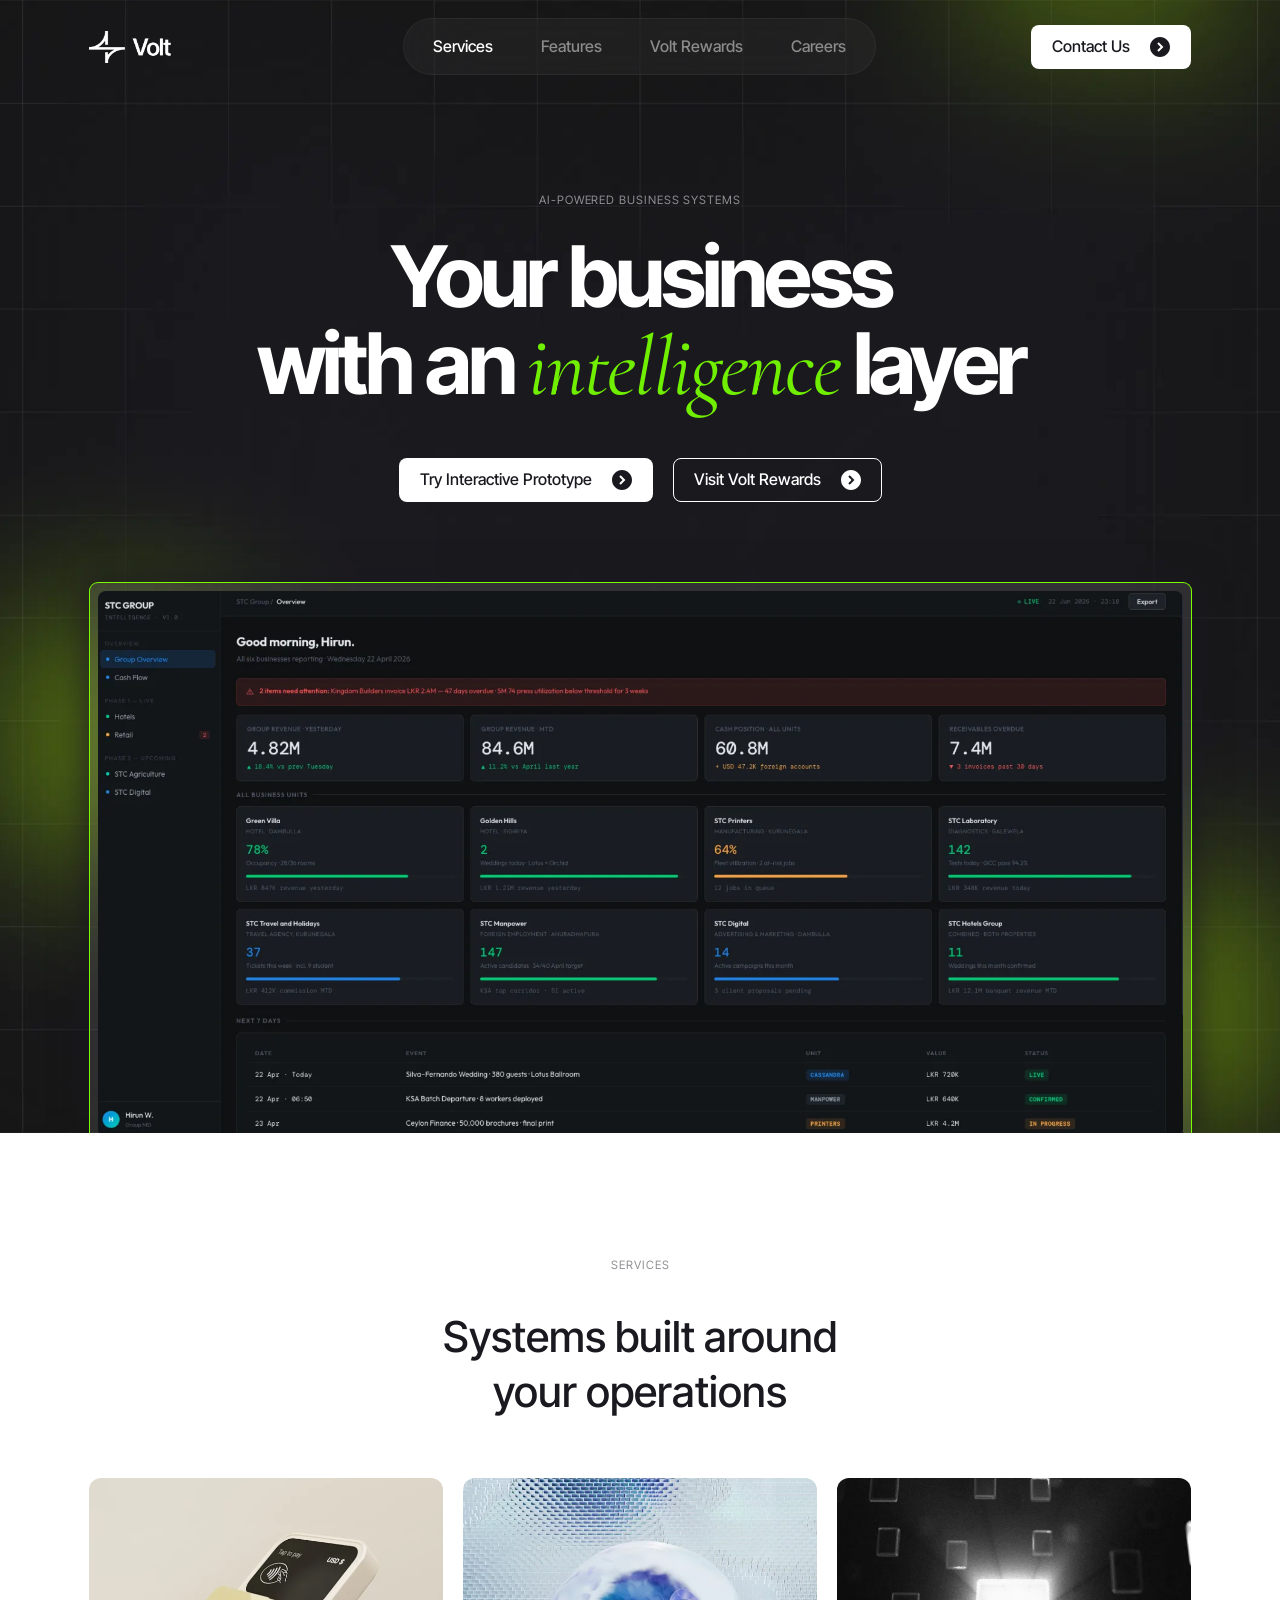
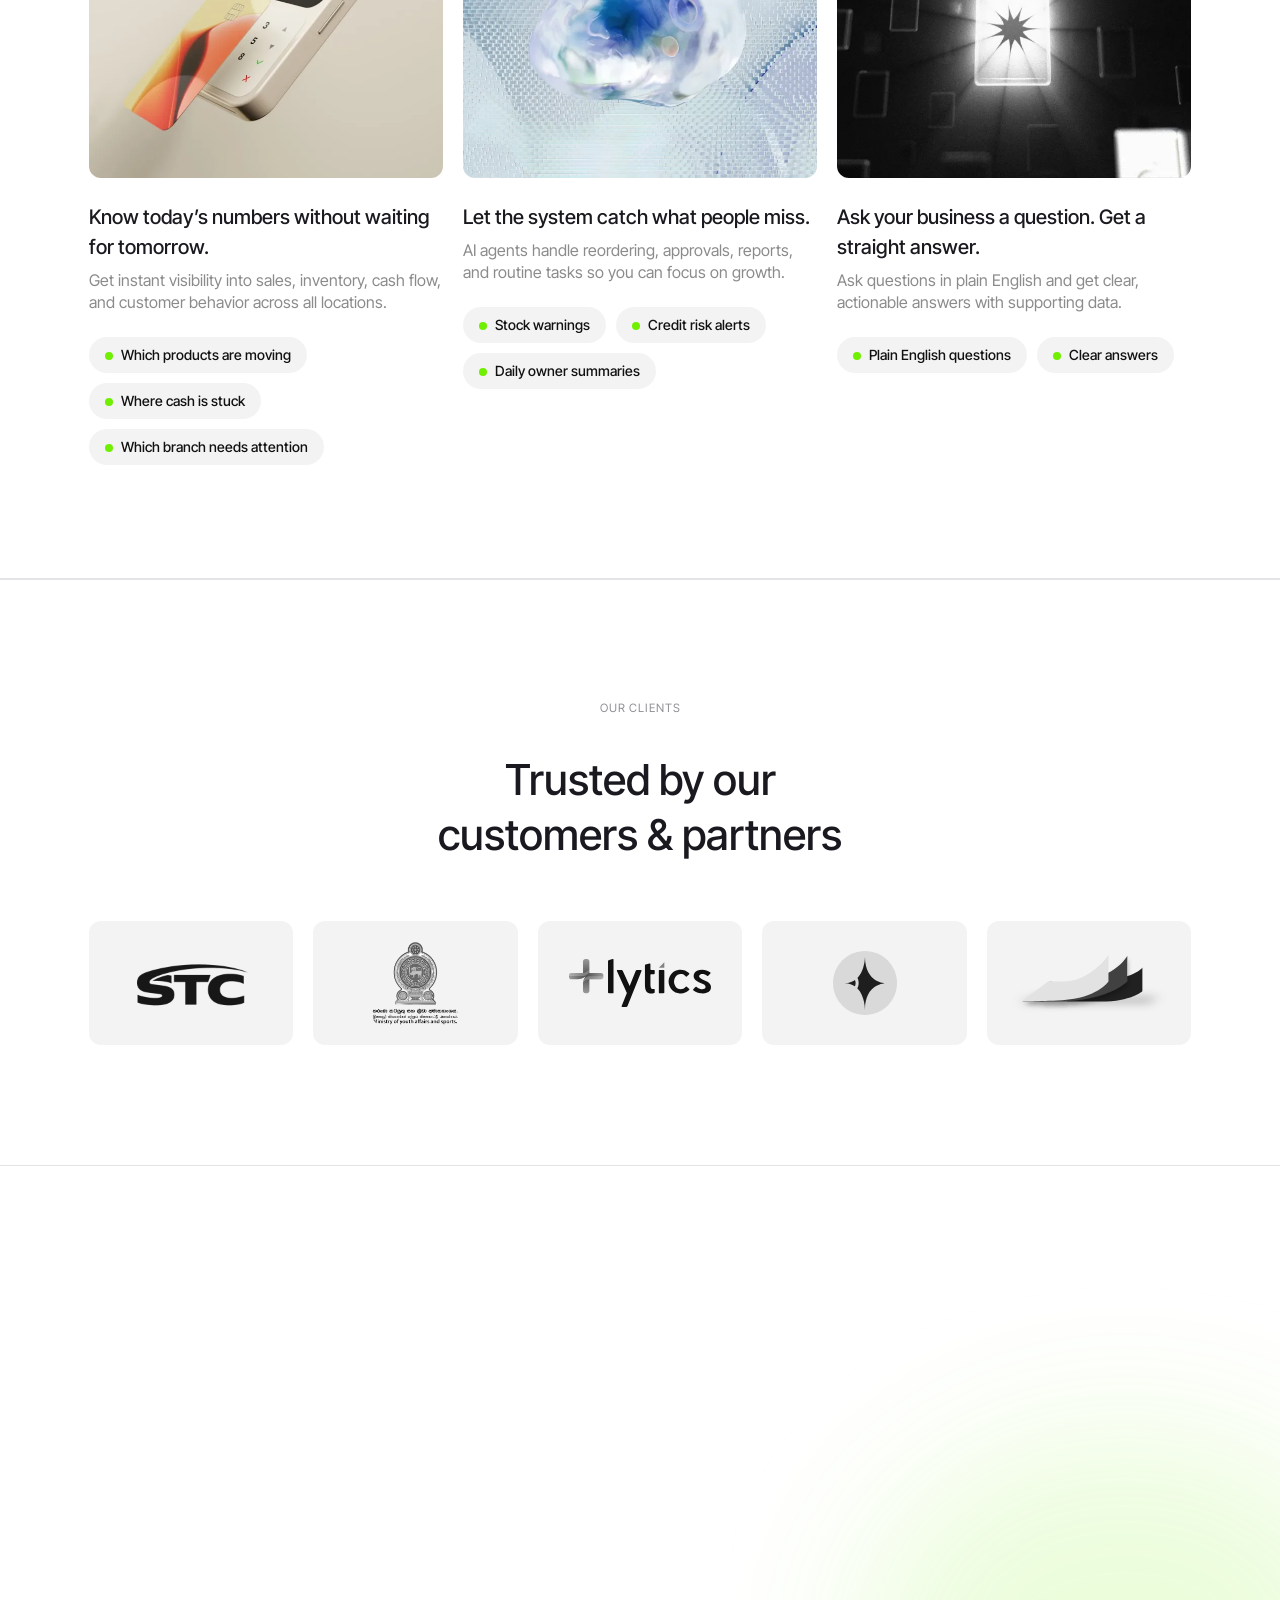
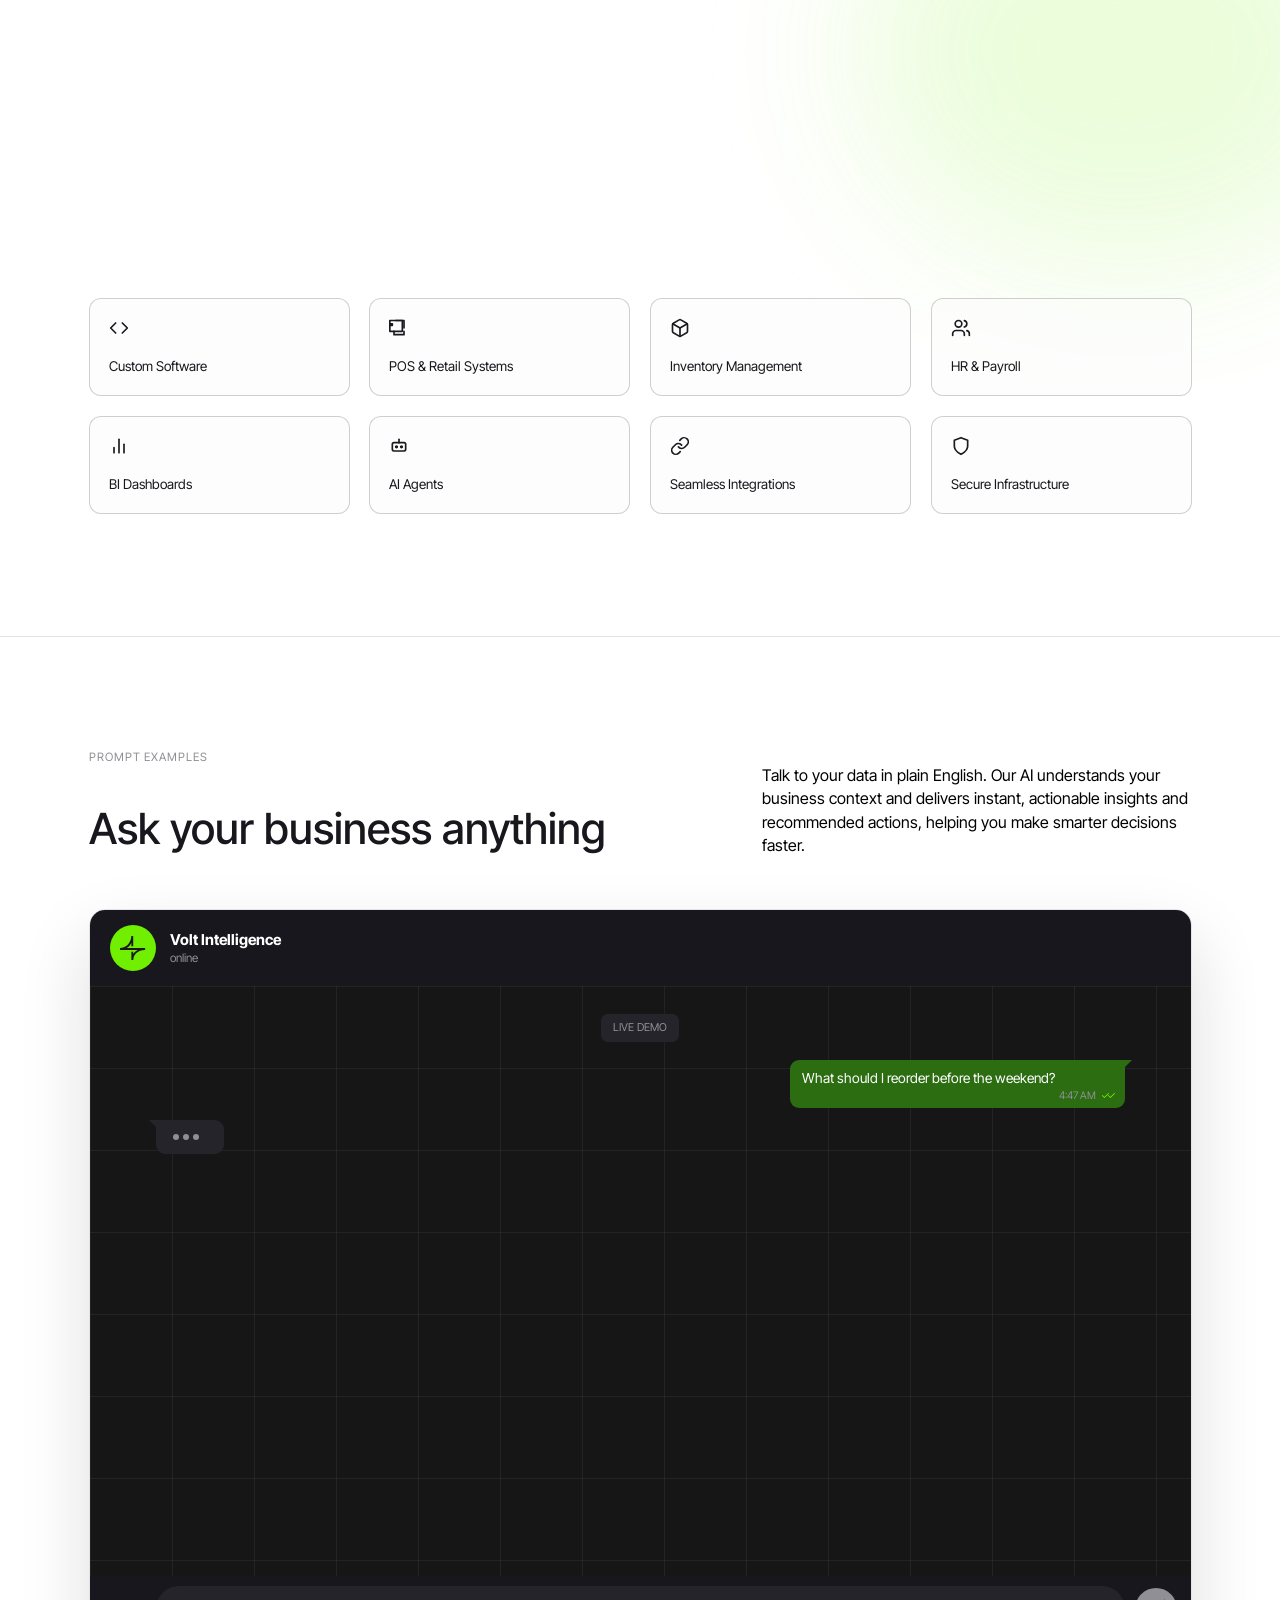
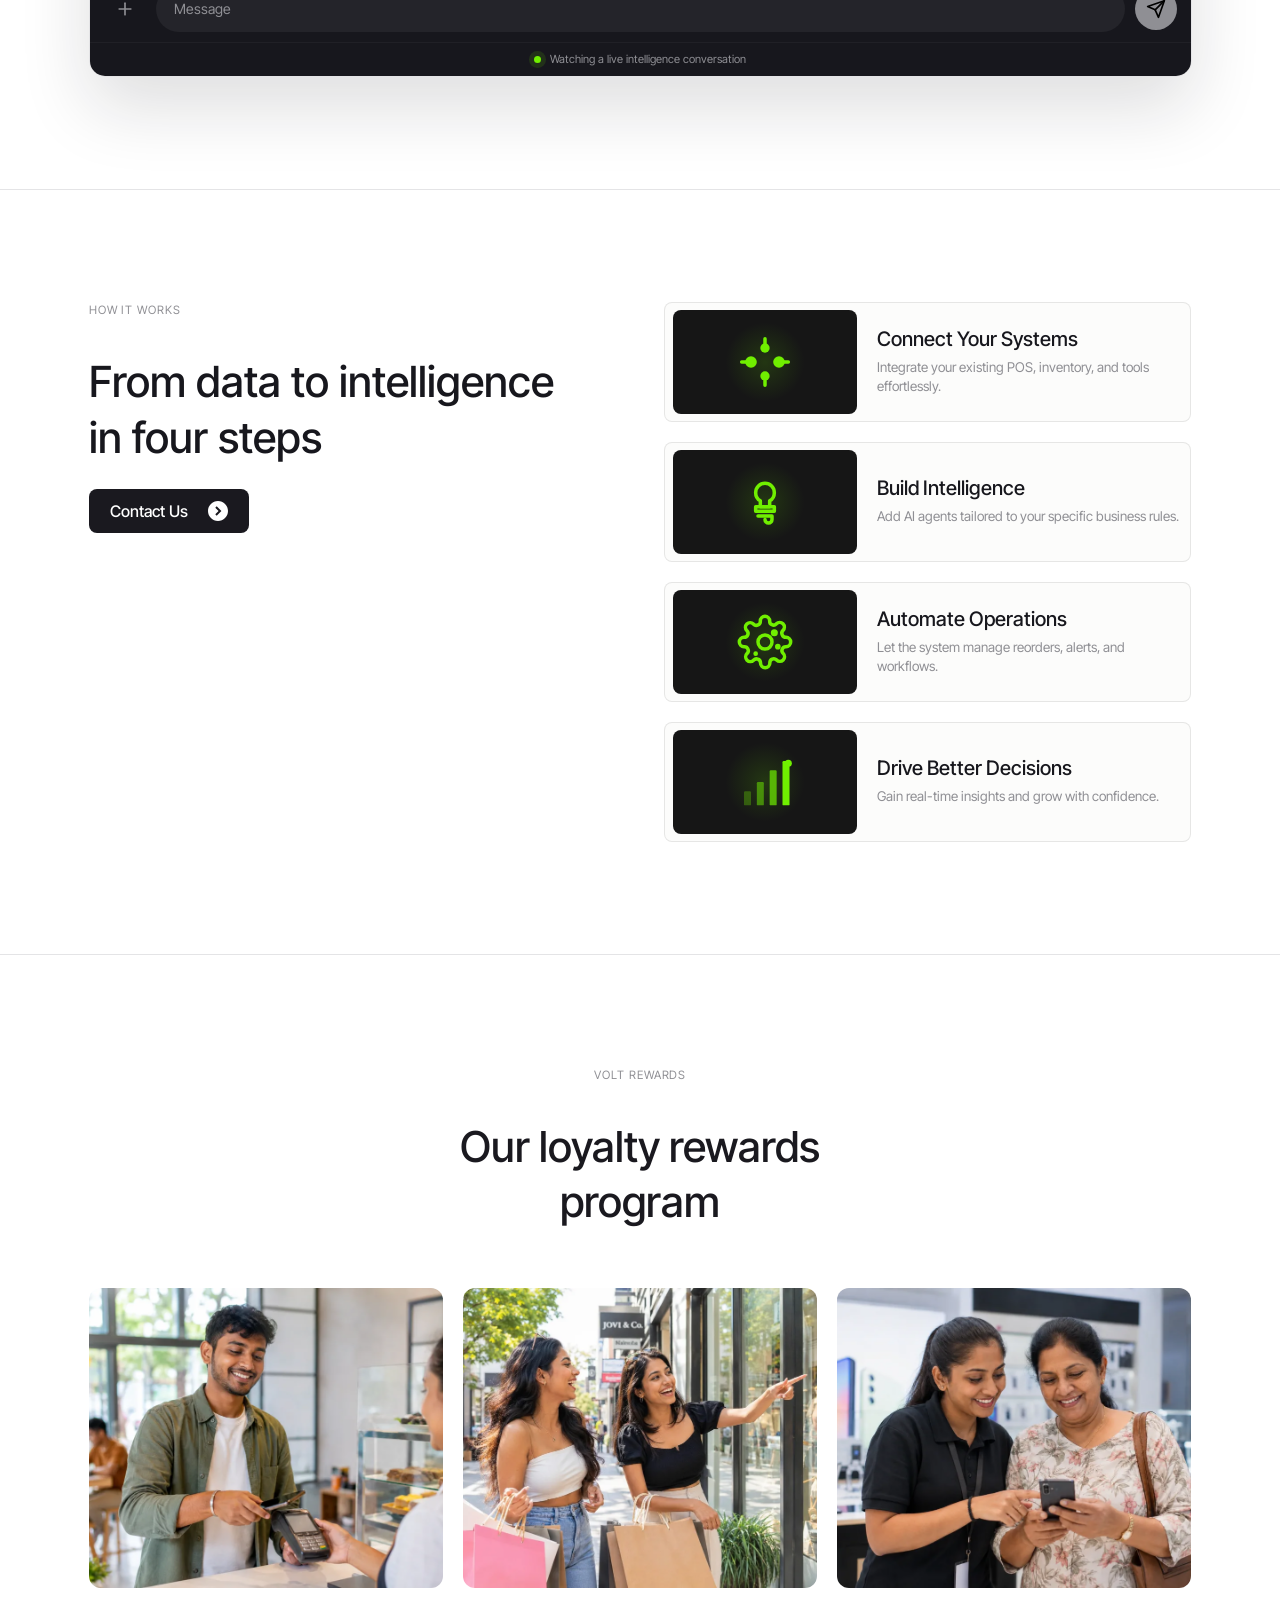
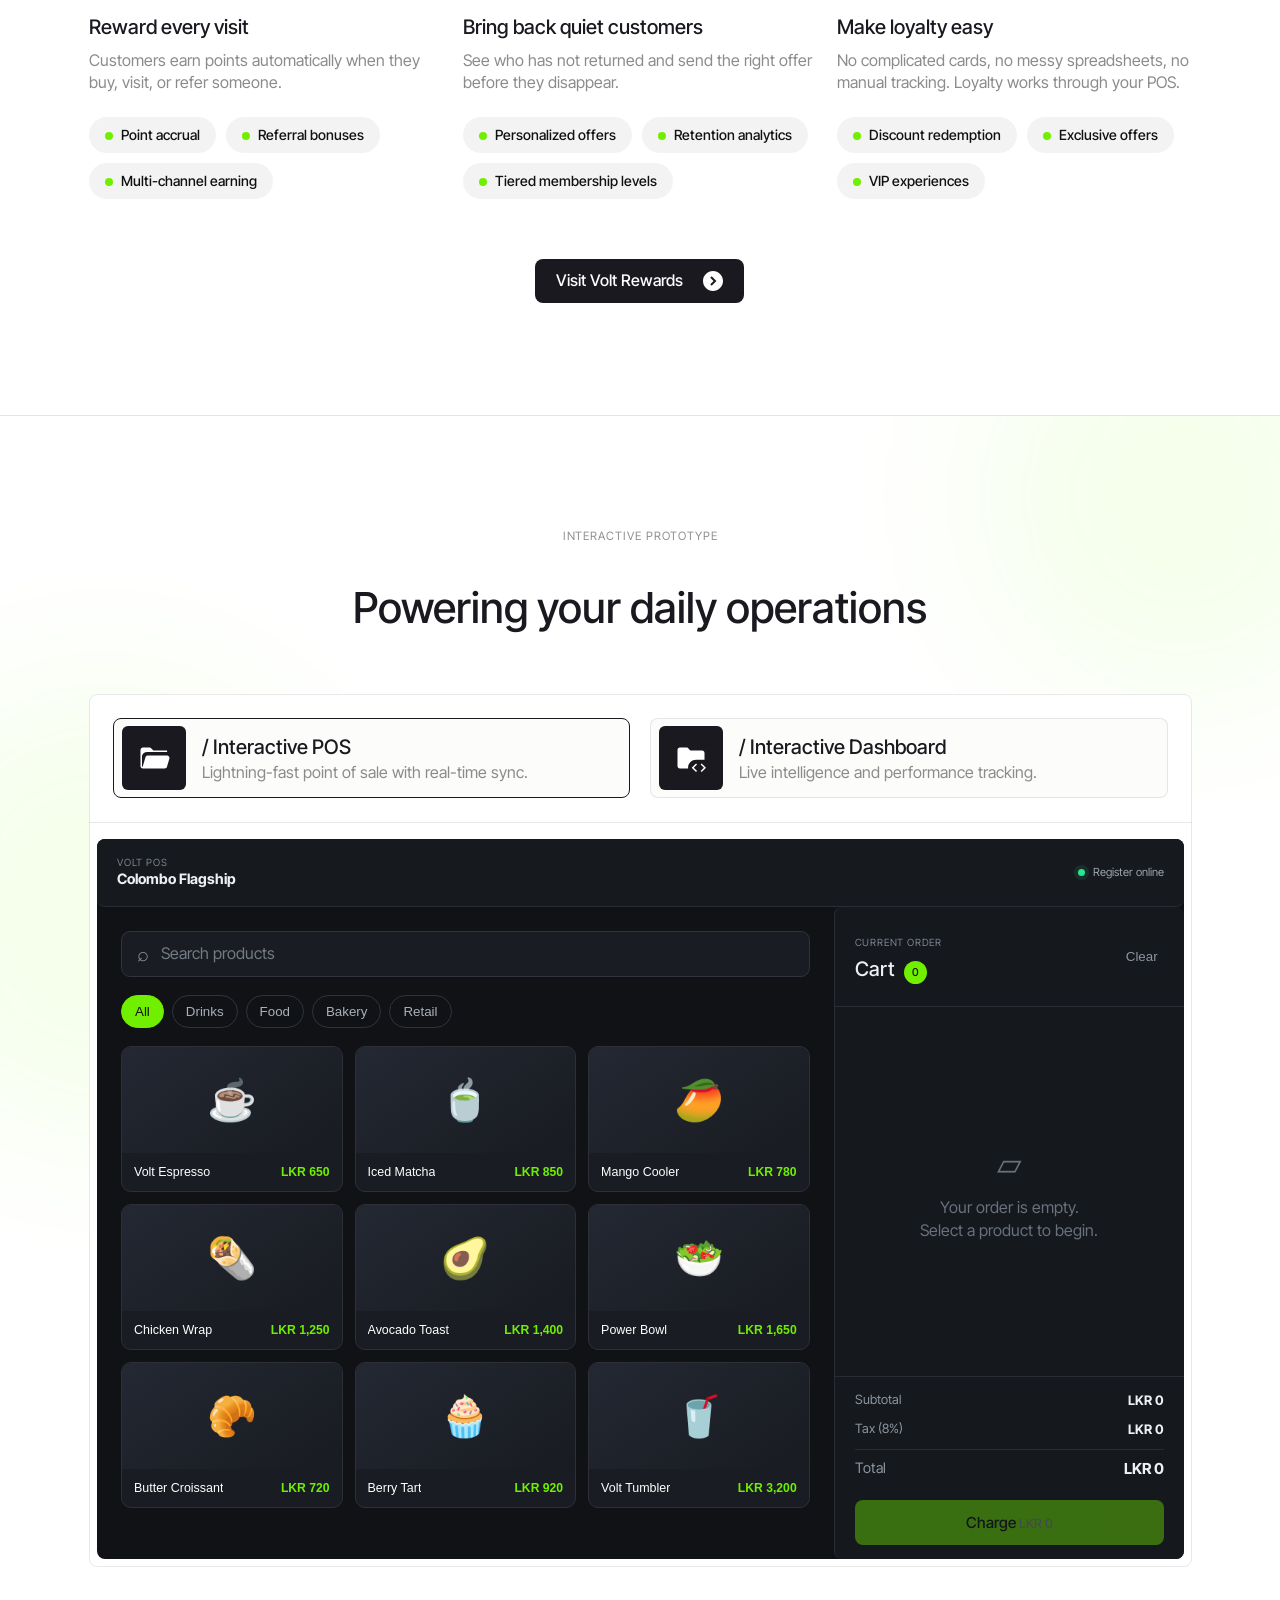
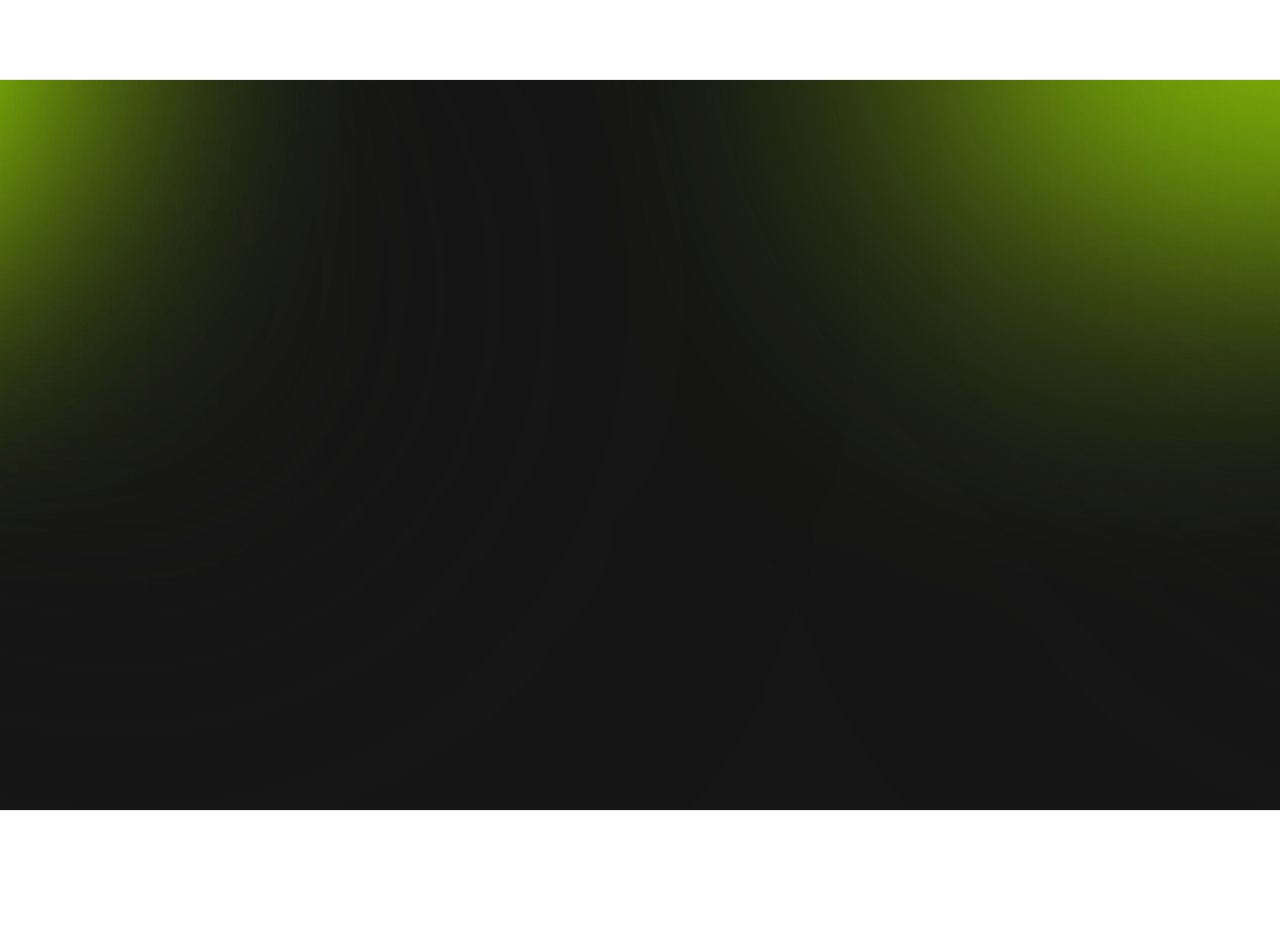
<file: index.html>
<!doctype html>
<html lang="en">

<head>
    <meta charset="utf-8">
    <meta name="viewport" content="width=device-width, initial-scale=1">
    <meta name="description" content="Volt Business Solutions adds an intelligence layer to your daily operations.">
    <meta name="theme-color" content="#151517">
    <title>Volt Business Solutions</title>
    <link rel="preconnect" href="https://fonts.googleapis.com">
    <link rel="preconnect" href="https://fonts.gstatic.com" crossorigin>
    <link href="https://fonts.googleapis.com/css2?family=Cormorant+Garamond:ital,wght@0,300..700;1,300..700&family=Inter+Tight:ital,wght@0,100..900;1,100..900&display=swap" rel="stylesheet">
    <!-- Hero background is a CSS background-image, so the preload scanner can't find it
         until sections.css is parsed. Preloading it here shaves that lookup off the LCP path. -->
    <link rel="preload" as="image" href="/assets/bg-mobile.webp" fetchpriority="high" media="(max-width: 900px)">
    <link rel="preload" as="image" href="/assets/bg-desktop.webp" fetchpriority="high" media="(min-width: 901px)">
    <link rel="icon" type="image/png" sizes="32x32" href="/assets/favicon-32.png">
    <link rel="icon" type="image/png" sizes="16x16" href="/assets/favicon-16.png">
    <link rel="apple-touch-icon" sizes="180x180" href="/assets/apple-touch-icon.png">
    <link rel="icon" type="image/png" sizes="32x32" href="/assets/favicon-32-dark.png" media="(prefers-color-scheme: dark)">
    <link rel="icon" type="image/png" sizes="16x16" href="/assets/favicon-16-dark.png" media="(prefers-color-scheme: dark)">
    <link rel="apple-touch-icon" sizes="180x180" href="/assets/apple-touch-icon-dark.png" media="(prefers-color-scheme: dark)">
    <link rel="stylesheet" href="/styles/global.css">
    <link rel="stylesheet" href="/styles/sections.css">
    <link rel="stylesheet" href="/styles/prototype.css">
    <link rel="stylesheet" href="/styles/responsive.css">
</head>

<body>
    <header class="site-header">
        <div class="container nav-layout">
            <a class="brand brand--nav" href="#top" aria-label="Volt home">
                <img src="/assets/Vector.png" alt="Volt" width="1085" height="426">
            </a>
            <nav class="primary-nav" aria-label="Primary navigation">
                <a href="#services">Services</a>
                <a href="#features">Features</a>
                <a href="#rewards">Volt Rewards</a>
                <a href="/apply">Careers</a> </nav>

            <a class="button button--light" href="mailto:info@vbs.lk">Contact Us <span aria-hidden="true"><svg width="20" height="20" viewBox="0 0 20 20" fill="none" xmlns="http://www.w3.org/2000/svg"><path d="M20 10C20 4.49 15.51 0 10 0C4.49 0 0 4.49 0 10C0 15.51 4.49 20 10 20C15.51 20 20 15.51 20 10ZM7.29 13.29L10.58 10L7.29 6.71L8.7 5.3L13.41 10.01L8.7 14.72L7.29 13.31V13.29Z" fill="#19191F"/></svg></span></a>

            <button class="nav-toggle" aria-label="Toggle navigation" aria-expanded="false">
                <span></span><span></span><span></span>
            </button>
        </div>
    </header>

    <main id="top">
        <section class="hero grid-surface" aria-labelledby="hero-title">
            <div class="hero-glow hero-glow--right"></div>
            <div class="hero-glow hero-glow--left"></div>
            <div class="container hero-content">
                <p class="eyebrow">AI-powered business systems</p>
                <h1 id="hero-title"><span>Your business</span><span class="hero-title-line">with an <em>intelligence</em> layer</span></h1>
                <div class="button-row">


                    <a class="button button--light" href="#prototype">Try Interactive Prototype <span aria-hidden="true"><svg width="20" height="20" viewBox="0 0 20 20" fill="none" xmlns="http://www.w3.org/2000/svg"><path d="M20 10C20 4.49 15.51 0 10 0C4.49 0 0 4.49 0 10C0 15.51 4.49 20 10 20C15.51 20 20 15.51 20 10ZM7.29 13.29L10.58 10L7.29 6.71L8.7 5.3L13.41 10.01L8.7 14.72L7.29 13.31V13.29Z" fill="#19191F"/></svg></span></a>
                    <a class="button button--outline-light" href="#rewards">Visit Volt Rewards <span aria-hidden="true"><svg width="20" height="20" viewBox="0 0 20 20" fill="none" xmlns="http://www.w3.org/2000/svg"><path d="M20 10C20 4.49 15.51 0 10 0C4.49 0 0 4.49 0 10C0 15.51 4.49 20 10 20C15.51 20 20 15.51 20 10ZM7.29 13.29L10.58 10L7.29 6.71L8.7 5.3L13.41 10.01L8.7 14.72L7.29 13.31V13.29Z" fill="white"/></svg></span></a>
                </div>
                <div class="dashboard-frame">
                    <img class="dashboard-image" src="/assets/dashboard-image.webp" alt="Volt business intelligence dashboard showing revenue, cash position, receivables, and business-unit performance" width="1800" height="899" fetchpriority="high">
                </div>
            </div>
        </section>

        <section class="section services" id="services" aria-labelledby="services-title">
            <div class="container">
                <header class="section-heading section-heading--center">
                    <p class="eyebrow">Services</p>
                    <h2 id="services-title">Systems built around<br>your operations</h2>
                </header>
                <div class="three-column-cards">
                    <article class="service-card">
                        <div class="service-image"><img src="/assets/service-intelligence.webp" alt="Payment terminal and card representing real-time business intelligence" width="700" height="840" loading="lazy"></div>
                        <h3>Know today’s numbers without waiting for tomorrow.</h3>
                        <p>Get instant visibility into sales, inventory, cash flow, and customer behavior across all locations.</p>
                        <ul class="tag-list">
                            <li>Which products are moving</li>
                            <li>Where cash is stuck</li>
                            <li>Which branch needs attention</li>
                        </ul>
                    </article>
                    <article class="service-card">
                        <div class="service-image"><img src="/assets/service-automation.webp" alt="Abstract AI brain representing intelligent automation" width="900" height="507" loading="lazy"></div>
                        <h3>Let the system catch what people miss.</h3>
                        <p>AI agents handle reordering, approvals, reports, and routine tasks so you can focus on growth.</p>
                        <ul class="tag-list">
                            <li>Stock warnings</li>
                            <li>Credit risk alerts</li>
                            <li>Daily owner summaries</li>
                        </ul>
                    </article>
                    <article class="service-card">
                        <div class="service-image"><img src="/assets/service-insights.webp" alt="Abstract visualization of natural language processing and AI-driven insights" width="900" height="507" loading="lazy"></div>
                        <h3>Ask your business a question. Get a straight answer.</h3>
                        <p>Ask questions in plain English and get clear, actionable answers with supporting data.</p>
                        <ul class="tag-list">
                            <li>Plain English questions</li>
                            <li>Clear answers</li>
                        </ul>
                    </article>
                </div>
            </div>
        </section>

        <section class="section clients" aria-labelledby="clients-title">
            <div class="container">
                <header class="section-heading section-heading--center">
                    <p class="eyebrow">Our clients</p>
                    <h2 id="clients-title">Trusted by our<br>customers &amp; partners</h2>
                </header>
                <div class="client-logos" role="region" aria-label="Client logos" tabindex="0">
                    <div class="client-logo">
                        <img src="/assets/logos/stc.svg" alt="STC">
                    </div>
                    <div class="client-logo">
                        <img src="/assets/logos/gov.svg" alt="Government of Sri Lanka">
                    </div>
                    <div class="client-logo">
                        <img src="/assets/logos/+lytics.svg" alt="+lytics">
                    </div>
                    <div class="client-logo">
                        <img src="/assets/logos/podnopsis.svg" alt="Podnopsis">
                    </div>
                    <div class="client-logo">
                        <img src="/assets/logos/stackd.svg" alt="Stackd">
                    </div>
                </div>
            </div>
        </section>

        <section class="section intelligence" id="features" aria-labelledby="features-title">
            <div class="ambient-glow"></div>
            <div class="container">
                <div class="split-heading">
                    <div>
                        <p class="eyebrow">Core intelligence features</p>
                        <h2 id="features-title">Built for your unique<br>operations</h2>
                    </div>
                    <div class="split-copy">
                        <p>Volt’s intelligence layer is designed around the workflows, approvals, data, and edge cases that actually run your business. From custom software and POS systems to inventory, HR, Business Intelligence dashboards, and AI agents,
                            every module works together seamlessly with real-time intelligence.</p><a class="button button--dark" href="mailto:info@vbs.lk">Contact Us <span aria-hidden="true"><svg width="20" height="20" viewBox="0 0 20 20" fill="none" xmlns="http://www.w3.org/2000/svg"><path d="M20 10C20 4.49 15.51 0 10 0C4.49 0 0 4.49 0 10C0 15.51 4.49 20 10 20C15.51 20 20 15.51 20 10ZM7.29 13.29L10.58 10L7.29 6.71L8.7 5.3L13.41 10.01L8.7 14.72L7.29 13.31V13.29Z" /></svg></span></a></div>
                </div>
                <div class="feature-panels">
                    <article class="feature-panel feature-panel--dark">
                        <span class="ai-blob" aria-hidden="true"><i></i><i></i><i></i><i></i><i></i><i></i><i></i><i></i><i></i><i></i><i></i><i></i><i></i><i></i><i></i><i></i><i></i><i></i></span>
                        <div>
                            <h3>Modern Operations Interface</h3>
                            <p>Clean, intuitive dashboard designed for daily use with full customization to match your workflows.</p>
                        </div>
                    </article>
                    <article class="feature-panel">
                        <span class="ai-blob" aria-hidden="true"><i></i><i></i><i></i><i></i><i></i><i></i><i></i><i></i><i></i><i></i><i></i><i></i><i></i><i></i><i></i><i></i><i></i><i></i></span>
                        <div>
                            <h3>AI Intelligence Panel</h3>
                            <p>Conversational AI that turns your data and interactions into smart recommendations and automated actions.</p>
                        </div>
                    </article>
                </div>
                <div class="feature-grid" aria-label="Capabilities">
                    <div><span aria-hidden="true"><svg width="20" height="20" viewBox="0 0 24 24" fill="none" stroke="currentColor" stroke-width="2" stroke-linecap="round" stroke-linejoin="round"><polyline points="16 18 22 12 16 6"/><polyline points="8 6 2 12 8 18"/></svg></span>Custom
                        Software
                    </div>
                    <div><span aria-hidden="true"><svg width="20" height="20" viewBox="0 0 24 24" fill="none" stroke="currentColor" stroke-width="2" stroke-linecap="round" stroke-linejoin="round"><rect x="1" y="3" width="15" height="13"/><polygon points="1 9 4 9 4 7 1 7"/><path d="M6 16v4h12v-4"/><path d="M18 12V3H8"/></svg></span>POS
                        &amp; Retail Systems</div>
                    <div><span aria-hidden="true"><svg width="20" height="20" viewBox="0 0 24 24" fill="none" stroke="currentColor" stroke-width="2" stroke-linecap="round" stroke-linejoin="round"><path d="M21 16V8a2 2 0 0 0-1-1.73l-7-4a2 2 0 0 0-2 0l-7 4A2 2 0 0 0 3 8v8a2 2 0 0 0 1 1.73l7 4a2 2 0 0 0 2 0l7-4A2 2 0 0 0 21 16z"/><polyline points="3.27 6.96 12 12.01 20.73 6.96"/><line x1="12" y1="22.08" x2="12" y2="12"/></svg></span>Inventory
                        Management
                    </div>
                    <div><span aria-hidden="true"><svg width="20" height="20" viewBox="0 0 24 24" fill="none" stroke="currentColor" stroke-width="2" stroke-linecap="round" stroke-linejoin="round"><path d="M16 21v-2a4 4 0 0 0-4-4H6a4 4 0 0 0-4 4v2"/><circle cx="9" cy="7" r="4"/><path d="M22 21v-2a4 4 0 0 0-3-3.87"/><path d="M16 3.13a4 4 0 0 1 0 7.75"/></svg></span>HR
                        &amp; Payroll</div>
                    <div><span aria-hidden="true"><svg width="20" height="20" viewBox="0 0 24 24" fill="none" stroke="currentColor" stroke-width="2" stroke-linecap="round" stroke-linejoin="round"><line x1="18" y1="20" x2="18" y2="10"/><line x1="12" y1="20" x2="12" y2="4"/><line x1="6" y1="20" x2="6" y2="14"/></svg></span>BI
                        Dashboards
                    </div>
                    <div><span aria-hidden="true"><svg width="20" height="20" viewBox="0 0 24 24" fill="none" stroke="currentColor" stroke-width="2" stroke-linecap="round" stroke-linejoin="round"><rect width="16" height="10" x="4" y="8" rx="2"/><path d="M12 4v4"/><circle cx="9" cy="13" r="1"/><circle cx="15" cy="13" r="1"/></svg></span>AI
                        Agents
                    </div>
                    <div><span aria-hidden="true"><svg width="20" height="20" viewBox="0 0 24 24" fill="none" stroke="currentColor" stroke-width="2" stroke-linecap="round" stroke-linejoin="round"><path d="M10 13a5 5 0 0 0 7.54.54l3-3a5 5 0 0 0-7.07-7.07l-1.72 1.71"/><path d="M14 11a5 5 0 0 0-7.54-.54l-3 3a5 5 0 0 0 7.07 7.07l1.71-1.71"/></svg></span>Seamless
                        Integrations
                    </div>
                    <div><span aria-hidden="true"><svg width="20" height="20" viewBox="0 0 24 24" fill="none" stroke="currentColor" stroke-width="2" stroke-linecap="round" stroke-linejoin="round"><path d="M12 22s8-4 8-10V5l-8-3-8 3v7c0 6 8 10 8 10z"/></svg></span>Secure
                        Infrastructure
                    </div>
                </div>
            </div>
        </section>

        <section class="section prompts" aria-labelledby="prompts-title">
            <div class="container">
                <div class="split-heading split-heading--compact">
                    <div>
                        <p class="eyebrow">Prompt examples</p>
                        <h2 id="prompts-title">Ask your business anything</h2>
                    </div>
                    <p>Talk to your data in plain English. Our AI understands your business context and delivers instant, actionable insights and recommended actions, helping you make smarter decisions faster.</p>
                </div>
                <div class="chat" aria-label="Interactive Volt AI chat">
                    <header class="chat-header">
                        <div class="chat-avatar" aria-hidden="true"><svg width="26" height="24" viewBox="0 0 26 24" fill="none" xmlns="http://www.w3.org/2000/svg"><path d="M11.3351 24C11.3351 23.8531 11.3383 23.7063 11.3445 23.5598L11.3879 15.8591H13.211L13.2333 17.9621C13.7772 17.1646 14.4282 16.4261 15.1735 15.7637C15.9538 15.0701 16.8277 14.4686 17.7735 13.9718H0V12.0244C1.4841 12.0244 2.95369 11.7134 4.32486 11.1091C5.69602 10.5049 6.94187 9.61908 7.99127 8.50254C9.04072 7.386 9.87315 6.06042 10.4411 4.60152C11.0091 3.14262 11.3014 1.57908 11.3014 0H13.211C13.211 0.04698 13.2107 0.0938996 13.2101 0.14082H13.211V10.338H11.3615V7.00596C10.7909 8.05338 10.0936 9.01986 9.28552 9.87954C8.47912 10.7375 7.57293 11.4781 6.59085 12.0845H25.1273V13.9718H24.4404V13.9756C22.9592 13.9756 21.4926 14.2348 20.1242 14.7386C18.7558 15.2423 17.5124 15.9808 16.4651 16.9117C15.4178 17.8425 14.587 18.9476 14.0202 20.1638C13.4997 21.2808 13.3197 22.4714 13.2937 23.6781L13.2972 24H11.3351Z" fill="#19191F"/></svg></div>
                        <div><strong>Volt Intelligence</strong><span>online</span></div>
                    </header>
                    <div class="chat-log grid-surface" id="chat-log" role="log" aria-live="polite" aria-relevant="additions">
                        <div class="chat-day"><span>Live demo</span></div>
                        <div class="chat-bubble chat-bubble--sent" data-initial-message>
                            <p>What should I reorder before the weekend?</p>
                            <span class="chat-meta"><span data-chat-time>Now</span> <i class="message-ticks is-read" aria-label="Read">✓✓</i></span>
                        </div>
                        <div class="chat-bubble chat-bubble--received chat-bubble--typing" data-initial-typing aria-label="Volt Intelligence is typing">
                            <span class="typing-dots" aria-hidden="true"><i></i><i></i><i></i></span>
                        </div>
                    </div>
                    <div class="chat-simulator" aria-hidden="true">
                        <span class="simulator-add"><svg xmlns="http://www.w3.org/2000/svg" width="20" height="20" viewBox="0 0 24 24" fill="none" stroke="currentColor" stroke-width="2" stroke-linecap="round" stroke-linejoin="round"><path d="M5 12h14"/><path d="M12 5v14"/></svg></span>
                        <div class="simulator-input"><span id="typing-preview"></span><i class="typing-caret"></i></div>
                        <span class="simulator-send" id="simulator-send"><svg xmlns="http://www.w3.org/2000/svg" width="20" height="20" viewBox="0 0 24 24" fill="none" stroke="currentColor" stroke-width="2" stroke-linecap="round" stroke-linejoin="round"><path d="M22 2 11 13"/><path d="m22 2-7 20-4-9-9-4Z"/></svg></span>
                    </div>
                    <div class="chat-status"><span class="chat-status-dot"></span>Watching a live intelligence conversation</div>
                </div>
            </div>
        </section>

        <section class="section process" aria-labelledby="process-title">
            <div class="container process-layout">
                <header>
                    <p class="eyebrow">How it works</p>

                    <h2 id="process-title">From data to intelligence<br>in four steps</h2><a class="button button--dark" href="mailto:info@vbs.lk">Contact Us <span aria-hidden="true"><svg width="20" height="20" viewBox="0 0 20 20" fill="none" xmlns="http://www.w3.org/2000/svg"><path d="M20 10C20 4.49 15.51 0 10 0C4.49 0 0 4.49 0 10C0 15.51 4.49 20 10 20C15.51 20 20 15.51 20 10ZM7.29 13.29L10.58 10L7.29 6.71L8.7 5.3L13.41 10.01L8.7 14.72L7.29 13.31V13.29Z" /></svg></span></a></header>
                <ol class="process-list">
                    <li>
                        <div class="process-thumb process-icon">
                            <svg class="process-icon-svg" width="56" height="56" viewBox="0 0 24 24" fill="none" stroke="var(--color-accent)" stroke-width="1.5" stroke-linecap="round" stroke-linejoin="round">
                        <circle class="icon-dot icon-dot--a" cx="6" cy="12" r="2.5" fill="var(--color-accent)" stroke="none"/>
                        <circle class="icon-dot icon-dot--b" cx="18" cy="12" r="2.5" fill="var(--color-accent)" stroke="none"/>
                        <circle class="icon-dot icon-dot--c" cx="12" cy="6" r="2" fill="var(--color-accent)" stroke="none"/>
                        <circle class="icon-dot icon-dot--d" cx="12" cy="18" r="2" fill="var(--color-accent)" stroke="none"/>
                        <line class="icon-line icon-line--h" x1="6" y1="12" x2="18" y2="12"/>
                        <line class="icon-line icon-line--v" x1="12" y1="6" x2="12" y2="18"/>
                        <path class="icon-pulse" d="M2 12h2M20 12h2M12 2v2M12 20v2" stroke="var(--color-accent)" stroke-width="1.5"/>
                    </svg>
                            <div class="icon-glow"></div>
                        </div>
                        <div>
                            <h3>Connect Your Systems</h3>
                            <p>Integrate your existing POS, inventory, and tools effortlessly.</p>
                        </div>
                    </li>
                    <li>
                        <div class="process-thumb process-icon">
                            <svg class="process-icon-svg" width="56" height="56" viewBox="0 0 24 24" fill="none" stroke="var(--color-accent)" stroke-width="1.5" stroke-linecap="round" stroke-linejoin="round">
                        <path class="icon-brain" d="M12 4a4 4 0 0 1 4 4c0 1.5-.8 2.8-2 3.5V14h-4v-2.5a4 4 0 0 1-2-3.5 4 4 0 0 1 4-4z"/>
                        <path class="icon-brain" d="M8 14h8v2H8z"/>
                        <path class="icon-brain" d="M9 18h6v1.5a1.5 1.5 0 0 1-3 0"/>
                        <line class="icon-sparkle" x1="19" y1="5" x2="19" y2="5.01" stroke-width="2"/>
                        <line class="icon-sparkle icon-sparkle--2" x1="20" y1="8" x2="20" y2="8.01" stroke-width="2"/>
                        <line class="icon-sparkle icon-sparkle--3" x1="5" y1="6" x2="5" y2="6.01" stroke-width="2"/>
                        <line class="icon-sparkle icon-sparkle--4" x1="4" y1="9" x2="4" y2="9.01" stroke-width="2"/>
                    </svg>
                            <div class="icon-glow"></div>
                        </div>
                        <div>
                            <h3>Build Intelligence</h3>
                            <p>Add AI agents tailored to your specific business rules.</p>
                        </div>
                    </li>
                    <li>
                        <div class="process-thumb process-icon">
                            <svg class="process-icon-svg" width="56" height="56" viewBox="0 0 24 24" fill="none" stroke="var(--color-accent)" stroke-width="1.5" stroke-linecap="round" stroke-linejoin="round">
                        <circle cx="12" cy="12" r="3"/>
                        <path class="icon-gear" d="M19.4 15a1.65 1.65 0 0 0 .33 1.82l.06.06a2 2 0 0 1-2.83 2.83l-.06-.06a1.65 1.65 0 0 0-1.82-.33 1.65 1.65 0 0 0-1 1.51V21a2 2 0 0 1-4 0v-.09A1.65 1.65 0 0 0 9 19.4a1.65 1.65 0 0 0-1.82.33l-.06.06a2 2 0 0 1-2.83-2.83l.06-.06A1.65 1.65 0 0 0 4.68 15a1.65 1.65 0 0 0-1.51-1H3a2 2 0 0 1 0-4h.09A1.65 1.65 0 0 0 4.6 9a1.65 1.65 0 0 0-.33-1.82l-.06-.06a2 2 0 0 1 2.83-2.83l.06.06A1.65 1.65 0 0 0 9 4.68a1.65 1.65 0 0 0 1-1.51V3a2 2 0 0 1 4 0v.09a1.65 1.65 0 0 0 1 1.51 1.65 1.65 0 0 0 1.82-.33l.06-.06a2 2 0 0 1 2.83 2.83l-.06.06A1.65 1.65 0 0 0 19.4 9a1.65 1.65 0 0 0 1.51 1H21a2 2 0 0 1 0 4h-.09a1.65 1.65 0 0 0-1.51 1z"/>
                        <circle class="icon-orbit-dot" cx="16" cy="8" r="1.5" fill="var(--color-accent)" stroke="none"/>
                        <circle class="icon-orbit-dot icon-orbit-dot--2" cx="17.5" cy="14" r="1.2" fill="var(--color-accent)" stroke="none"/>
                        <circle class="icon-orbit-dot icon-orbit-dot--3" cx="8" cy="17" r="1" fill="var(--color-accent)" stroke="none"/>
                    </svg>
                            <div class="icon-glow"></div>
                        </div>
                        <div>
                            <h3>Automate Operations</h3>
                            <p>Let the system manage reorders, alerts, and workflows.</p>
                        </div>
                    </li>
                    <li>
                        <div class="process-thumb process-icon">
                            <svg class="process-icon-svg" width="56" height="56" viewBox="0 0 24 24" fill="none" stroke="var(--color-accent)" stroke-width="1.5" stroke-linecap="round" stroke-linejoin="round">
                        <polyline class="icon-trend" points="2 20 7 14 12 16 17 10 22 12"/>
                        <rect class="icon-bar icon-bar--1" x="3" y="16" width="3" height="6" rx=".5" fill="var(--color-accent)" stroke="none" opacity=".3"/>
                        <rect class="icon-bar icon-bar--2" x="8.5" y="12" width="3" height="10" rx=".5" fill="var(--color-accent)" stroke="none" opacity=".5"/>
                        <rect class="icon-bar icon-bar--3" x="14" y="7" width="3" height="15" rx=".5" fill="var(--color-accent)" stroke="none" opacity=".7"/>
                        <rect class="icon-bar icon-bar--4" x="19.5" y="3" width="3" height="19" rx=".5" fill="var(--color-accent)" stroke="none"/>
                        <circle class="icon-flash" cx="22" cy="4" r="1.5" fill="var(--color-accent)" stroke="none"/>
                    </svg>
                            <div class="icon-glow"></div>
                        </div>
                        <div>
                            <h3>Drive Better Decisions</h3>
                            <p>Gain real-time insights and grow with confidence.</p>
                        </div>
                    </li>
                </ol>
            </div>
        </section>

        <section class="section rewards" id="rewards" aria-labelledby="rewards-title">
            <div class="container">
                <header class="section-heading section-heading--center">
                    <p class="eyebrow">Volt Rewards</p>
                    <h2 id="rewards-title">Our loyalty rewards<br>program</h2>
                </header>
                <div class="three-column-cards">
                    <article class="service-card">
                        <div class="reward-media"><img src="/assets/earn-points.webp" alt="Customer earning Volt loyalty points during a purchase" width="900" height="675" loading="lazy"></div>
                        <h3>Reward every visit</h3>
                        <p>Customers earn points automatically when they buy, visit, or refer someone.</p>
                        <ul class="tag-list">
                            <li>Point accrual</li>
                            <li>Referral bonuses</li>
                            <li>Multi-channel earning</li>
                        </ul>
                    </article>
                    <article class="service-card">
                        <div class="reward-media"><img src="/assets/customer-retention.webp" alt="Customers shopping as part of the Volt loyalty program" width="900" height="675" loading="lazy"></div>
                        <h3>Bring back quiet customers</h3>
                        <p>See who has not returned and send the right offer before they disappear.</p>
                        <ul class="tag-list">
                            <li>Personalized offers</li>
                            <li>Retention analytics</li>
                            <li>Tiered membership levels</li>
                        </ul>
                    </article>
                    <article class="service-card">
                        <div class="reward-media"><img src="/assets/flexible-redeem.webp" alt="Customer redeeming Volt loyalty rewards from her phone" width="900" height="675" loading="lazy"></div>
                        <h3>Make loyalty easy</h3>
                        <p>No complicated cards, no messy spreadsheets, no manual tracking. Loyalty works through your POS.</p>
                        <ul class="tag-list">
                            <li>Discount redemption</li>
                            <li>Exclusive offers</li>
                            <li>VIP experiences</li>
                        </ul>
                    </article>
                </div>

                <div class="centered-action"><a class="button button--dark" href="#prototype">Visit Volt Rewards <span aria-hidden="true"><svg width="20" height="20" viewBox="0 0 20 20" fill="none" xmlns="http://www.w3.org/2000/svg"><path d="M20 10C20 4.49 15.51 0 10 0C4.49 0 0 4.49 0 10C0 15.51 4.49 20 10 20C15.51 20 20 15.51 20 10ZM7.29 13.29L10.58 10L7.29 6.71L8.7 5.3L13.41 10.01L8.7 14.72L7.29 13.31V13.29Z" /></svg></span></a></div>
            </div>
        </section>

        <section class="section prototype" id="prototype" aria-labelledby="prototype-title">
            <div class="ambient-glow prototype-glow--tr"></div>
            <div class="ambient-glow prototype-glow--bl"></div>
            <div class="container">
                <header class="section-heading section-heading--center">
                    <p class="eyebrow">Interactive prototype</p>
                    <h2 id="prototype-title">Powering your daily operations</h2>
                </header>
                <div class="prototype-shell" data-prototype>
                    <div class="prototype-tabs" role="tablist" aria-label="Interactive product demos">
                        <button class="prototype-tab is-active" id="pos-tab" type="button" role="tab" aria-selected="true" aria-controls="pos-panel" data-panel="pos-panel"><span class="prototype-tab-icon"><svg class="icon-closed" width="36" height="36" viewBox="0 0 36 36" fill="none" xmlns="http://www.w3.org/2000/svg">
<path d="M6.924 28.5C6.233 28.5 5.6565 28.269 5.1945 27.807C4.7325 27.345 4.501 26.768 4.5 26.076V9.924C4.5 9.233 4.7315 8.6565 5.1945 8.1945C5.6575 7.7325 6.2335 7.501 6.9225 7.5H14.394L17.394 10.5H29.0775C29.7675 10.5 30.344 10.7315 30.807 11.1945C31.27 11.6575 31.501 12.234 31.5 12.924V19.7025H23.163C20.933 19.7025 19.034 20.4715 17.466 22.0095C15.898 23.5475 15.1145 25.3265 15.1155 27.3465V28.5H6.924ZM23.025 32.0835L18.693 27.75L23.025 23.418L24.057 24.4875L20.7945 27.75L24.057 31.0125L23.025 32.0835ZM28.668 32.0835L27.6345 31.0125L30.897 27.75L27.6345 24.4875L28.668 23.418L33 27.75L28.668 32.0835Z" fill="white"/>
</svg><svg class="icon-opened" width="36" height="36" viewBox="0 0 36 36" fill="none" xmlns="http://www.w3.org/2000/svg">
<path d="M6.75 28.5C6.117 28.5 5.584 28.283 5.151 27.849C4.717 27.416 4.5 26.883 4.5 26.25V9.924C4.5 9.291 4.7455 8.7285 5.2365 8.2365C5.7285 7.7455 6.2905 7.5 6.9225 7.5H13.3875C13.7105 7.5 14.0245 7.565 14.3295 7.695C14.6345 7.827 14.8955 8.0015 15.1125 8.2185L17.394 10.5H30.4905C30.7045 10.5 30.883 10.5715 31.026 10.7145C31.169 10.8575 31.2405 11.036 31.2405 11.25C31.2405 11.464 31.169 11.6425 31.026 11.7855C30.883 11.9285 30.7045 12 30.4905 12H11.1705C9.7735 12 8.5625 12.449 7.5375 13.347C6.5125 14.245 6 15.377 6 16.743V26.0775C6 26.2885 6.053 26.4615 6.159 26.5965C6.265 26.7315 6.4045 26.8465 6.5775 26.9415L9.453 17.3115C9.615 16.7955 9.9115 16.3775 10.3425 16.0575C10.7735 15.7375 11.257 15.5775 11.793 15.5775H31.0275C31.8405 15.5775 32.493 15.902 32.985 16.551C33.475 17.2 33.602 17.913 33.366 18.69L30.897 26.91C30.755 27.387 30.4825 27.7715 30.0795 28.0635C29.6765 28.3545 29.2265 28.5 28.7295 28.5H6.75Z" fill="white"/>
</svg></span><span><b>/ Interactive POS</b><small>Lightning-fast point of sale with real-time sync.</small></span></button>
                        <button class="prototype-tab" id="dashboard-tab" type="button" role="tab" aria-selected="false" aria-controls="dashboard-panel" data-panel="dashboard-panel" tabindex="-1"><span class="prototype-tab-icon"><svg class="icon-closed" width="36" height="36" viewBox="0 0 36 36" fill="none" xmlns="http://www.w3.org/2000/svg">
<path d="M6.924 28.5C6.233 28.5 5.6565 28.269 5.1945 27.807C4.7325 27.345 4.501 26.768 4.5 26.076V9.924C4.5 9.233 4.7315 8.6565 5.1945 8.1945C5.6575 7.7325 6.2335 7.501 6.9225 7.5H14.394L17.394 10.5H29.0775C29.7675 10.5 30.344 10.7315 30.807 11.1945C31.27 11.6575 31.501 12.234 31.5 12.924V19.7025H23.163C20.933 19.7025 19.034 20.4715 17.466 22.0095C15.898 23.5475 15.1145 25.3265 15.1155 27.3465V28.5H6.924ZM23.025 32.0835L18.693 27.75L23.025 23.418L24.057 24.4875L20.7945 27.75L24.057 31.0125L23.025 32.0835ZM28.668 32.0835L27.6345 31.0125L30.897 27.75L27.6345 24.4875L28.668 23.418L33 27.75L28.668 32.0835Z" fill="white"/>
</svg><svg class="icon-opened" width="36" height="36" viewBox="0 0 36 36" fill="none" xmlns="http://www.w3.org/2000/svg">
<path d="M6.75 28.5C6.117 28.5 5.584 28.283 5.151 27.849C4.717 27.416 4.5 26.883 4.5 26.25V9.924C4.5 9.291 4.7455 8.7285 5.2365 8.2365C5.7285 7.7455 6.2905 7.5 6.9225 7.5H13.3875C13.7105 7.5 14.0245 7.565 14.3295 7.695C14.6345 7.827 14.8955 8.0015 15.1125 8.2185L17.394 10.5H30.4905C30.7045 10.5 30.883 10.5715 31.026 10.7145C31.169 10.8575 31.2405 11.036 31.2405 11.25C31.2405 11.464 31.169 11.6425 31.026 11.7855C30.883 11.9285 30.7045 12 30.4905 12H11.1705C9.7735 12 8.5625 12.449 7.5375 13.347C6.5125 14.245 6 15.377 6 16.743V26.0775C6 26.2885 6.053 26.4615 6.159 26.5965C6.265 26.7315 6.4045 26.8465 6.5775 26.9415L9.453 17.3115C9.615 16.7955 9.9115 16.3775 10.3425 16.0575C10.7735 15.7375 11.257 15.5775 11.793 15.5775H31.0275C31.8405 15.5775 32.493 15.902 32.985 16.551C33.475 17.2 33.602 17.913 33.366 18.69L30.897 26.91C30.755 27.387 30.4825 27.7715 30.0795 28.0635C29.6765 28.3545 29.2265 28.5 28.7295 28.5H6.75Z" fill="white"/>
</svg></span><span><b>/ Interactive Dashboard</b><small>Live intelligence and performance tracking.</small></span></button>
                    </div>

                    <section class="prototype-panel pos-demo" id="pos-panel" role="tabpanel" aria-labelledby="pos-tab">
                        <header class="demo-toolbar">
                            <div><span class="demo-kicker">Volt POS</span><strong>Colombo Flagship</strong></div>
                            <div class="demo-live"><i></i> Register online</div>
                        </header>
                        <div class="pos-layout">
                            <div class="pos-catalog">
                                <div class="pos-search"><label class="sr-only" for="product-search">Search products</label><span aria-hidden="true">⌕</span><input id="product-search" type="search" placeholder="Search products"></div>
                                <div class="category-list" id="pos-categories" aria-label="Product categories"></div>
                                <div class="product-grid" id="pos-products" aria-live="polite"></div>
                            </div>
                            <aside class="pos-cart" aria-labelledby="cart-title">
                                <div class="cart-heading">
                                    <div><span class="demo-kicker">Current order</span>
                                        <h3 id="cart-title">Cart <span id="cart-count">0</span></h3>
                                    </div><button id="clear-cart" type="button">Clear</button></div>
                                <div class="cart-items" id="cart-items" aria-live="polite"></div>
                                <div class="cart-summary">
                                    <div><span>Subtotal</span><b id="cart-subtotal">LKR 0</b></div>
                                    <div><span>Tax (8%)</span><b id="cart-tax">LKR 0</b></div>
                                    <div class="cart-total"><span>Total</span><b id="cart-total">LKR 0</b></div><button class="checkout-button" id="checkout-button" type="button" disabled>Charge <span id="checkout-total">LKR 0</span></button></div>
                            </aside>
                        </div>
                        <div class="demo-toast" id="pos-toast" role="status" aria-live="polite"></div>
                    </section>

                    <section class="prototype-panel dashboard-demo" id="dashboard-panel" role="tabpanel" aria-labelledby="dashboard-tab" hidden>
                        <header class="demo-toolbar">
                            <div><span class="demo-kicker">Volt Intelligence</span><strong>Business overview</strong></div>
                            <div class="period-switcher" aria-label="Dashboard period"><button class="is-active" type="button" data-period="7d">7D</button><button type="button" data-period="30d">30D</button><button type="button" data-period="90d">90D</button></div>
                        </header>
                        <div class="dashboard-content">
                            <div class="dashboard-greeting">
                                <div><span class="demo-kicker">Overview</span>
                                    <h3>Good morning, Hirun.</h3>
                                    <p>Here’s what is happening across your business.</p>
                                </div>
                                <div class="dashboard-updated"><i></i> Live data</div>
                            </div>
                            <div class="metric-grid">
                                <article><span>Revenue</span><strong id="metric-revenue">LKR 4.82M</strong><small id="metric-revenue-change">↑ 18.4%</small></article>
                                <article><span>Transactions</span><strong id="metric-orders">1,248</strong><small id="metric-orders-change">↑ 11.2%</small></article>
                                <article><span>Avg. order value</span><strong id="metric-aov">LKR 3,862</strong><small id="metric-aov-change">↑ 6.5%</small></article>
                                <article><span>Receivables overdue</span><strong id="metric-overdue">LKR 7.4M</strong><small class="is-negative">↓ 3 invoices</small></article>
                            </div>
                            <div class="dashboard-grid">
                                <article class="chart-card">
                                    <header>
                                        <div><span class="demo-kicker">Revenue trend</span>
                                            <h3>Sales performance</h3>
                                        </div><strong id="chart-total">LKR 4.82M</strong></header>
                                    <div class="bar-chart" id="revenue-chart" aria-label="Revenue bar chart"></div>
                                </article>
                                <article class="units-card">
                                    <header><span class="demo-kicker">Business units</span>
                                        <h3>Today’s performance</h3>
                                    </header>
                                    <div class="unit-list" id="unit-list"></div>
                                </article>
                            </div>
                        </div>
                    </section>
                </div>
            </div>
        </section>

        <section class="cta" aria-labelledby="cta-title">
            <div class="cta-glow cta-glow--tr"></div>
            <div class="cta-glow cta-glow--tl"></div>
            <div class="container cta-content">
                <div class="cta-mark">
                    <svg width="85" height="80" viewBox="0 0 85 80" fill="none" xmlns="http://www.w3.org/2000/svg">
                        <rect width="84.4963" height="80" rx="8" fill="white"/>
                        <path d="M40.0725 60C40.0725 59.7551 40.0782 59.5105 40.0892 59.2663L40.1661 46.4319H43.3945L43.434 49.9368C44.3972 48.6076 45.5499 47.3769 46.8698 46.2728C48.2515 45.1169 49.7991 44.1143 51.4739 43.2864H20V40.0407C22.6281 40.0407 25.2305 39.5223 27.6586 38.5152C30.0867 37.5081 32.2929 36.0318 34.1512 34.1709C36.0096 32.31 37.4837 30.1007 38.4895 27.6692C39.4952 25.2377 40.0129 22.6318 40.0129 20H43.3945C43.3945 20.0783 43.3939 20.1565 43.3929 20.2347H43.3945V37.23H40.1193V31.6766C39.1089 33.4223 37.8741 35.0331 36.4431 36.4659C35.0151 37.8959 33.4104 39.1302 31.6713 40.1408H64.4963V43.2864H63.2798V43.2926C60.657 43.2926 58.0598 43.7247 55.6366 44.5643C53.2134 45.4039 51.0116 46.6346 49.157 48.1861C47.3024 49.7375 45.8312 51.5793 44.8275 53.6063C43.9057 55.468 43.587 57.4524 43.541 59.4635L43.5471 60H40.0725Z" fill="#1A191F"/>
                    </svg>
                </div>
                <h2 id="cta-title"><span>Add an </span><em>intelligence</em><span> layer to your<br>operations </span><em>today</em></h2>
                <p>Volt Business Solutions delivers custom systems built around your operations, powered by an intelligent AI layer and backed by a seamless loyalty program; so you can run smarter, faster, and more profitably.</p>

                <div class="button-row"><a class="button button--light" href="mailto:info@vbs.lk">Contact Us <span aria-hidden="true"><svg width="20" height="20" viewBox="0 0 20 20" fill="none" xmlns="http://www.w3.org/2000/svg"><path d="M20 10C20 4.49 15.51 0 10 0C4.49 0 0 4.49 0 10C0 15.51 4.49 20 10 20C15.51 20 20 15.51 20 10ZM7.29 13.29L10.58 10L7.29 6.71L8.7 5.3L13.41 10.01L8.7 14.72L7.29 13.31V13.29Z" fill="#1A191F"/></svg></span></a>
                    <a class="button button--outline-light" href="#rewards">Visit Volt Rewards <span aria-hidden="true"><svg width="20" height="20" viewBox="0 0 20 20" fill="none" xmlns="http://www.w3.org/2000/svg"><path d="M20 10C20 4.49 15.51 0 10 0C4.49 0 0 4.49 0 10C0 15.51 4.49 20 10 20C15.51 20 20 15.51 20 10ZM7.29 13.29L10.58 10L7.29 6.71L8.7 5.3L13.41 10.01L8.7 14.72L7.29 13.31V13.29Z" fill="white"/></svg></span></a>
                </div>
            </div>
        </section>
    </main>

    <footer class="site-footer">
        <div class="container footer-layout">
            <div class="footer-brand">
                <a class="brand" href="#top">
                    <svg width="92" height="36" viewBox="0 0 92 36" fill="none" xmlns="http://www.w3.org/2000/svg">
                            <g clip-path="url(#clip0_100_446)">
                                <path d="M18.1046 36C18.1046 35.7796 18.1097 35.5595 18.1197 35.3397L18.189 23.7887H21.1009L21.1365 26.9431C22.0053 25.7468 23.045 24.6392 24.2355 23.6455C25.4817 22.6052 26.8776 21.7028 28.3882 20.9577H0V18.0366C2.37046 18.0366 4.71773 17.57 6.90775 16.6637C9.09779 15.7573 11.0877 14.4286 12.7639 12.7538C14.44 11.079 15.7696 9.09059 16.6768 6.90227C17.5839 4.71397 18.0508 2.36858 18.0508 0H21.1009C21.1009 0.0704414 21.1004 0.140864 21.0995 0.211268H21.1009V15.507H18.1468V10.509C17.2355 12.0801 16.1217 13.5297 14.8311 14.8193C13.5431 16.1063 12.0956 17.2172 10.5271 18.1268H40.1339V20.9577H39.0367V20.9633C36.671 20.9633 34.3285 21.3522 32.1429 22.1079C29.9572 22.8635 27.9713 23.9712 26.2985 25.3675C24.6257 26.7637 23.2987 28.4213 22.3934 30.2457C21.562 31.9212 21.2745 33.7072 21.2331 35.5171L21.2386 36H18.1046Z" fill="#1A191F"/>
                                <path d="M52.5347 8.3667L57.5109 23.4552H57.7166L62.6928 8.3667H66.4988L59.7482 27.5491H55.4793L48.7158 8.3667H52.5347ZM71.5661 27.8324C70.1603 27.8324 68.943 27.5234 67.9143 26.9054C66.8857 26.2874 66.0884 25.4206 65.5226 24.3048C64.9655 23.1891 64.6869 21.8931 64.6869 20.4169C64.6869 18.932 64.9655 17.6318 65.5226 16.516C66.0884 15.3917 66.8857 14.5205 67.9143 13.9026C68.943 13.2846 70.1603 12.9756 71.5661 12.9756C72.9719 12.9756 74.1892 13.2846 75.2178 13.9026C76.2465 14.5205 77.0437 15.3917 77.6095 16.516C78.1753 17.6318 78.4582 18.932 78.4582 20.4169C78.4582 21.8931 78.1753 23.1891 77.6095 24.3048C77.0437 25.4206 76.2465 26.2874 75.2178 26.9054C74.1892 27.5234 72.9719 27.8324 71.5661 27.8324ZM71.5661 25.1031C72.3462 25.1031 72.9891 24.8971 73.4948 24.4851C74.0007 24.0646 74.3778 23.498 74.6264 22.7857C74.8836 22.0733 75.0121 21.2837 75.0121 20.4169C75.0121 19.5329 74.8836 18.7346 74.6264 18.0223C74.3778 17.3099 74.0007 16.7478 73.4948 16.3358C72.9891 15.9152 72.3462 15.705 71.5661 15.705C70.8032 15.705 70.1645 15.9152 69.6502 16.3358C69.1359 16.7478 68.7501 17.3099 68.493 18.0223C68.2443 18.7346 68.1201 19.5329 68.1201 20.4169C68.1201 21.2837 68.2443 22.0733 68.493 22.7857C68.7501 23.498 69.1359 24.0646 69.6502 24.4851C70.1645 24.8971 70.8032 25.1031 71.5661 25.1031ZM82.651 8.3667V27.5491H79.2693V8.3667H82.651ZM91.2674 13.1559V15.7822H83.0249V13.1559H91.2674ZM85.0434 9.73134H88.4255V23.2234C88.4255 23.7899 88.5496 24.2104 88.7985 24.4851C89.0467 24.7512 89.4409 24.8842 89.981 24.8842C90.1271 24.8842 90.29 24.8713 90.4697 24.8456C90.6504 24.8198 90.8124 24.7898 90.9584 24.7554L91.5375 27.4075C91.177 27.5191 90.8124 27.6006 90.4444 27.6522C90.0756 27.7122 89.7067 27.7422 89.3387 27.7422C88.0009 27.7422 86.951 27.3904 86.1879 26.6866C85.4249 25.9742 85.0434 25.0044 85.0434 23.777V9.73134Z" fill="#1A191F"/>
                            </g>
                            <defs>
                                <clipPath id="clip0_100_446">
                                    <rect width="92" height="36" fill="white"/>
                                </clipPath>
                            </defs>
                        </svg>
                </a><span>© 2026 Volt Business Solutions</span></div>
            <nav aria-label="Legal"><a href="#">Terms &amp; Conditions</a><a href="#">Privacy Policy</a></nav>
        </div>
    </footer>
    <script src="/scripts/navigation.js" defer></script>
    <script src="/scripts/chat.js" defer></script>
    <script src="/scripts/prototype.js" defer></script>
    <script src="/scripts/reveal.js" defer></script>
    <script>
        (function() {
            var toggle = document.querySelector('.nav-toggle');
            var nav = document.querySelector('.primary-nav');
            if (toggle && nav) {
                toggle.addEventListener('click', function() {
                    var expanded = this.getAttribute('aria-expanded') === 'true' ? false : true;
                    this.setAttribute('aria-expanded', expanded);
                    nav.classList.toggle('is-open', expanded);
                });
                document.addEventListener('click', function(e) {
                    if (!toggle.contains(e.target) && !nav.contains(e.target)) {
                        toggle.setAttribute('aria-expanded', 'false');
                        nav.classList.remove('is-open');
                    }
                });
            }
        })();
    </script>
</body>

</html>
</file>
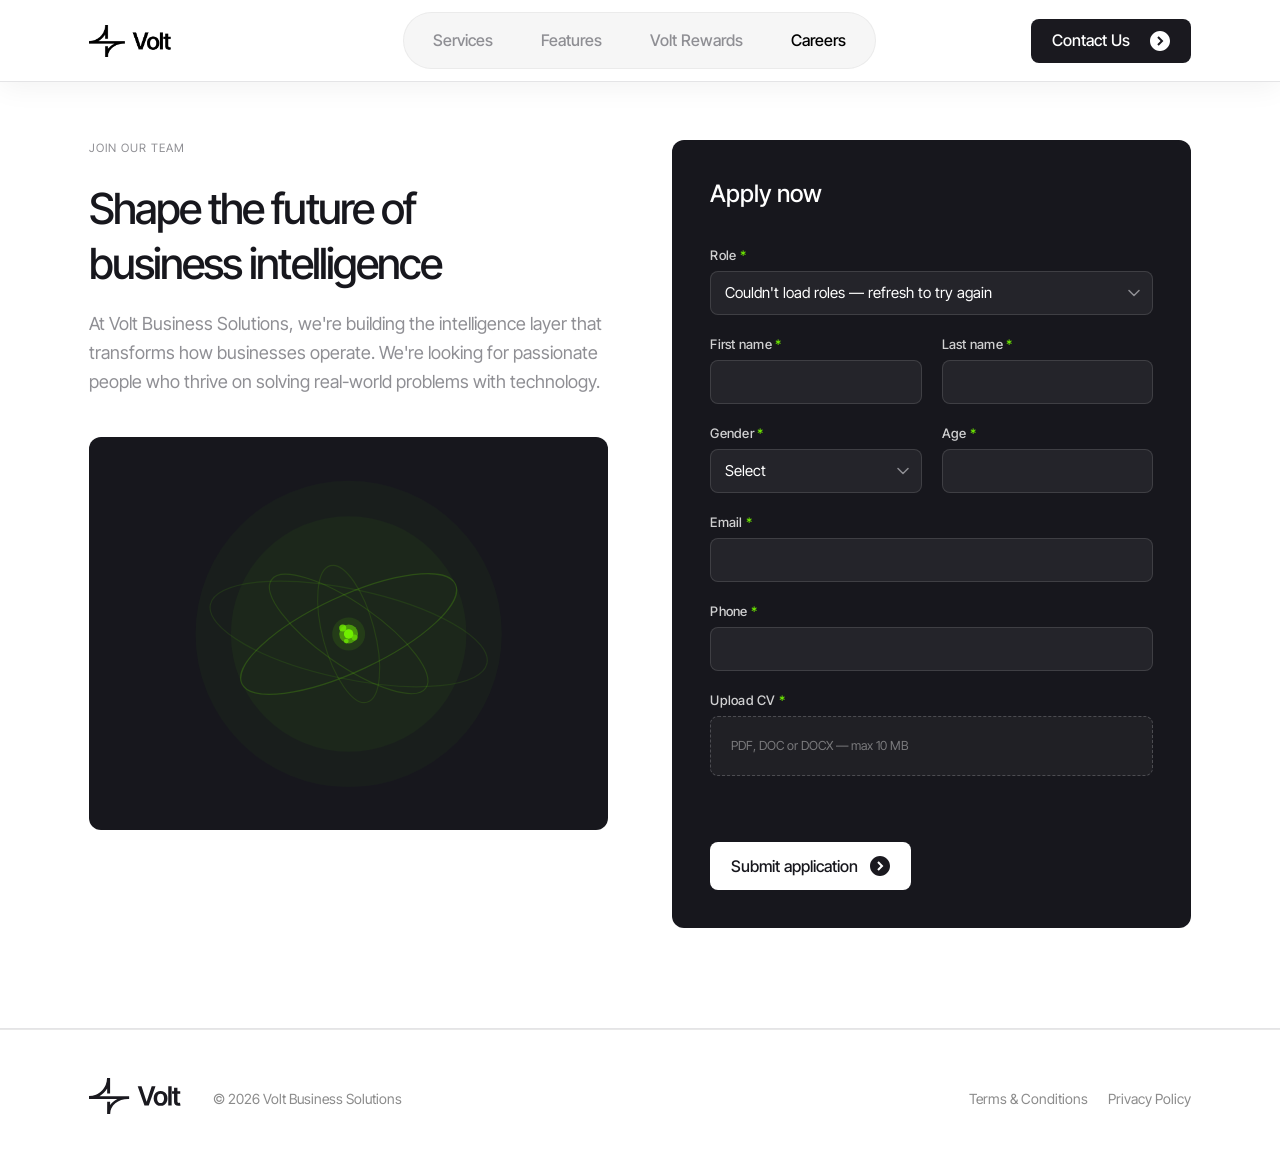
<file: apply.html>
<!doctype html>
<html lang="en">

<head>
    <meta charset="utf-8">
    <meta name="viewport" content="width=device-width, initial-scale=1">
    <meta name="description" content="Join Volt Business Solutions — careers and opportunities.">
    <meta name="theme-color" content="#151517">
    <title>Apply — Volt Business Solutions</title>
    <link rel="preconnect" href="https://fonts.googleapis.com">
    <link rel="preconnect" href="https://fonts.gstatic.com" crossorigin>
    <link href="https://fonts.googleapis.com/css2?family=Cormorant+Garamond:ital,wght@0,300..700;1,300..700&family=Inter+Tight:ital,wght@0,100..900;1,100..900&display=swap" rel="stylesheet">
    <link rel="icon" type="image/png" sizes="32x32" href="/assets/favicon-32.png">
    <link rel="icon" type="image/png" sizes="16x16" href="/assets/favicon-16.png">
    <link rel="apple-touch-icon" sizes="180x180" href="/assets/apple-touch-icon.png">
    <link rel="icon" type="image/png" sizes="32x32" href="/assets/favicon-32-dark.png" media="(prefers-color-scheme: dark)">
    <link rel="icon" type="image/png" sizes="16x16" href="/assets/favicon-16-dark.png" media="(prefers-color-scheme: dark)">
    <link rel="apple-touch-icon" sizes="180x180" href="/assets/apple-touch-icon-dark.png" media="(prefers-color-scheme: dark)">
    <link rel="stylesheet" href="/styles/global.css">
    <link rel="stylesheet" href="/styles/sections.css">
    <link rel="stylesheet" href="/styles/responsive.css">
    <link rel="stylesheet" href="/styles/apply.css">
    <script src="https://challenges.cloudflare.com/turnstile/v0/api.js" async defer></script>
</head>

<body>
    <header class="site-header is-scrolled">
        <div class="container nav-layout">
            <a class="brand brand--nav" href="/" aria-label="Volt home">
                <img src="/assets/Vector.png" alt="Volt" width="1085" height="426">
            </a>
            <nav class="primary-nav" aria-label="Primary navigation">
                <a href="/#services">Services</a>
                <a href="/#features">Features</a>
                <a href="/#rewards">Volt Rewards</a>
                <a href="/apply" class="is-active">Careers</a>
            </nav>

            <a class="button button--dark" href="mailto:info@vbs.lk">Contact Us <span aria-hidden="true"><svg width="20" height="20" viewBox="0 0 20 20" fill="none" xmlns="http://www.w3.org/2000/svg"><path d="M20 10C20 4.49 15.51 0 10 0C4.49 0 0 4.49 0 10C0 15.51 4.49 20 10 20C15.51 20 20 15.51 20 10ZM7.29 13.29L10.58 10L7.29 6.71L8.7 5.3L13.41 10.01L8.7 14.72L7.29 13.31V13.29Z" fill="#FFFFFF"/></svg></span></a>

            <button class="nav-toggle" aria-label="Toggle navigation" aria-expanded="false">
                <span></span><span></span><span></span>
            </button>
        </div>
    </header>

    <main>
        <section class="section careers" aria-labelledby="careers-title">
            <div class="container careers-layout">
                <div class="careers-intro">
                    <p class="eyebrow">Join our team</p>
                    <h1 id="careers-title">Shape the future of<br>business intelligence</h1>
                    <p class="careers-description">At Volt Business Solutions, we're building the intelligence layer that transforms how businesses operate. We're looking for passionate people who thrive on solving real-world problems with technology.</p>
                    <div class="careers-infographic" role="img" aria-label="Animated atom infographic">
                        <svg class="careers-graphic" viewBox="0 0 400 280" fill="none" xmlns="http://www.w3.org/2000/svg">
                            <circle cx="200" cy="140" r="130" fill="var(--color-accent)" opacity=".03" class="atom-glow"/>
                            <circle cx="200" cy="140" r="100" fill="var(--color-accent)" opacity=".04" class="atom-glow" style="animation-delay:-2s"/>
                            <circle cx="200" cy="140" r="14" fill="var(--color-accent)" opacity=".1" class="atom-nucleus-ring"/>
                            <circle cx="200" cy="140" r="8" fill="var(--color-accent)" opacity=".5" class="atom-nucleus"/>
                            <circle cx="195" cy="135" r="3" fill="var(--color-accent)" opacity=".8" class="atom-nucleus-dot" style="--nd:d"/>
                            <circle cx="205" cy="143" r="2.5" fill="var(--color-accent)" opacity=".6" class="atom-nucleus-dot" style="--nd:e"/>
                            <circle cx="198" cy="146" r="2" fill="var(--color-accent)" opacity=".7" class="atom-nucleus-dot" style="--nd:f"/>
                            <g class="atom-orbital" style="--rot:0deg;--dur:6s">
                                <ellipse class="atom-orbit" cx="200" cy="140" rx="100" ry="32" stroke="var(--color-accent)" stroke-width="1" opacity=".2" transform="rotate(-25 200 140)"/>
                                <circle cx="200" cy="140" r="4" fill="var(--color-accent)" class="atom-electron" style="--ea:-25;--ed:6s;--eo:0s"/>
                            </g>
                            <g class="atom-orbital" style="--rot:0deg;--dur:9s">
                                <ellipse class="atom-orbit" cx="200" cy="140" rx="80" ry="26" stroke="var(--color-accent)" stroke-width="1" opacity=".15" transform="rotate(35 200 140)"/>
                                <circle cx="200" cy="140" r="3" fill="var(--color-accent)" class="atom-electron" style="--ea:35;--ed:9s;--eo:0s"/>
                                <circle cx="200" cy="140" r="2.5" fill="var(--color-accent)" class="atom-electron" style="--ea:35;--ed:9s;--eo:4.5s"/>
                            </g>
                            <g class="atom-orbital" style="--rot:0deg;--dur:7s">
                                <ellipse class="atom-orbit" cx="200" cy="140" rx="60" ry="22" stroke="var(--color-accent)" stroke-width="1" opacity=".12" transform="rotate(75 200 140)"/>
                                <circle cx="200" cy="140" r="2.5" fill="var(--color-accent)" class="atom-electron" style="--ea:75;--ed:7s;--eo:0s"/>
                                <circle cx="200" cy="140" r="2" fill="var(--color-accent)" class="atom-electron" style="--ea:75;--ed:7s;--eo:3.5s"/>
                            </g>
                            <g class="atom-orbital" style="--rot:0deg;--dur:11s">
                                <ellipse class="atom-orbit" cx="200" cy="140" rx="120" ry="38" stroke="var(--color-accent)" stroke-width="1" opacity=".1" transform="rotate(12 200 140)"/>
                                <circle cx="200" cy="140" r="3.5" fill="var(--color-accent)" class="atom-electron" style="--ea:12;--ed:11s;--eo:0s"/>
                                <circle cx="200" cy="140" r="2.5" fill="var(--color-accent)" class="atom-electron" style="--ea:12;--ed:11s;--eo:5.5s"/>
                            </g>
                            <circle cx="120" cy="80" r="1.5" fill="var(--color-accent)" opacity="0" class="atom-haze" style="--hd:0s"/>
                            <circle cx="300" cy="60" r="2" fill="var(--color-accent)" opacity="0" class="atom-haze" style="--hd:1.2s"/>
                            <circle cx="80" cy="180" r="1.5" fill="var(--color-accent)" opacity="0" class="atom-haze" style="--hd:2.4s"/>
                            <circle cx="340" cy="190" r="2" fill="var(--color-accent)" opacity="0" class="atom-haze" style="--hd:3.6s"/>
                            <circle cx="150" cy="220" r="1" fill="var(--color-accent)" opacity="0" class="atom-haze" style="--hd:.8s"/>
                            <circle cx="280" cy="220" r="1.5" fill="var(--color-accent)" opacity="0" class="atom-haze" style="--hd:2s"/>
                        </svg>
                    </div>
                </div>

                <form class="careers-form" id="apply-form" novalidate>
                    <h2 class="form-title">Apply now</h2>

                    <div class="form-group">
                        <label for="vacancy">Role <span aria-hidden="true">*</span></label>
                        <select id="vacancy" name="vacancy" required>
                            <option value="" disabled selected>Loading open roles…</option>
                        </select>
                    </div>

                    <div class="form-row">
                        <div class="form-group">
                            <label for="first-name">First name <span aria-hidden="true">*</span></label>
                            <input type="text" id="first-name" name="first-name" required autocomplete="given-name">
                        </div>
                        <div class="form-group">
                            <label for="last-name">Last name <span aria-hidden="true">*</span></label>
                            <input type="text" id="last-name" name="last-name" required autocomplete="family-name">
                        </div>
                    </div>

                    <div class="form-row">
                        <div class="form-group">
                            <label for="gender">Gender <span aria-hidden="true">*</span></label>
                            <select id="gender" name="gender" required>
                                <option value="" disabled selected>Select</option>
                                <option value="Male">Male</option>
                                <option value="Female">Female</option>
                            </select>
                        </div>
                        <div class="form-group">
                            <label for="age">Age <span aria-hidden="true">*</span></label>
                            <input type="number" id="age" name="age" required min="18" max="99">
                        </div>
                    </div>

                    <div class="form-group">
                        <label for="email">Email <span aria-hidden="true">*</span></label>
                        <input type="email" id="email" name="email" required autocomplete="email">
                    </div>

                    <div class="form-group">
                        <label for="phone">Phone <span aria-hidden="true">*</span></label>
                        <input type="tel" id="phone" name="phone" required autocomplete="tel">
                    </div>

                    <div class="form-group upload-group">
                        <label for="cv">Upload CV <span aria-hidden="true">*</span></label>
                        <div class="upload-area">
                            <input type="file" id="cv" name="cv" accept=".pdf,.doc,.docx" required>
                            <span class="upload-hint">PDF, DOC or DOCX — max 10 MB</span>
                            <span class="upload-filename"></span>
                        </div>
                    </div>

                    <div class="cf-turnstile" data-sitekey="__TURNSTILE_SITE_KEY__"></div>

                    <p class="form-status" id="form-status" role="status" aria-live="polite"></p>

                    <button class="button button--light form-submit" type="submit">Submit application <span aria-hidden="true"><svg width="20" height="20" viewBox="0 0 20 20" fill="none" xmlns="http://www.w3.org/2000/svg"><path d="M20 10C20 4.49 15.51 0 10 0C4.49 0 0 4.49 0 10C0 15.51 4.49 20 10 20C15.51 20 20 15.51 20 10ZM7.29 13.29L10.58 10L7.29 6.71L8.7 5.3L13.41 10.01L8.7 14.72L7.29 13.31V13.29Z" fill="#1A191F"/></svg></span></button>
                </form>
            </div>
        </section>
    </main>

    <footer class="site-footer">
        <div class="container footer-layout">
            <div class="footer-brand">
                <a class="brand" href="/">
                    <svg width="92" height="36" viewBox="0 0 92 36" fill="none" xmlns="http://www.w3.org/2000/svg">
                            <g clip-path="url(#clip0_100_446)">
                                <path d="M18.1046 36C18.1046 35.7796 18.1097 35.5595 18.1197 35.3397L18.189 23.7887H21.1009L21.1365 26.9431C22.0053 25.7468 23.045 24.6392 24.2355 23.6455C25.4817 22.6052 26.8776 21.7028 28.3882 20.9577H0V18.0366C2.37046 18.0366 4.71773 17.57 6.90775 16.6637C9.09779 15.7573 11.0877 14.4286 12.7639 12.7538C14.44 11.079 15.7696 9.09059 16.6768 6.90227C17.5839 4.71397 18.0508 2.36858 18.0508 0H21.1009C21.1009 0.0704414 21.1004 0.140864 21.0995 0.211268H21.1009V15.507H18.1468V10.509C17.2355 12.0801 16.1217 13.5297 14.8311 14.8193C13.5431 16.1063 12.0956 17.2172 10.5271 18.1268H40.1339V20.9577H39.0367V20.9633C36.671 20.9633 34.3285 21.3522 32.1429 22.1079C29.9572 22.8635 27.9713 23.9712 26.2985 25.3675C24.6257 26.7637 23.2987 28.4213 22.3934 30.2457C21.562 31.9212 21.2745 33.7072 21.2331 35.5171L21.2386 36H18.1046Z" fill="#1A191F"/>
                                <path d="M52.5347 8.3667L57.5109 23.4552H57.7166L62.6928 8.3667H66.4988L59.7482 27.5491H55.4793L48.7158 8.3667H52.5347ZM71.5661 27.8324C70.1603 27.8324 68.943 27.5234 67.9143 26.9054C66.8857 26.2874 66.0884 25.4206 65.5226 24.3048C64.9655 23.1891 64.6869 21.8931 64.6869 20.4169C64.6869 18.932 64.9655 17.6318 65.5226 16.516C66.0884 15.3917 66.8857 14.5205 67.9143 13.9026C68.943 13.2846 70.1603 12.9756 71.5661 12.9756C72.9719 12.9756 74.1892 13.2846 75.2178 13.9026C76.2465 14.5205 77.0437 15.3917 77.6095 16.516C78.1753 17.6318 78.4582 18.932 78.4582 20.4169C78.4582 21.8931 78.1753 23.1891 77.6095 24.3048C77.0437 25.4206 76.2465 26.2874 75.2178 26.9054C74.1892 27.5234 72.9719 27.8324 71.5661 27.8324ZM71.5661 25.1031C72.3462 25.1031 72.9891 24.8971 73.4948 24.4851C74.0007 24.0646 74.3778 23.498 74.6264 22.7857C74.8836 22.0733 75.0121 21.2837 75.0121 20.4169C75.0121 19.5329 74.8836 18.7346 74.6264 18.0223C74.3778 17.3099 74.0007 16.7478 73.4948 16.3358C72.9891 15.9152 72.3462 15.705 71.5661 15.705C70.8032 15.705 70.1645 15.9152 69.6502 16.3358C69.1359 16.7478 68.7501 17.3099 68.493 18.0223C68.2443 18.7346 68.1201 19.5329 68.1201 20.4169C68.1201 21.2837 68.2443 22.0733 68.493 22.7857C68.7501 23.498 69.1359 24.0646 69.6502 24.4851C70.1645 24.8971 70.8032 25.1031 71.5661 25.1031ZM82.651 8.3667V27.5491H79.2693V8.3667H82.651ZM91.2674 13.1559V15.7822H83.0249V13.1559H91.2674ZM85.0434 9.73134H88.4255V23.2234C88.4255 23.7899 88.5496 24.2104 88.7985 24.4851C89.0467 24.7512 89.4409 24.8842 89.981 24.8842C90.1271 24.8842 90.29 24.8713 90.4697 24.8456C90.6504 24.8198 90.8124 24.7898 90.9584 24.7554L91.5375 27.4075C91.177 27.5191 90.8124 27.6006 90.4444 27.6522C90.0756 27.7122 89.7067 27.7422 89.3387 27.7422C88.0009 27.7422 86.951 27.3904 86.1879 26.6866C85.4249 25.9742 85.0434 25.0044 85.0434 23.777V9.73134Z" fill="#1A191F"/>
                            </g>
                            <defs>
                                <clipPath id="clip0_100_446">
                                    <rect width="92" height="36" fill="white"/>
                                </clipPath>
                            </defs>
                        </svg>
                </a><span>© 2026 Volt Business Solutions</span></div>
            <nav aria-label="Legal"><a href="#">Terms &amp; Conditions</a><a href="#">Privacy Policy</a></nav>
        </div>
    </footer>

    <script src="/scripts/navigation.js" defer></script>
    <script>
    (function() {
        var toggle = document.querySelector('.nav-toggle');
        var nav = document.querySelector('.primary-nav');
        if (toggle && nav) {
            toggle.addEventListener('click', function() {
                var expanded = this.getAttribute('aria-expanded') === 'true' ? false : true;
                this.setAttribute('aria-expanded', expanded);
                nav.classList.toggle('is-open', expanded);
            });
            document.addEventListener('click', function(e) {
                if (!toggle.contains(e.target) && !nav.contains(e.target)) {
                    toggle.setAttribute('aria-expanded', 'false');
                    nav.classList.remove('is-open');
                }
            });
        }
    })();
    </script>
    <script>
    (function() {
        var API_BASE = 'https://inside.vbs.lk';

        var form = document.getElementById('apply-form');
        var cvInput = document.getElementById('cv');
        var filenameDisplay = document.querySelector('.upload-filename');
        var vacancySelect = document.getElementById('vacancy');
        var statusEl = document.getElementById('form-status');
        var submitButton = form.querySelector('.form-submit');

        cvInput.addEventListener('change', function() {
            if (this.files && this.files[0]) {
                filenameDisplay.textContent = this.files[0].name;
                filenameDisplay.classList.add('has-file');
            } else {
                filenameDisplay.textContent = '';
                filenameDisplay.classList.remove('has-file');
            }
        });

        function setStatus(message, isError) {
            statusEl.textContent = message;
            statusEl.classList.toggle('is-error', !!isError);
            statusEl.classList.toggle('is-success', !isError && !!message);
        }

        // Populate open vacancies. Falls back to a generic "General Application"
        // option if the list is empty or the request fails, so the form still works.
        fetch(API_BASE + '/api/v1/careers/vacancies')
            .then(function(res) { return res.ok ? res.json() : []; })
            .then(function(vacancies) {
                vacancySelect.innerHTML = '';
                if (!vacancies || vacancies.length === 0) {
                    var opt = document.createElement('option');
                    opt.value = '';
                    opt.textContent = 'No open roles right now';
                    opt.disabled = true;
                    opt.selected = true;
                    vacancySelect.appendChild(opt);
                    return;
                }
                var placeholder = document.createElement('option');
                placeholder.value = '';
                placeholder.disabled = true;
                placeholder.selected = true;
                placeholder.textContent = 'Select a role';
                vacancySelect.appendChild(placeholder);
                vacancies.forEach(function(v) {
                    var opt = document.createElement('option');
                    opt.value = v.id;
                    opt.textContent = v.title;
                    vacancySelect.appendChild(opt);
                });
            })
            .catch(function() {
                vacancySelect.innerHTML = '<option value="" disabled selected>Couldn\'t load roles \u2014 refresh to try again</option>';
            });

        form.addEventListener('submit', function(e) {
            e.preventDefault();
            setStatus('', false);

            var vacancyId = vacancySelect.value;
            var firstName = document.getElementById('first-name').value.trim();
            var lastName = document.getElementById('last-name').value.trim();
            var gender = document.getElementById('gender').value;
            var age = document.getElementById('age').value;
            var email = document.getElementById('email').value.trim();
            var phone = document.getElementById('phone').value.trim();
            var cvFile = cvInput.files && cvInput.files[0];
            var turnstileToken = (typeof turnstile !== 'undefined')
                ? turnstile.getResponse()
                : (document.querySelector('[name="cf-turnstile-response"]') || {}).value;

            if (!vacancyId || !firstName || !lastName || !gender || !age || !email || !phone || !cvFile) {
                setStatus('Please fill in all required fields and upload your CV.', true);
                return;
            }

            if (!turnstileToken) {
                setStatus('Please complete the verification challenge.', true);
                return;
            }

            var formData = new FormData();
            formData.append('VacancyId', vacancyId);
            formData.append('FirstName', firstName);
            formData.append('LastName', lastName);
            formData.append('Gender', gender);
            formData.append('Age', age);
            formData.append('Email', email);
            formData.append('Phone', phone);
            formData.append('Resume', cvFile);
            formData.append('TurnstileToken', turnstileToken);

            submitButton.disabled = true;
            setStatus('Submitting\u2026', false);

            fetch(API_BASE + '/api/v1/careers/applications', {
                method: 'POST',
                body: formData
            })
                .then(function(res) {
                    if (res.ok) {
                        return res.json().then(function() { return true; });
                    }
                    return res.json().catch(function() { return {}; }).then(function(body) {
                        throw new Error(body && body.error ? body.error : 'submission_failed');
                    });
                })
                .then(function() {
                    setStatus('Application submitted \u2014 thank you! We\'ll be in touch if there\'s a match.', false);
                    form.reset();
                    filenameDisplay.textContent = '';
                    filenameDisplay.classList.remove('has-file');
                    if (typeof turnstile !== 'undefined') {
                        turnstile.reset();
                    }
                })
                .catch(function(err) {
                    var messages = {
                        captcha_failed: 'Verification failed \u2014 please try the challenge again.',
                        vacancy_not_found_or_closed: 'That role is no longer available. Please refresh and try again.',
                        invalid_resume_size: 'Your CV must be under 10 MB.',
                        invalid_resume_type: 'Your CV must be a PDF, DOC or DOCX file.'
                    };
                    setStatus(messages[err.message] || 'Something went wrong submitting your application. Please try again.', true);
                    if (typeof turnstile !== 'undefined') {
                        turnstile.reset();
                    }
                })
                .finally(function() {
                    submitButton.disabled = false;
                });
        });
    })();
    </script>
</body>

</html>
</file>
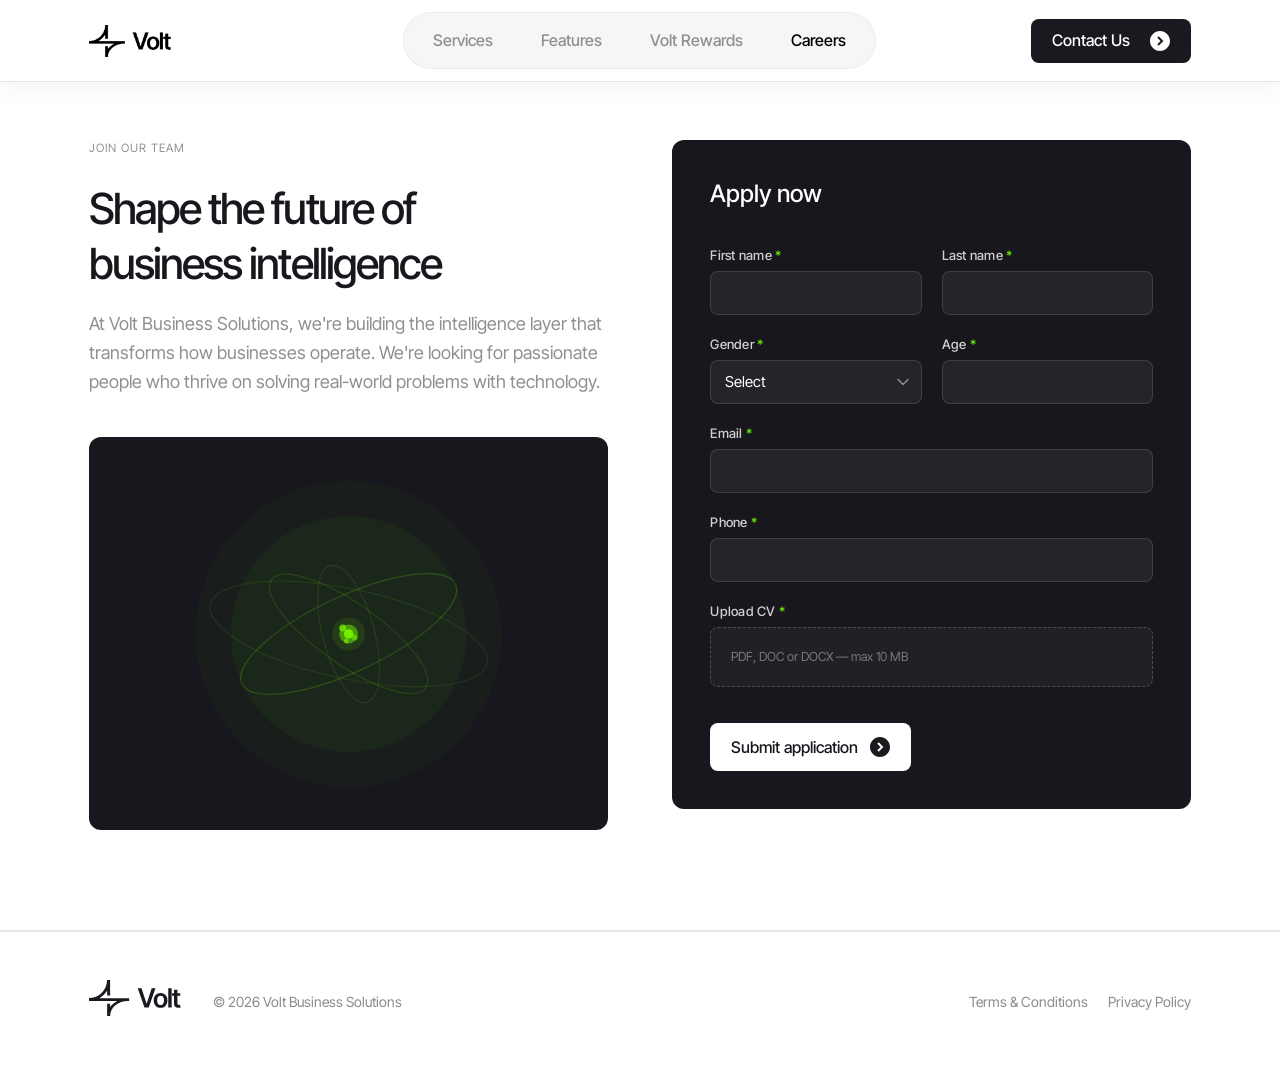
<file: careers.html>
<!doctype html>
<html lang="en">

<head>
    <meta charset="utf-8">
    <meta name="viewport" content="width=device-width, initial-scale=1">
    <meta name="description" content="Join Volt Business Solutions — careers and opportunities.">
    <meta name="theme-color" content="#151517">
    <title>Careers — Volt Business Solutions</title>
    <link rel="preconnect" href="https://fonts.googleapis.com">
    <link rel="preconnect" href="https://fonts.gstatic.com" crossorigin>
    <link href="https://fonts.googleapis.com/css2?family=Cormorant+Garamond:ital,wght@0,300..700;1,300..700&family=Inter+Tight:ital,wght@0,100..900;1,100..900&display=swap" rel="stylesheet">
    <link rel="icon" type="image/png" sizes="32x32" href="/assets/favicon-32.png">
    <link rel="icon" type="image/png" sizes="16x16" href="/assets/favicon-16.png">
    <link rel="apple-touch-icon" sizes="180x180" href="/assets/apple-touch-icon.png">
    <link rel="icon" type="image/png" sizes="32x32" href="/assets/favicon-32-dark.png" media="(prefers-color-scheme: dark)">
    <link rel="icon" type="image/png" sizes="16x16" href="/assets/favicon-16-dark.png" media="(prefers-color-scheme: dark)">
    <link rel="apple-touch-icon" sizes="180x180" href="/assets/apple-touch-icon-dark.png" media="(prefers-color-scheme: dark)">
    <link rel="stylesheet" href="/styles/global.css">
    <link rel="stylesheet" href="/styles/sections.css">
    <link rel="stylesheet" href="/styles/careers.css">
</head>

<body>
    <header class="site-header is-scrolled">
        <div class="container nav-layout">
            <a class="brand brand--nav" href="/" aria-label="Volt home">
                <img src="/assets/Vector.png" alt="Volt" width="1085" height="426">
            </a>
            <nav class="primary-nav" aria-label="Primary navigation">
                <a href="/#services">Services</a>
                <a href="/#features">Features</a>
                <a href="/#rewards">Volt Rewards</a>
                <a href="/careers.html" class="is-active">Careers</a>
            </nav>

            <a class="button button--dark" href="mailto:info@vbs.lk">Contact Us <span aria-hidden="true"><svg width="20" height="20" viewBox="0 0 20 20" fill="none" xmlns="http://www.w3.org/2000/svg"><path d="M20 10C20 4.49 15.51 0 10 0C4.49 0 0 4.49 0 10C0 15.51 4.49 20 10 20C15.51 20 20 15.51 20 10ZM7.29 13.29L10.58 10L7.29 6.71L8.7 5.3L13.41 10.01L8.7 14.72L7.29 13.31V13.29Z" fill="#FFFFFF"/></svg></span></a>

            <button class="nav-toggle" aria-label="Toggle navigation" aria-expanded="false">
                <span></span><span></span><span></span>
            </button>
        </div>
    </header>

    <main>
        <section class="section careers" aria-labelledby="careers-title">
            <div class="container careers-layout">
                <div class="careers-intro">
                    <p class="eyebrow">Join our team</p>
                    <h1 id="careers-title">Shape the future of<br>business intelligence</h1>
                    <p class="careers-description">At Volt Business Solutions, we're building the intelligence layer that transforms how businesses operate. We're looking for passionate people who thrive on solving real-world problems with technology.</p>
                    <div class="careers-infographic" role="img" aria-label="Animated atom infographic">
                        <svg class="careers-graphic" viewBox="0 0 400 280" fill="none" xmlns="http://www.w3.org/2000/svg">
                            <circle cx="200" cy="140" r="130" fill="var(--color-accent)" opacity=".03" class="atom-glow"/>
                            <circle cx="200" cy="140" r="100" fill="var(--color-accent)" opacity=".04" class="atom-glow" style="animation-delay:-2s"/>
                            <circle cx="200" cy="140" r="14" fill="var(--color-accent)" opacity=".1" class="atom-nucleus-ring"/>
                            <circle cx="200" cy="140" r="8" fill="var(--color-accent)" opacity=".5" class="atom-nucleus"/>
                            <circle cx="195" cy="135" r="3" fill="var(--color-accent)" opacity=".8" class="atom-nucleus-dot" style="--nd:d"/>
                            <circle cx="205" cy="143" r="2.5" fill="var(--color-accent)" opacity=".6" class="atom-nucleus-dot" style="--nd:e"/>
                            <circle cx="198" cy="146" r="2" fill="var(--color-accent)" opacity=".7" class="atom-nucleus-dot" style="--nd:f"/>
                            <g class="atom-orbital" style="--rot:0deg;--dur:6s">
                                <ellipse class="atom-orbit" cx="200" cy="140" rx="100" ry="32" stroke="var(--color-accent)" stroke-width="1" opacity=".2" transform="rotate(-25 200 140)"/>
                                <circle cx="200" cy="140" r="4" fill="var(--color-accent)" class="atom-electron" style="--ea:-25;--ed:6s;--eo:0s"/>
                            </g>
                            <g class="atom-orbital" style="--rot:0deg;--dur:9s">
                                <ellipse class="atom-orbit" cx="200" cy="140" rx="80" ry="26" stroke="var(--color-accent)" stroke-width="1" opacity=".15" transform="rotate(35 200 140)"/>
                                <circle cx="200" cy="140" r="3" fill="var(--color-accent)" class="atom-electron" style="--ea:35;--ed:9s;--eo:0s"/>
                                <circle cx="200" cy="140" r="2.5" fill="var(--color-accent)" class="atom-electron" style="--ea:35;--ed:9s;--eo:4.5s"/>
                            </g>
                            <g class="atom-orbital" style="--rot:0deg;--dur:7s">
                                <ellipse class="atom-orbit" cx="200" cy="140" rx="60" ry="22" stroke="var(--color-accent)" stroke-width="1" opacity=".12" transform="rotate(75 200 140)"/>
                                <circle cx="200" cy="140" r="2.5" fill="var(--color-accent)" class="atom-electron" style="--ea:75;--ed:7s;--eo:0s"/>
                                <circle cx="200" cy="140" r="2" fill="var(--color-accent)" class="atom-electron" style="--ea:75;--ed:7s;--eo:3.5s"/>
                            </g>
                            <g class="atom-orbital" style="--rot:0deg;--dur:11s">
                                <ellipse class="atom-orbit" cx="200" cy="140" rx="120" ry="38" stroke="var(--color-accent)" stroke-width="1" opacity=".1" transform="rotate(12 200 140)"/>
                                <circle cx="200" cy="140" r="3.5" fill="var(--color-accent)" class="atom-electron" style="--ea:12;--ed:11s;--eo:0s"/>
                                <circle cx="200" cy="140" r="2.5" fill="var(--color-accent)" class="atom-electron" style="--ea:12;--ed:11s;--eo:5.5s"/>
                            </g>
                            <circle cx="120" cy="80" r="1.5" fill="var(--color-accent)" opacity="0" class="atom-haze" style="--hd:0s"/>
                            <circle cx="300" cy="60" r="2" fill="var(--color-accent)" opacity="0" class="atom-haze" style="--hd:1.2s"/>
                            <circle cx="80" cy="180" r="1.5" fill="var(--color-accent)" opacity="0" class="atom-haze" style="--hd:2.4s"/>
                            <circle cx="340" cy="190" r="2" fill="var(--color-accent)" opacity="0" class="atom-haze" style="--hd:3.6s"/>
                            <circle cx="150" cy="220" r="1" fill="var(--color-accent)" opacity="0" class="atom-haze" style="--hd:.8s"/>
                            <circle cx="280" cy="220" r="1.5" fill="var(--color-accent)" opacity="0" class="atom-haze" style="--hd:2s"/>
                        </svg>
                    </div>
                </div>

                <form class="careers-form" id="careers-form" novalidate>
                    <h2 class="form-title">Apply now</h2>

                    <div class="form-row">
                        <div class="form-group">
                            <label for="first-name">First name <span aria-hidden="true">*</span></label>
                            <input type="text" id="first-name" name="first-name" required autocomplete="given-name">
                        </div>
                        <div class="form-group">
                            <label for="last-name">Last name <span aria-hidden="true">*</span></label>
                            <input type="text" id="last-name" name="last-name" required autocomplete="family-name">
                        </div>
                    </div>

                    <div class="form-row">
                        <div class="form-group">
                            <label for="gender">Gender <span aria-hidden="true">*</span></label>
                            <select id="gender" name="gender" required>
                                <option value="" disabled selected>Select</option>
                                <option value="Male">Male</option>
                                <option value="Female">Female</option>
                            </select>
                        </div>
                        <div class="form-group">
                            <label for="age">Age <span aria-hidden="true">*</span></label>
                            <input type="number" id="age" name="age" required min="18" max="99">
                        </div>
                    </div>

                    <div class="form-group">
                        <label for="email">Email <span aria-hidden="true">*</span></label>
                        <input type="email" id="email" name="email" required autocomplete="email">
                    </div>

                    <div class="form-group">
                        <label for="phone">Phone <span aria-hidden="true">*</span></label>
                        <input type="tel" id="phone" name="phone" required autocomplete="tel">
                    </div>

                    <div class="form-group upload-group">
                        <label for="cv">Upload CV <span aria-hidden="true">*</span></label>
                        <div class="upload-area">
                            <input type="file" id="cv" name="cv" accept=".pdf,.doc,.docx" required>
                            <span class="upload-hint">PDF, DOC or DOCX — max 10 MB</span>
                            <span class="upload-filename"></span>
                        </div>
                    </div>

                    <button class="button button--light form-submit" type="submit">Submit application <span aria-hidden="true"><svg width="20" height="20" viewBox="0 0 20 20" fill="none" xmlns="http://www.w3.org/2000/svg"><path d="M20 10C20 4.49 15.51 0 10 0C4.49 0 0 4.49 0 10C0 15.51 4.49 20 10 20C15.51 20 20 15.51 20 10ZM7.29 13.29L10.58 10L7.29 6.71L8.7 5.3L13.41 10.01L8.7 14.72L7.29 13.31V13.29Z" fill="#1A191F"/></svg></span></button>
                </form>
            </div>
        </section>
    </main>

    <footer class="site-footer">
        <div class="container footer-layout">
            <div class="footer-brand">
                <a class="brand" href="/">
                    <svg width="92" height="36" viewBox="0 0 92 36" fill="none" xmlns="http://www.w3.org/2000/svg">
                            <g clip-path="url(#clip0_100_446)">
                                <path d="M18.1046 36C18.1046 35.7796 18.1097 35.5595 18.1197 35.3397L18.189 23.7887H21.1009L21.1365 26.9431C22.0053 25.7468 23.045 24.6392 24.2355 23.6455C25.4817 22.6052 26.8776 21.7028 28.3882 20.9577H0V18.0366C2.37046 18.0366 4.71773 17.57 6.90775 16.6637C9.09779 15.7573 11.0877 14.4286 12.7639 12.7538C14.44 11.079 15.7696 9.09059 16.6768 6.90227C17.5839 4.71397 18.0508 2.36858 18.0508 0H21.1009C21.1009 0.0704414 21.1004 0.140864 21.0995 0.211268H21.1009V15.507H18.1468V10.509C17.2355 12.0801 16.1217 13.5297 14.8311 14.8193C13.5431 16.1063 12.0956 17.2172 10.5271 18.1268H40.1339V20.9577H39.0367V20.9633C36.671 20.9633 34.3285 21.3522 32.1429 22.1079C29.9572 22.8635 27.9713 23.9712 26.2985 25.3675C24.6257 26.7637 23.2987 28.4213 22.3934 30.2457C21.562 31.9212 21.2745 33.7072 21.2331 35.5171L21.2386 36H18.1046Z" fill="#1A191F"/>
                                <path d="M52.5347 8.3667L57.5109 23.4552H57.7166L62.6928 8.3667H66.4988L59.7482 27.5491H55.4793L48.7158 8.3667H52.5347ZM71.5661 27.8324C70.1603 27.8324 68.943 27.5234 67.9143 26.9054C66.8857 26.2874 66.0884 25.4206 65.5226 24.3048C64.9655 23.1891 64.6869 21.8931 64.6869 20.4169C64.6869 18.932 64.9655 17.6318 65.5226 16.516C66.0884 15.3917 66.8857 14.5205 67.9143 13.9026C68.943 13.2846 70.1603 12.9756 71.5661 12.9756C72.9719 12.9756 74.1892 13.2846 75.2178 13.9026C76.2465 14.5205 77.0437 15.3917 77.6095 16.516C78.1753 17.6318 78.4582 18.932 78.4582 20.4169C78.4582 21.8931 78.1753 23.1891 77.6095 24.3048C77.0437 25.4206 76.2465 26.2874 75.2178 26.9054C74.1892 27.5234 72.9719 27.8324 71.5661 27.8324ZM71.5661 25.1031C72.3462 25.1031 72.9891 24.8971 73.4948 24.4851C74.0007 24.0646 74.3778 23.498 74.6264 22.7857C74.8836 22.0733 75.0121 21.2837 75.0121 20.4169C75.0121 19.5329 74.8836 18.7346 74.6264 18.0223C74.3778 17.3099 74.0007 16.7478 73.4948 16.3358C72.9891 15.9152 72.3462 15.705 71.5661 15.705C70.8032 15.705 70.1645 15.9152 69.6502 16.3358C69.1359 16.7478 68.7501 17.3099 68.493 18.0223C68.2443 18.7346 68.1201 19.5329 68.1201 20.4169C68.1201 21.2837 68.2443 22.0733 68.493 22.7857C68.7501 23.498 69.1359 24.0646 69.6502 24.4851C70.1645 24.8971 70.8032 25.1031 71.5661 25.1031ZM82.651 8.3667V27.5491H79.2693V8.3667H82.651ZM91.2674 13.1559V15.7822H83.0249V13.1559H91.2674ZM85.0434 9.73134H88.4255V23.2234C88.4255 23.7899 88.5496 24.2104 88.7985 24.4851C89.0467 24.7512 89.4409 24.8842 89.981 24.8842C90.1271 24.8842 90.29 24.8713 90.4697 24.8456C90.6504 24.8198 90.8124 24.7898 90.9584 24.7554L91.5375 27.4075C91.177 27.5191 90.8124 27.6006 90.4444 27.6522C90.0756 27.7122 89.7067 27.7422 89.3387 27.7422C88.0009 27.7422 86.951 27.3904 86.1879 26.6866C85.4249 25.9742 85.0434 25.0044 85.0434 23.777V9.73134Z" fill="#1A191F"/>
                            </g>
                            <defs>
                                <clipPath id="clip0_100_446">
                                    <rect width="92" height="36" fill="white"/>
                                </clipPath>
                            </defs>
                        </svg>
                </a><span>© 2026 Volt Business Solutions</span></div>
            <nav aria-label="Legal"><a href="#">Terms &amp; Conditions</a><a href="#">Privacy Policy</a></nav>
        </div>
    </footer>

    <script src="/scripts/navigation.js" defer></script>
    <script>
    (function() {
        var toggle = document.querySelector('.nav-toggle');
        var nav = document.querySelector('.primary-nav');
        if (toggle && nav) {
            toggle.addEventListener('click', function() {
                var expanded = this.getAttribute('aria-expanded') === 'true' ? false : true;
                this.setAttribute('aria-expanded', expanded);
                nav.classList.toggle('is-open', expanded);
            });
            document.addEventListener('click', function(e) {
                if (!toggle.contains(e.target) && !nav.contains(e.target)) {
                    toggle.setAttribute('aria-expanded', 'false');
                    nav.classList.remove('is-open');
                }
            });
        }
    })();
    </script>
    <script>
    (function() {
        var form = document.getElementById('careers-form');
        var cvInput = document.getElementById('cv');
        var filenameDisplay = document.querySelector('.upload-filename');

        cvInput.addEventListener('change', function() {
            if (this.files && this.files[0]) {
                filenameDisplay.textContent = this.files[0].name;
                filenameDisplay.classList.add('has-file');
            } else {
                filenameDisplay.textContent = '';
                filenameDisplay.classList.remove('has-file');
            }
        });

        form.addEventListener('submit', function(e) {
            e.preventDefault();

            var firstName = document.getElementById('first-name').value.trim();
            var lastName = document.getElementById('last-name').value.trim();
            var gender = document.getElementById('gender').value;
            var age = document.getElementById('age').value;
            var email = document.getElementById('email').value.trim();
            var phone = document.getElementById('phone').value.trim();
            var cvFile = cvInput.files && cvInput.files[0];

            if (!firstName || !lastName || !gender || !age || !email || !phone || !cvFile) {
                alert('Please fill in all required fields and upload your CV.');
                return;
            }

            var subject = encodeURIComponent('Job Application \u2014 ' + firstName + ' ' + lastName);
            var body = encodeURIComponent(
                'Full Name: ' + firstName + ' ' + lastName + '\n' +
                'Gender: ' + gender + '\n' +
                'Age: ' + age + '\n' +
                'Email: ' + email + '\n' +
                'Phone: ' + phone + '\n\n' +
                'CV: ' + cvFile.name + ' (' + (cvFile.size / 1024).toFixed(1) + ' KB)\n\n' +
                'Please attach the CV file before sending.'
            );

            window.location.href = 'mailto:info@vbs.lk?subject=' + subject + '&body=' + body;

            form.reset();
            filenameDisplay.textContent = '';
            filenameDisplay.classList.remove('has-file');
        });
    })();
    </script>
</body>

</html>
</file>
<file: styles/global.css>
:root {
    --color-ink: #17171d;
    --color-ink-soft: #24242a;
    --color-paper: #ffffff;
    --color-muted: #8f8f94;
    --color-line: #e4e4e6;
    --color-accent: #70ef00;
    --color-accent-deep: #2c6d12;
    --container: 1240px;
    --page-pad: clamp(20px, 7.24vw - 4px, 100px);
    --radius-sm: 8px;
    --radius-md: 12px;
    --font-sans: "Inter Tight", Inter, Helvetica, Arial, sans-serif;
    --font-display: "Cormorant Garamond", Georgia, "Times New Roman", serif;
}

* {
    box-sizing: border-box;
}

html {
    scroll-behavior: smooth;
}

body {
    margin: 0;
    color: var(--color-ink);
    background: var(--color-paper);
    font-family: var(--font-sans);
    font-size: 16px;
    line-height: 1.45;
}

img {
    display: block;
    max-width: 100%;
}

a {
    color: inherit;
    text-decoration: none;
}

h1,
h1,
h3,
p {
    margin-top: 0;
}

h1,
h2 {
    letter-spacing: -.045em;
}

h2,
h3 {
    letter-spacing: 0;
}

h2 {
    margin-bottom: 0;
    font-size: clamp(2.35rem, 3.35vw, 3rem);
    line-height: 1.3;
    font-weight: 500;
}

h3 {
    margin-bottom: 8px;
    font-size: 1.25rem;
    font-weight: 500;
    line-height: 1.5;
}

p {
    color: var(--color-muted);
}

.container {
    width: min(calc(100% - (var(--page-pad) * 2)), var(--container));
    margin-inline: auto;
}

.section {
    position: relative;
    padding: clamp(72px, 5vw + 48px, 120px) 0;
    border-bottom: 1px solid var(--color-line);
    overflow: hidden;
}

.eyebrow {
    margin-bottom: 24px;
    color: var(--color-muted);
    font-size: .72rem;
    letter-spacing: .08em;
    text-transform: uppercase;
}

.brand {
    display: block;
    width: 92px;
    overflow: hidden;
}

.brand img {
    width: 356px;
    max-width: none;
    height: 92px;
    object-fit: contain;
    object-position: left center;
}

.brand--light img {
    filter: invert(1);
}

.brand--nav {
    width: 82px;
    overflow: visible;
}

.brand--nav img {
    width: 82px;
    max-width: 100%;
    height: auto;
    object-fit: contain;
    filter: none;
}

.button {
    position: relative;
    isolation: isolate;
    overflow: hidden;
    display: inline-flex;
    align-items: center;
    justify-content: center;
    gap: 20px;
    min-height: 44px;
    height: 44px;
    padding: 10px 20px;
    border: 1px solid transparent;
    border-radius: 8px;
    color: #1A191F;
    font-family: var(--font-sans);
    font-size: 16px;
    font-weight: 500;
    transition: transform .4s ease, background .4s ease;
}

.button>* {
    position: relative;
    z-index: 1;
}

.button::before {
    content: '';
    position: absolute;
    inset: 0;
    z-index: -1;
    transform: translateX(-102%);
    transition: transform .4s ease;
}

.button:hover {
    transform: translateY(-2px);
}

.button:hover::before {
    transform: translateX(0);
}

.button span {
    width: 20px;
    height: 20px;
    line-height: 0;
}

.button svg {
    display: block;
}

.button--light {
    color: #1A191F;
    background: #ffffff;
}

.demo-toolbar {
    border-radius: 8px;
}

.pos-layout {
    border-radius: 8px;
}

.pos-cart {
    border-radius: 8px;
}

.button--light span {
    background: transparent;
}

.button--dark {
    color: #FFFFFF;
    background: #1A191F;
}

.button--dark span {
    /* background: #fff; */
    border-radius: 999px;
}

.button--dark svg path {
    fill: #FFFFFF;
}

.button.button--outline-light {
    color: #FFFFFF;
    border-color: #fff;
    background: transparent;
}

.button--outline-light::before {
    background: #fff;
    opacity: 0;
    transform: none;
    transition: opacity .25s ease;
}

.button.button--outline-light:hover {
    color: #1A191F;
    transform: none;
}

.button--outline-light:hover::before {
    opacity: 1;
    transform: none;
}

.button.button--outline-light:hover path {
    fill: #1A191F;
}

.button-row {
    display: flex;
    flex-wrap: wrap;
    justify-content: center;
    gap: 20px;
}

.grid-surface {
    background-color: #151517;
    background-image: linear-gradient(rgba(255, 255, 255, .055) 1px, transparent 1px), linear-gradient(90deg, rgba(255, 255, 255, .055) 1px, transparent 1px);
    background-size: 104px 104px;
}

.asset-placeholder {
    display: grid;
    place-items: center;
    overflow: hidden;
    color: rgba(255, 255, 255, .68);
    background: radial-gradient(circle at 60% 30%, #829be6 0, #4435a8 24%, #19191d 68%);
}

.asset-placeholder span {
    padding: 10px 14px;
    border-radius: 999px;
    background: rgba(0, 0, 0, .36);
    font-size: .72rem;
    letter-spacing: 0;
}

.section-heading {
    margin-bottom: clamp(32px, 3.2vw + 18px, 64px);
}

.section-heading--center {
    text-align: center;
}

.three-column-cards {
    display: grid;
    grid-template-columns: repeat(3, 1fr);
    gap: 20px;
}

.three-column-cards > * {
    min-width: 0;
}

.centered-action {
    display: flex;
    justify-content: center;
    margin-top: clamp(32px, 3.2vw + 18px, 64px);
}

.sr-only {
    position: absolute;
    width: 1px;
    height: 1px;
    padding: 0;
    margin: -1px;
    overflow: hidden;
    clip: rect(0, 0, 0, 0);
    white-space: nowrap;
    border: 0;
}

.reveal-item {
    opacity: 0;
    transform: translate3d(0, 28px, 0);
    transition: opacity .75s ease, transform .75s cubic-bezier(.22, 1, .36, 1);
    transition-delay: calc(var(--reveal-order, 0) * 70ms);
    will-change: opacity, transform;
}

.reveal-item.is-revealed {
    opacity: 1;
    transform: translate3d(0, 0, 0);
}
</file>
<file: styles/sections.css>
.site-header {
    position: fixed;
    inset: 0 0 auto;
    z-index: 100;
    padding: 18px 0;
    color: #fff;
    transition: background .35s ease, border-color .35s ease, box-shadow .35s ease, padding .35s ease;
    border-bottom: 1px solid transparent;
}

.site-header.is-scrolled {
    padding: 12px 0;
    color: #000;
    background: rgba(255, 255, 255, .94);
    border-bottom-color: var(--color-line);
    box-shadow: 0 4px 30px rgba(0, 0, 0, .06);
    -webkit-backdrop-filter: blur(18px) saturate(1.4);
    backdrop-filter: blur(18px) saturate(1.4);
}

.nav-layout {
    display: grid;
    grid-template-columns: 1fr auto 1fr;
    align-items: center;
}

.nav-layout>.button {
    justify-self: end;
}

.primary-nav {
    display: flex;
    gap: 4px;
    padding: 7px;
    border: 1px solid rgba(139, 139, 139, .1);
    border-radius: 999px;
    background: rgba(139, 139, 139, .08);
    -webkit-backdrop-filter: blur(40px);
    backdrop-filter: blur(40px);
}

.primary-nav a {
    padding: 9px 22px;
    transition: color .2s ease;
    color: #8b8b8b;
    font-size: 16px;
    font-weight: 500;
}

.primary-nav a.is-active {
    color: #fff;
}

.site-header.is-scrolled .nav-layout>.button {
    color: #FFFFFF;
    background: #1A191F;
}

.site-header.is-scrolled .nav-layout>.button svg path {
    fill: #FFFFFF;
}

.site-header.is-scrolled .primary-nav a {
    color: var(--color-muted);
}

.site-header.is-scrolled .primary-nav a.is-active {
    color: #000;
}

.site-header.is-scrolled .brand--nav img {
    filter: invert(1);
}

.nav-toggle {
    display: none;
    flex-direction: column;
    justify-content: center;
    align-items: center;
    gap: 5px;
    width: 40px;
    height: 40px;
    padding: 8px;
    border: 1px solid rgba(255, 255, 255, .15);
    border-radius: 8px;
    background: rgba(255, 255, 255, .06);
    cursor: pointer;
    z-index: 110;
    transition: border-color .25s ease, background .25s ease;
}

.nav-toggle:hover {
    border-color: rgba(255, 255, 255, .3);
    background: rgba(255, 255, 255, .1);
}

.nav-toggle span {
    display: block;
    width: 100%;
    height: 2px;
    border-radius: 3px;
    background: #fff;
    transition: transform .3s cubic-bezier(.22, 1, .36, 1), opacity .3s ease;
}

.site-header.is-scrolled .nav-toggle {
    border-color: rgba(0, 0, 0, .12);
    background: rgba(0, 0, 0, .04);
}

.site-header.is-scrolled .nav-toggle:hover {
    border-color: rgba(0, 0, 0, .25);
    background: rgba(0, 0, 0, .08);
}

.site-header.is-scrolled .nav-toggle span {
    background: #000;
}

.nav-toggle[aria-expanded="true"] span:nth-child(1) {
    transform: translateY(7px) rotate(45deg);
}

.nav-toggle[aria-expanded="true"] span:nth-child(2) {
    opacity: 0;
}

.nav-toggle[aria-expanded="true"] span:nth-child(3) {
    transform: translateY(-7px) rotate(-45deg);
}

.hero {
    position: relative;
    background: url("/assets/bg-mobile.webp") 50% 50% / cover no-repeat;
    background-color: #151517;
    min-height: clamp(760px, 77.78vw, 1120px);
    overflow: hidden;
    color: #fff;
}

@media (min-width: 901px) {
    .hero {
        background-image: url("/assets/bg-desktop.webp");
    }
}

.hero-content {
    position: relative;
    z-index: 2;
    min-height: clamp(760px, 77.78vw, 1120px);
    display: flex;
    flex-direction: column;
    align-items: center;
    padding-top: clamp(180px, 15vw, 216px);
    text-align: center;
    container-type: inline-size;
}

.hero h1 {
    width: 100%;
    margin: 0 auto 48px;
    font-family: var(--font-sans);
    font-size: clamp(2.8rem, 7.7cqw, 6.35rem);
    line-height: 1.02;
    font-weight: 700;
}

.hero h1>span {
    display: block;
}


/* .hero-title-line {
    white-space: nowrap;
} */

.hero h1 em {
    color: var(--color-accent);
    font-family: var(--font-display);
    font-style: italic;
    font-weight: 400;
}


/* removed */


/* .cta h2 em { */


/* color: var(--color-accent);
    font-style: normal;
} */

.hero h1 em {
    font-size: inherit;
    line-height: inherit;
    letter-spacing: -0.02em;
}

.hero-glow,
.cta-glow,
.ambient-glow {
    position: absolute;
    border-radius: 50%;
    filter: blur(78px);
    pointer-events: none;
}

.hero-glow {
    filter: blur(200px);
    animation: hero-glow-float 5s ease-in-out infinite alternate;
    will-change: transform;
}

.hero-glow--tr {
    width: 400px;
    height: 400px;
    right: 145px;
    top: 145px;
    background: #B6FF00;
    opacity: 0.5;
    --glow-x: -30px;
    --glow-y: 30px;
    animation-delay: -1s;
}

.hero-glow--br {
    width: 400px;
    height: 400px;
    right: 78px;
    bottom: 3px;
    background: #B6FF00;
    opacity: 0.5;
    --glow-x: -20px;
    --glow-y: -20px;
    animation-delay: -2.5s;
}

.hero-glow--bl {
    width: 400px;
    height: 400px;
    left: 0;
    bottom: 0;
    background: #B6FF00;
    opacity: 0.5;
    --glow-x: 30px;
    --glow-y: -30px;
    animation-delay: -4s;
}

@keyframes hero-glow-float {
    from {
        transform: translate3d(0, 0, 0) scale(1);
    }
    to {
        transform: translate3d(var(--glow-x), var(--glow-y), 0) scale(1.08);
    }
}

.dashboard-frame {
    width: 100%;
    /* height: clamp(220px, 33.75vw, 483px); */
    flex: 0 0 auto;
    align-self: stretch;
    margin-top: 80px;
    padding-top: 8px;
    padding-left: 8px;
    padding-right: 8px;
    overflow: hidden;
    border-top: 1px solid #7CFC00;
    border-left: 1px solid #7CFC00;
    border-right: 1px solid #7CFC00;
    border-bottom: 0;
    border-radius: 9px 9px 0 0;
    background: rgba(252, 252, 251, 0.1);
    box-shadow: 0 0 32px 4px rgba(26, 25, 31, 0.8);
}

.dashboard-image {
    width: 100%;
    height: 100%;
    border-top-left-radius: 8px;
    border-top-right-radius: 8px;
    margin: 0;
}

.section-heading h2 {
    font-family: "Inter Tight", sans-serif;
    font-weight: 500;
    font-size: clamp(2rem, 3.33vw, 3rem);
    line-height: 1.3;
    color: #1A191F;
}

.services {
    padding-top: 124px;
}

.clients {
    padding-block: 120px;
    border-top: 1px solid var(--color-line);
}

.client-logos {
    display: grid;
    grid-template-columns: repeat(5, minmax(0, 1fr));
    gap: 20px;
}

.client-logo {
    display: flex;
    min-height: 120px;
    align-items: center;
    justify-content: center;
    gap: 12px;
    padding: 20px;
    border: 0;
    border-radius: 12px;
    background: #F3F3F3;
    color: #1A191F;
    transition: transform .25s ease, box-shadow .25s ease;
}

.client-logo img {
    display: block;
    width: auto;
    max-width: 100%;
    max-height: 84px;
    object-fit: contain;
}

@media (hover: hover) and (pointer: fine) {
    .client-logo img {
        filter: grayscale(1);
        transition: filter .25s ease;
    }
    .client-logo:hover img {
        filter: grayscale(0);
    }
}

.client-logo:hover {
    transform: translateY(-3px);
    box-shadow: 0 12px 30px rgba(26, 25, 31, .08);
}

.client-logo-mark {
    display: grid;
    width: 40px;
    height: 40px;
    flex: 0 0 auto;
    place-items: center;
    border-radius: 50%;
    background: #1A191F;
    color: #fff;
    font-size: .68rem;
    font-weight: 600;
    letter-spacing: .04em;
}

.client-logo strong {
    font-family: "Inter Tight", sans-serif;
    font-size: 1rem;
    font-weight: 600;
    line-height: 1.2;
}

.intelligence {
    padding-bottom: 122px;
}

.prompts,
.process,
.rewards,
.prototype {
    scroll-margin-top: 96px;
}

.service-card {
    display: flex;
    flex-direction: column;
}

.service-card h3 {
    margin: 0 0 8px;
    font-family: "Inter Tight", sans-serif;
    font-weight: 500;
    font-size: 20px;
    line-height: 1.5;
    color: #1A191F;
}

.service-image,
.reward-media {
    width: 100%;
    height: 300px;
    margin-bottom: 24px;
    border-radius: 12px;
}

.service-image {
    display: flex;
    align-items: center;
    justify-content: center;
    overflow: hidden;
}

.reward-media {
    display: grid;
    place-items: center;
    overflow: hidden;
    background: #f5f5f5;
}

.service-image img,
.reward-media img {
    width: 100%;
    height: 100%;
    object-fit: cover;
}

.service-card p {
    min-height: auto;
    margin: 0 0 24px;
    font-size: 16px;
    line-height: 1.35;
    font-family: "Inter Tight", sans-serif;
    font-weight: 400;
    color: #8B8B8B;
}

.tag-list {
    display: flex;
    flex-wrap: wrap;
    gap: 10px;
    margin: 0;
    padding: 0;
    list-style: none;
}

.tag-list li {
    padding: 8px 16px;
    border-radius: 999px;
    background: rgba(139, 139, 139, .1);
    color: #111;
    font-size: .875rem;
    font-weight: 500;
    line-height: 20px;
}

.tag-list li::before {
    content: "";
    display: inline-block;
    width: 8px;
    height: 8px;
    margin-right: 8px;
    border-radius: 50%;
    background: var(--color-accent);
    vertical-align: middle;
}

.ambient-glow {
    width: 530px;
    height: 430px;
    right: -110px;
    top: 270px;
    background: rgba(112, 239, 0, .14);
}

.split-heading {
    display: grid;
    grid-template-columns: 1.15fr .85fr;
    gap: clamp(40px, 5.7vw + 18px, 100px);
    margin-bottom: clamp(40px, 3.6vw + 26px, 78px);
}

.split-copy p {
    color: #000;
}

.feature-panels {
    display: grid;
    grid-template-columns: 1fr 1fr;
    gap: 20px;
}

.feature-panel {
    position: relative;
    overflow: hidden;
    box-sizing: border-box;
    display: flex;
    flex-direction: column;
    justify-content: flex-end;
    align-items: flex-start;
    padding: 24px;
    gap: 24px;
    isolation: isolate;
    height: 300px;
    background: rgba(252, 252, 251, 0.5);
    border: 1px solid rgba(139, 139, 139, 0.4);
    backdrop-filter: blur(12px);
    border-radius: 12px;
}

.feature-panel>*:not(.ai-blob) {
    position: relative;
    z-index: 1;
}

.feature-panel--dark {
    color: #fff;
    border-color: #000;
    background: var(--color-ink);
}

.feature-panel p {
    margin-bottom: 0;
}

.ai-blob {
    --blob-color: #1A191F;
    position: absolute;
    inset: 12px;
    z-index: 0;
    pointer-events: none;
    opacity: .72;
}

.feature-panel--dark .ai-blob {
    --blob-color: #fff;
    opacity: .86;
}

.ai-blob::before {
    content: none;
}

.ai-blob i {
    position: absolute;
    top: var(--particle-top);
    left: var(--particle-left);
    display: block;
    width: var(--particle-size, 8px);
    height: var(--particle-size, 8px);
    border-radius: var(--particle-radius, 50%);
    background: var(--blob-color);
    opacity: var(--particle-opacity, .78);
    box-shadow: 0 0 var(--particle-glow, 7px) rgba(112, 239, 0, .16);
    transform: translate(-50%, -50%) rotate(var(--particle-rotate, 0deg));
    animation: ai-debris-float var(--particle-speed, 8s) ease-in-out infinite alternate;
    animation-delay: var(--particle-delay, 0s);
}

.ai-blob i:nth-child(1) {
    --particle-top: 12%;
    --particle-left: 10%;
    --particle-drift-x: 28px;
    --particle-drift-y: 18px;
    --particle-size: 10px;
    --particle-speed: 7.2s;
    --particle-radius: 3px;
    --particle-rotate: 18deg;
}

.ai-blob i:nth-child(2) {
    --particle-top: 8%;
    --particle-left: 34%;
    --particle-drift-x: -18px;
    --particle-drift-y: 32px;
    --particle-size: 6px;
    --particle-speed: 8.2s;
    --particle-delay: -.5s;
}

.ai-blob i:nth-child(3) {
    --particle-top: 10%;
    --particle-left: 74%;
    --particle-drift-x: -34px;
    --particle-drift-y: 24px;
    --particle-size: 8px;
    --particle-speed: 7.7s;
    --particle-radius: 2px;
    --particle-rotate: -12deg;
    --particle-delay: -1.1s;
}

.ai-blob i:nth-child(4) {
    --particle-top: 28%;
    --particle-left: 88%;
    --particle-drift-x: -36px;
    --particle-drift-y: -20px;
    --particle-size: 5px;
    --particle-speed: 9.1s;
    --particle-delay: -.8s;
}

.ai-blob i:nth-child(5) {
    --particle-top: 34%;
    --particle-left: 14%;
    --particle-drift-x: 34px;
    --particle-drift-y: -24px;
    --particle-size: 9px;
    --particle-speed: 7.4s;
    --particle-radius: 1px;
    --particle-rotate: 32deg;
    --particle-delay: -1.4s;
}

.ai-blob i:nth-child(6) {
    --particle-top: 38%;
    --particle-left: 42%;
    --particle-drift-x: 26px;
    --particle-drift-y: -28px;
    --particle-size: 6px;
    --particle-speed: 8.8s;
    --particle-delay: -.2s;
}

.ai-blob i:nth-child(7) {
    --particle-top: 44%;
    --particle-left: 66%;
    --particle-drift-x: -26px;
    --particle-drift-y: 30px;
    --particle-size: 12px;
    --particle-speed: 7.9s;
    --particle-opacity: .5;
    --particle-radius: 2px;
    --particle-rotate: -26deg;
}

.ai-blob i:nth-child(8) {
    --particle-top: 68%;
    --particle-left: 8%;
    --particle-drift-x: 26px;
    --particle-drift-y: 18px;
    --particle-size: 5px;
    --particle-speed: 6s;
    --particle-delay: -1.8s;
    --particle-opacity: .42;
}

.ai-blob i:nth-child(9) {
    --particle-top: 76%;
    --particle-left: 32%;
    --particle-drift-x: -22px;
    --particle-drift-y: -32px;
    --particle-size: 7px;
    --particle-speed: 5.8s;
    --particle-delay: -.9s;
    --particle-opacity: .5;
    --particle-radius: 2px;
    --particle-rotate: 22deg;
}

.ai-blob i:nth-child(10) {
    --particle-top: 78%;
    --particle-left: 58%;
    --particle-drift-x: 36px;
    --particle-drift-y: -22px;
    --particle-size: 6px;
    --particle-speed: 6.4s;
    --particle-delay: -2.2s;
    --particle-opacity: .46;
}

.ai-blob i:nth-child(11) {
    --particle-top: 70%;
    --particle-left: 86%;
    --particle-drift-x: -34px;
    --particle-drift-y: -30px;
    --particle-size: 5px;
    --particle-speed: 5.5s;
    --particle-delay: -1.2s;
    --particle-opacity: .44;
}

.ai-blob i:nth-child(12) {
    --particle-top: 22%;
    --particle-left: 54%;
    --particle-drift-x: 24px;
    --particle-drift-y: 36px;
    --particle-size: 4px;
    --particle-speed: 6.8s;
    --particle-delay: -2.8s;
    --particle-opacity: .38;
}

.ai-blob i:nth-child(13) {
    --particle-top: 20%;
    --particle-left: 24%;
    --particle-drift-x: 20px;
    --particle-drift-y: -34px;
    --particle-size: 4px;
    --particle-speed: 5.9s;
    --particle-delay: -3.1s;
    --particle-opacity: .42;
}

.ai-blob i:nth-child(14) {
    --particle-top: 56%;
    --particle-left: 48%;
    --particle-drift-x: -28px;
    --particle-drift-y: 20px;
    --particle-size: 7px;
    --particle-speed: 4.9s;
    --particle-delay: -1.7s;
    --particle-opacity: .52;
    --particle-radius: 2px;
    --particle-rotate: -18deg;
}

.ai-blob i:nth-child(15) {
    --particle-top: 18%;
    --particle-left: 82%;
    --particle-drift-x: 22px;
    --particle-drift-y: 34px;
    --particle-size: 4px;
    --particle-speed: 6.2s;
    --particle-delay: -.4s;
    --particle-opacity: .4;
}

.ai-blob i:nth-child(16) {
    --particle-top: 88%;
    --particle-left: 18%;
    --particle-drift-x: 30px;
    --particle-drift-y: -20px;
    --particle-size: 5px;
    --particle-speed: 5.4s;
    --particle-delay: -2.4s;
    --particle-opacity: .46;
}

.ai-blob i:nth-child(17) {
    --particle-top: 50%;
    --particle-left: 88%;
    --particle-drift-x: -24px;
    --particle-drift-y: 32px;
    --particle-size: 8px;
    --particle-speed: 4.6s;
    --particle-delay: -3.4s;
    --particle-opacity: .5;
    --particle-radius: 1px;
    --particle-rotate: 38deg;
}

.ai-blob i:nth-child(18) {
    --particle-top: 52%;
    --particle-left: 8%;
    --particle-drift-x: 34px;
    --particle-drift-y: 26px;
    --particle-size: 6px;
    --particle-speed: 6.6s;
    --particle-delay: -2s;
    --particle-opacity: .44;
}

@keyframes ai-debris-float {
    from {
        transform: translate(-50%, -50%) rotate(var(--particle-rotate, 0deg)) scale(.82);
    }
    to {
        transform: translate(calc(-50% + var(--particle-drift-x)), calc(-50% + var(--particle-drift-y))) rotate(calc(var(--particle-rotate, 0deg) + 80deg)) scale(1.08);
    }
}

.node-icon {
    display: flex;
    align-items: center;
    justify-content: center;
    width: 32px;
    height: 32px;
    margin-bottom: 8px;
}

.node-icon svg {
    display: block;
}

.feature-grid {
    display: grid;
    grid-template-columns: repeat(4, 1fr);
    gap: 20px;
    margin-top: 48px;
}

.feature-grid div {
    min-height: 98px;
    display: flex;
    flex-direction: column;
    justify-content: space-between;
    padding: 19px;
    background: rgba(252, 252, 251, 0.5);
    border: 1px solid rgba(139, 139, 139, 0.4);
    backdrop-filter: blur(12px);
    border-radius: 12px;
    font-size: .84rem;
    transition: border-color .2s ease, box-shadow .2s ease, transform .2s ease;
    cursor: default;
}

.feature-grid div:hover {
    border-color: var(--color-accent);
    box-shadow: 0 0 0 2px rgba(112, 239, 0, .12);
    transform: translateY(-2px);
}

.feature-grid span {
    display: flex;
    width: 20px;
    height: 20px;
    color: #1A191F;
}

.feature-grid span svg {
    display: block;
}

.split-heading--compact {
    align-items: end;
    margin-bottom: 52px;
}

.split-heading--compact>p {
    color: #000;
    margin-bottom: 0;
}

.chat {
    overflow: hidden;
    border: 1px solid var(--color-line);
    border-radius: 16px;
    background: var(--color-paper);
    box-shadow: 0 30px 70px rgba(23, 23, 29, .14);
}

.chat-header {
    min-height: 76px;
    display: flex;
    align-items: center;
    gap: 14px;
    padding: 12px 20px;
    color: #fff;
    background: var(--color-ink);
}

.chat-header>div:last-child {
    display: flex;
    flex-direction: column;
}

.chat-header strong {
    font-size: .94rem;
}

.chat-header span {
    color: var(--color-muted);
    font-size: .73rem;
}

.chat-avatar {
    width: 46px;
    height: 46px;
    display: grid;
    flex: 0 0 46px;
    place-items: center;
    color: #111;
    border-radius: 50%;
    background: var(--color-accent);
    font-size: 1.4rem;
}

.chat-log {
    height: 590px;
    display: flex;
    flex-direction: column;
    gap: 12px;
    overflow-y: auto;
    padding: 28px 6%;
    background-color: #161616;
    background-size: 82px 82px;
    scroll-behavior: smooth;
}

.chat-day {
    display: flex;
    justify-content: center;
    margin-bottom: 6px;
}

.chat-day span {
    padding: 6px 12px;
    color: var(--color-muted);
    border-radius: 7px;
    background: var(--color-ink-soft);
    font-size: .68rem;
    text-transform: uppercase;
}

.chat-bubble {
    position: relative;
    max-width: min(68%, 680px);
    padding: 9px 12px 7px;
    border-radius: 9px;
    color: #fff;
    font-size: .86rem;
    line-height: 1.42;
    animation: bubble-in .22s ease both;
}

.chat-bubble p {
    margin: 0;
    padding-right: 58px;
    color: inherit;
}

.chat-bubble--sent {
    align-self: flex-end;
    border-top-right-radius: 2px;
    background: var(--color-accent-deep);
}

.chat-bubble--received {
    align-self: flex-start;
    border-top-left-radius: 2px;
    background: var(--color-ink-soft);
}

.chat-bubble--sent::after,
.chat-bubble--received::before {
    content: "";
    position: absolute;
    top: 0;
    border: 7px solid transparent;
}

.chat-bubble--sent::after {
    right: -7px;
    border-top-color: var(--color-accent-deep);
}

.chat-bubble--received::before {
    left: -7px;
    border-top-color: var(--color-ink-soft);
}

.chat-meta {
    display: block;
    margin-top: 2px;
    color: var(--color-muted);
    font-size: .65rem;
    line-height: 1;
    text-align: right;
    white-space: nowrap;
}

.message-ticks {
    margin-left: 3px;
    color: var(--color-muted);
    font-style: normal;
    letter-spacing: -3px;
}

.message-ticks.is-read {
    color: var(--color-accent);
}

.chat-bubble--typing {
    min-width: 68px;
    padding: 14px 17px;
}

.typing-dots {
    display: flex;
    gap: 4px;
}

.typing-dots i {
    width: 6px;
    height: 6px;
    border-radius: 50%;
    background: var(--color-muted);
    animation: typing 1s infinite ease-in-out;
}

.typing-dots i:nth-child(2) {
    animation-delay: .15s;
}

.typing-dots i:nth-child(3) {
    animation-delay: .3s;
}

.chat-simulator {
    display: grid;
    grid-template-columns: auto 1fr auto;
    align-items: center;
    gap: 10px;
    padding: 10px 14px;
    background: var(--color-ink);
}

.simulator-add,
.simulator-send {
    display: grid;
    width: 42px;
    height: 42px;
    place-items: center;
    color: var(--color-muted);
    border-radius: 50%;
    font-size: 1.35rem;
}

.simulator-input {
    min-height: 46px;
    display: flex;
    align-items: center;
    padding: 0 18px;
    overflow: hidden;
    color: #fff;
    border-radius: 999px;
    background: var(--color-ink-soft);
    font-size: .88rem;
    white-space: nowrap;
}

#typing-preview:empty::before {
    content: "Message";
    color: var(--color-muted);
}

.typing-caret {
    width: 1px;
    height: 19px;
    margin-left: 2px;
    background: #fff;
    opacity: 0;
}

.chat-simulator.is-typing .typing-caret {
    opacity: 1;
    animation: caret-blink .75s steps(1) infinite;
}

.simulator-send {
    color: #000;
    background: var(--color-muted);
    font-size: 16px;
    transition: transform .16s ease, background .16s ease;
}

.chat-simulator.is-ready .simulator-send {
    background: var(--color-accent);
    transform: scale(1.06);
}

.chat-simulator.is-sending .simulator-send {
    transform: scale(.86);
}

.chat-status {
    min-height: 34px;
    display: flex;
    align-items: center;
    justify-content: center;
    gap: 9px;
    color: var(--color-muted);
    border-top: 1px solid rgba(255, 255, 255, .04);
    background: var(--color-ink);
    font-size: .7rem;
}

.chat-status-dot {
    width: 7px;
    height: 7px;
    border-radius: 50%;
    background: var(--color-accent);
    box-shadow: 0 0 0 5px rgba(112, 239, 0, .12);
    animation: status-pulse 1.8s infinite;
}

@keyframes bubble-in {
    from {
        opacity: 0;
        transform: translateY(8px) scale(.98);
    }
}

@keyframes typing {
    0%,
    60%,
    100% {
        transform: translateY(0);
        opacity: .45;
    }
    30% {
        transform: translateY(-4px);
        opacity: 1;
    }
}

@keyframes status-pulse {
    50% {
        opacity: .45;
        transform: scale(.8);
    }
}

@keyframes caret-blink {
    50% {
        opacity: 0;
    }
}

.process-layout {
    display: grid;
    grid-template-columns: 1fr 1fr;
    gap: 48px;
}

.process-layout header .button {
    margin-top: 24px;
}

.process-list {
    display: grid;
    gap: 20px;
    margin: 0;
    padding: 0;
    list-style: none;
    min-width: 500px;
}

.process-list li {
    box-sizing: border-box;
    display: flex;
    flex-direction: row;
    align-items: center;
    padding: 8px;
    gap: 20px;
    height: 120px;
    width: 100%;
    background: #FCFCFB;
    border: 1px solid rgba(139, 139, 139, 0.2);
    border-radius: 8px;
}

.process-thumb {
    width: 184px;
    height: 104px;
    border-radius: 8px;
    flex: 0 0 auto;
    overflow: hidden;
}

.process-thumb img {
    width: 100%;
    height: 100%;
    object-fit: cover;
}

.process-list h3,
.process-list p {
    margin-bottom: 4px;
}

.process-list p {
    font-size: .84rem;
}

.cta {
    position: relative;
    padding: 120px 0;
    display: grid;
    place-items: center;
    overflow: hidden;
    color: #161616;
    background: url("/assets/footer-mobile.webp") 50% 50% / cover no-repeat;
    background-color: #161616;
}

@media (min-width: 901px) {
    .cta {
        background-image: url("/assets/footer-desktop.webp");
    }
}

.cta-glow--tl {
    width: 448px;
    height: 448px;
    top: -313px;
    left: -408px;
    background: #B6FF00;
    box-shadow: 300px 300px 300px;
    border-radius: 9999px;
    filter: blur(150px);
}

.cta-glow--tr {
    width: 448px;
    height: 448px;
    top: -313px;
    right: -127px;
    background: #B6FF00;
    box-shadow: 300px 300px 300px;
    border-radius: 9999px;
    filter: blur(150px);
}

.cta-content {
    position: relative;
    z-index: 2;
    max-width: 760px;
    text-align: center;
    display: flex;
    flex-direction: column;
    align-items: center;
}

.cta-content h2 em {
    color: #7CFC00;
    font-style: normal;
}

.cta-content p {
    max-width: 504px;
    margin: 0 auto;
    color: #8B8B8B;
    font-size: 18px;
    line-height: 27px;
}

.cta-mark {
    display: flex;
    justify-content: center;
    align-items: center;
    margin-bottom: 48px;
}

.cta h2 {
    font-family: "Inter Tight", sans-serif;
    font-weight: 500;
    font-size: clamp(2rem, 3.33vw, 48px);
    line-height: 1.3;
    color: #FFFFFF;
    text-align: center;
    margin-bottom: 16px;
}

.cta .button-row {
    margin-top: 48px;
}

.site-footer {
    padding: 48px 0;
    background: #fff;
    border-top: 1px solid rgba(139, 139, 139, .2);
}

.footer-layout,
.footer-brand,
.site-footer nav {
    display: flex;
    align-items: center;
}

.footer-layout {
    justify-content: space-between;
}

.footer-brand {
    gap: 32px;
}

.footer-brand .brand {
    width: auto;
}

.footer-brand span,
.site-footer nav {
    color: #8B8B8B;
    font-size: 14px;
    line-height: 20px;
}

.site-footer nav {
    gap: 20px;
}

.site-footer nav a {
    color: #8B8B8B;
    text-decoration: none;
}

@media (prefers-reduced-motion: reduce) {
    .hero-glow {
        animation: none;
    }
}

.process-icon {
    display: grid;
    place-items: center;
    background: #161616;
    position: relative;
}

.icon-glow {
    position: absolute;
    width: 80px;
    height: 80px;
    border-radius: 50%;
    background: radial-gradient(circle, rgba(112, 239, 0, .15), transparent 70%);
    pointer-events: none;
    animation: icon-glow-pulse 3s ease-in-out infinite;
}

.process-icon-svg {
    display: block;
    position: relative;
    z-index: 1;
}


/* Step 1: Connect - node pulse */

.icon-dot {
    animation: icon-dot-pulse 2s ease-in-out infinite;
}

.icon-dot--b {
    animation-delay: .5s;
}

.icon-dot--c {
    animation-delay: 1s;
}

.icon-dot--d {
    animation-delay: 1.5s;
}

.icon-line {
    stroke-dasharray: 12;
    stroke-dashoffset: 12;
    animation: icon-line-draw 2s ease-in-out infinite;
}

.icon-line--v {
    animation-delay: 1s;
}

.icon-pulse {
    animation: icon-pulse-fade 2s ease-in-out infinite;
}


/* Step 2: Brain + sparkles */

.icon-brain {
    animation: icon-brain-glow 4s ease-in-out infinite;
}

.icon-sparkle {
    opacity: 0;
    animation: icon-sparkle-pop 2s ease-in-out infinite;
}

.icon-sparkle--2 {
    animation-delay: .4s;
}

.icon-sparkle--3 {
    animation-delay: .8s;
}

.icon-sparkle--4 {
    animation-delay: 1.2s;
}


/* Step 3: Gear + orbiting dots */

.icon-gear {
    animation: icon-gear-spin 6s linear infinite;
    transform-origin: 12px 12px;
}

.icon-orbit-dot {
    animation: icon-orbit 3s linear infinite;
    transform-origin: 12px 12px;
}

.icon-orbit-dot--2 {
    animation-delay: 1s;
}

.icon-orbit-dot--3 {
    animation-delay: 2s;
}


/* Step 4: Chart bars + trend */

.icon-bar {
    animation: icon-bar-rise 2s ease-out infinite alternate;
}

.icon-bar--2 {
    animation-delay: .15s;
}

.icon-bar--3 {
    animation-delay: .3s;
}

.icon-bar--4 {
    animation-delay: .45s;
}

.icon-trend {
    stroke-dasharray: 40;
    stroke-dashoffset: 40;
    animation: icon-trend-draw 3s ease-in-out infinite;
}

.icon-flash {
    animation: icon-flash-pulse 2s ease-in-out infinite;
}

@keyframes icon-glow-pulse {
    0%,
    100% {
        transform: scale(1);
        opacity: .6;
    }
    50% {
        transform: scale(1.2);
        opacity: 1;
    }
}

@keyframes icon-dot-pulse {
    0%,
    100% {
        r: 2;
        opacity: .4;
    }
    50% {
        r: 3;
        opacity: 1;
    }
}

@keyframes icon-line-draw {
    0%,
    100% {
        stroke-dashoffset: 12;
    }
    50% {
        stroke-dashoffset: 0;
    }
}

@keyframes icon-pulse-fade {
    0%,
    100% {
        opacity: .3;
    }
    50% {
        opacity: 1;
    }
}

@keyframes icon-brain-glow {
    0%,
    100% {
        opacity: .7;
    }
    50% {
        opacity: 1;
    }
}

@keyframes icon-sparkle-pop {
    0%,
    100% {
        opacity: 0;
        transform: scale(0);
    }
    50% {
        opacity: 1;
        transform: scale(1);
    }
}

@keyframes icon-gear-spin {
    from {
        transform: rotate(0deg);
    }
    to {
        transform: rotate(360deg);
    }
}

@keyframes icon-orbit {
    from {
        transform: rotate(0deg) translateX(5px);
    }
    to {
        transform: rotate(360deg) translateX(5px);
    }
}

@keyframes icon-bar-rise {
    from {
        transform: scaleY(.6);
        transform-origin: bottom;
    }
    to {
        transform: scaleY(1);
        transform-origin: bottom;
    }
}

@keyframes icon-trend-draw {
    0%,
    100% {
        stroke-dashoffset: 40;
    }
    50% {
        stroke-dashoffset: 0;
    }
}

@keyframes icon-flash-pulse {
    0%,
    100% {
        opacity: .3;
        transform: scale(.8);
    }
    50% {
        opacity: 1;
        transform: scale(1.2);
    }
}

@media (max-width: 900px) {
    .hero-glow,
    .cta-glow,
    .ambient-glow {
        display: none !important;
        animation: none !important;
        filter: none !important;
    }
    .primary-nav,
    .site-header.is-scrolled {
        -webkit-backdrop-filter: none !important;
        backdrop-filter: none !important;
    }
}

@media (max-width: 600px) {
    .clients {
        padding-block: 72px;
    }
    .client-logos {
        display: flex;
        gap: 12px;
        margin-inline: calc(var(--page-pad) * -1);
        overflow-x: auto;
        padding: 4px var(--page-pad) 14px;
        scroll-padding-inline: var(--page-pad);
        scroll-snap-type: x mandatory;
        scrollbar-width: none;
        overscroll-behavior-x: contain;
        -webkit-overflow-scrolling: touch;
    }
    .client-logos::-webkit-scrollbar {
        display: none;
    }
    .client-logo {
        min-height: 112px;
        flex: 0 0 clamp(220px, 78%, 280px);
        scroll-snap-align: start;
    }
    .client-logos:focus-visible {
        outline: 2px solid var(--color-ink);
        outline-offset: 4px;
    }
}
</file>
<file: styles/prototype.css>
/* ── Section ── */
.section.prototype {
    position: relative;
    overflow: hidden;
}

.prototype-glow--tr {
    width: 400px;
    height: 400px;
    top: -120px;
    right: -100px;
    background: rgba(124, 252, 0, .08);
    filter: blur(78px);
}

.prototype-glow--bl {
    width: 450px;
    height: 450px;
    left: -120px;
    bottom: -80px;
    background: rgba(124, 252, 0, .08);
    filter: blur(78px);
}

/* ── Shell ── */
.prototype-shell {
    background: var(--color-paper);
    border-radius: 8px;
    outline: 1px solid rgba(139, 139, 139, 0.2);
    outline-offset: -1px;
    overflow: hidden;
    width: 100%;
}

/* ── Feature tabs (cards inside shell) ── */
.prototype-tabs {
    display: flex;
    flex-direction: row;
    align-items: center;
    gap: 20px;
    padding: 24px;
    border-bottom: 1px solid rgba(139, 139, 139, .2);
}

.prototype-tab {
    display: flex;
    flex-direction: row;
    align-items: center;
    gap: 16px;
    height: 80px;
    flex: 1;
    width: 100%;
    padding: 8px;
    border: 1px solid rgba(139, 139, 139, .2);
    border-radius: 8px;
    background: #FCFCFB;
    text-align: left;
    cursor: pointer;
    font-family: var(--font-sans);
    transition: border-color .2s ease;
}

.prototype-tab:hover {
    border-color: rgba(139, 139, 139, .4);
}

.prototype-tab.is-active {
    border-color: #1A191F;
}

.prototype-tab-icon {
    display: grid;
    width: 64px;
    height: 64px;
    flex: 0 0 64px;
    place-items: center;
    border-radius: 6px;
    background: #1A191F;
}

.prototype-tab .icon-opened {
    display: none;
}

.prototype-tab .icon-closed {
    display: block;
}

.prototype-tab.is-active .icon-closed {
    display: none;
}

.prototype-tab.is-active .icon-opened {
    display: block;
}

.prototype-tab > span:last-child {
    flex: 1;
    min-width: 0;
}

.prototype-tab b {
    display: block;
    font-size: 20px;
    font-weight: 500;
    color: #1A191F;
    line-height: 30px;
}

.prototype-tab small {
    display: block;
    color: #8B8B8B;
    font-size: 16px;
    font-weight: 400;
    line-height: 135%;
}

/* ── Panel (dark interface area) ── */
.prototype-panel {
    margin: 16px 8px 8px 8px;
    border-radius: 8px;
    min-height: 720px;
    color: #edf1f3;
    background: #101216;
}

.prototype-panel[hidden] {
    display: none;
}

/* ── Demo toolbar ── */
.demo-toolbar {
    min-height: 68px;
    display: flex;
    align-items: center;
    justify-content: space-between;
    gap: 20px;
    padding: 12px 20px;
    border-bottom: 1px solid #292c33;
    background: #16191e;
}

.demo-toolbar > div:first-child {
    display: flex;
    flex-direction: column;
}

.demo-kicker {
    color: #7c8490;
    font-size: .62rem;
    letter-spacing: .08em;
    text-transform: uppercase;
}

.demo-toolbar strong {
    font-size: .9rem;
}

.demo-live,
.dashboard-updated {
    display: flex;
    align-items: center;
    gap: 8px;
    color: #9da5af;
    font-size: .7rem;
}

.demo-live i,
.dashboard-updated i {
    width: 7px;
    height: 7px;
    border-radius: 50%;
    background: #28e590;
    box-shadow: 0 0 0 4px rgba(40, 229, 144, .1);
}

/* ── POS layout ── */
.pos-layout {
    display: grid;
    grid-template-columns: minmax(0, 1fr) 350px;
    min-height: 652px;
}

.pos-catalog {
    min-width: 0;
    padding: 24px;
}

.pos-search {
    min-height: 46px;
    display: flex;
    align-items: center;
    gap: 10px;
    padding: 0 15px;
    border: 1px solid #30343c;
    border-radius: 9px;
    background: #191c22;
}

.pos-search span {
    color: #8d96a1;
    font-size: 1.25rem;
}

.pos-search input {
    width: 100%;
    color: #fff;
    border: 0;
    outline: 0;
    background: transparent;
    font: inherit;
}

.pos-search input::placeholder {
    color: #737b86;
}

.category-list {
    display: flex;
    gap: 8px;
    overflow-x: auto;
    padding: 18px 0;
    scrollbar-width: none;
}

.category-list button {
    flex: 0 0 auto;
    padding: 8px 13px;
    color: #a9b0b9;
    border: 1px solid #30343c;
    border-radius: 999px;
    background: transparent;
    cursor: pointer;
}

.category-list button.is-active {
    color: #101216;
    border-color: var(--color-accent);
    background: var(--color-accent);
}

.product-grid {
    display: grid;
    grid-template-columns: repeat(3, minmax(0, 1fr));
    gap: 12px;
}

.product-card {
    min-width: 0;
    padding: 0;
    overflow: hidden;
    color: #fff;
    border: 1px solid #2d3037;
    border-radius: 10px;
    background: #191c22;
    text-align: left;
    cursor: pointer;
    transition: border-color .18s ease, transform .18s ease;
}

.product-card:hover {
    transform: translateY(-2px);
    border-color: var(--color-accent);
}

.product-visual {
    min-height: 106px;
    display: grid;
    place-items: center;
    background: linear-gradient(145deg, #242833, #181b20);
    font-size: 2.5rem;
}

.product-copy {
    display: flex;
    justify-content: space-between;
    gap: 8px;
    padding: 12px;
}

.product-copy span {
    min-width: 0;
    overflow: hidden;
    font-size: .78rem;
    text-overflow: ellipsis;
    white-space: nowrap;
}

.product-copy b {
    color: var(--color-accent);
    font-size: .76rem;
    white-space: nowrap;
}

/* ── POS cart ── */
.pos-cart {
    min-width: 0;
    display: flex;
    flex-direction: column;
    border-left: 1px solid #292c33;
    background: #15181d;
}

.cart-heading {
    display: flex;
    align-items: center;
    justify-content: space-between;
    padding: 22px 20px;
    border-bottom: 1px solid #292c33;
}

.cart-heading h3 {
    margin: 2px 0 0;
}

.cart-heading h3 span {
    display: inline-grid;
    min-width: 23px;
    height: 23px;
    place-items: center;
    margin-left: 5px;
    color: #111;
    border-radius: 50%;
    background: var(--color-accent);
    font-size: .68rem;
}

.cart-heading button {
    color: #8c959f;
    border: 0;
    background: transparent;
    cursor: pointer;
}

.cart-items {
    min-height: 220px;
    flex: 1;
    overflow-y: auto;
    padding: 10px 20px;
}

.empty-cart {
    height: 100%;
    min-height: 210px;
    display: grid;
    place-items: center;
    color: #68717d;
    text-align: center;
}

.empty-cart span {
    display: block;
    margin-bottom: 8px;
    font-size: 2rem;
}

.cart-item {
    display: grid;
    grid-template-columns: minmax(0, 1fr) auto;
    gap: 12px;
    padding: 14px 0;
    border-bottom: 1px solid #292c33;
}

.cart-item strong {
    display: block;
    font-size: .8rem;
}

.cart-item small {
    color: #7c8490;
    font-size: .72rem;
}

.cart-item b {
    color: #edf1f3;
    font-size: .8rem;
}

.cart-item .cart-qty {
    display: flex;
    align-items: center;
    gap: 10px;
    margin-top: 2px;
}

.cart-item .cart-qty button {
    display: grid;
    width: 22px;
    height: 22px;
    place-items: center;
    color: #a2abb6;
    border: 1px solid #424851;
    border-radius: 5px;
    background: transparent;
    cursor: pointer;
    font-size: .9rem;
}

.cart-item .cart-qty span {
    color: #e9edf2;
    font-size: .82rem;
}

/* ── Cart summary ── */
.cart-summary {
    padding: 14px 20px;
    border-top: 1px solid #292c33;
}

.cart-summary > div {
    display: flex;
    justify-content: space-between;
    margin-bottom: 10px;
}

.cart-summary span {
    color: #8c959f;
    font-size: .8rem;
}

.cart-summary b {
    color: #edf1f3;
    font-size: .82rem;
}

.cart-total {
    padding-top: 8px;
    border-top: 1px solid #292c33;
}

.cart-total span {
    font-size: .9rem;
}

.cart-total b {
    font-size: .95rem;
}

.checkout-button {
    width: 100%;
    margin-top: 10px;
    padding: 13px;
    color: #111;
    border: 0;
    border-radius: 8px;
    background: var(--color-accent);
    cursor: pointer;
    font-weight: 500;
    font-size: .95rem;
    font-family: var(--font-sans);
    transition: opacity .2s ease;
}

.checkout-button:disabled {
    opacity: .4;
    cursor: default;
}

/* ── Toast ── */
.demo-toast {
    position: absolute;
    bottom: 20px;
    left: 50%;
    z-index: 10;
    transform: translateX(-50%) translateY(8px);
    padding: 11px 24px;
    color: #111;
    border-radius: 999px;
    background: var(--color-accent);
    font-size: .82rem;
    font-weight: 500;
    opacity: 0;
    transition: opacity .2s ease, transform .2s ease;
}

.prototype-panel {
    position: relative;
}

.demo-toast.is-visible {
    opacity: 1;
    transform: translateX(-50%) translateY(0);
}

/* ── Dashboard panel ── */
.period-switcher {
    display: flex;
    gap: 5px;
    padding: 4px;
    border: 1px solid #30343c;
    border-radius: 8px;
}

.period-switcher button {
    padding: 6px 10px;
    color: #8f98a3;
    border: 0;
    border-radius: 5px;
    background: transparent;
    cursor: pointer;
}

.period-switcher button.is-active {
    color: #111;
    background: var(--color-accent);
}

.dashboard-content {
    padding: 26px;
}

.dashboard-greeting {
    display: flex;
    align-items: end;
    justify-content: space-between;
    gap: 20px;
    margin-bottom: 24px;
}

.dashboard-greeting h3 {
    margin: 4px 0;
    font-size: 1.45rem;
}

.dashboard-greeting p {
    margin: 0;
    font-size: .76rem;
}

.metric-grid {
    display: grid;
    grid-template-columns: repeat(4, 1fr);
    gap: 12px;
}

.metric-grid article {
    padding: 17px;
    border: 1px solid #2d3037;
    border-radius: 9px;
    background: #191c22;
}

.metric-grid span {
    display: block;
    margin-bottom: 13px;
    color: #7f8893;
    font-size: .65rem;
    text-transform: uppercase;
}

.metric-grid strong {
    display: block;
    margin-bottom: 5px;
    font-size: clamp(1.05rem, 2vw, 1.65rem);
    font-weight: 500;
}

.metric-grid small {
    color: #32df8b;
}

.metric-grid small.is-negative {
    color: #ff7b7b;
}

.dashboard-grid {
    display: grid;
    grid-template-columns: 1.45fr .75fr;
    gap: 12px;
    margin-top: 12px;
}

.chart-card,
.units-card {
    min-width: 0;
    padding: 18px;
    border: 1px solid #2d3037;
    border-radius: 9px;
    background: #191c22;
}

.chart-card header,
.units-card header {
    display: flex;
    align-items: start;
    justify-content: space-between;
    gap: 12px;
}

.chart-card h3,
.units-card h3 {
    margin: 3px 0 0;
    font-size: .95rem;
}

.chart-card header > strong {
    font-size: .9rem;
}

.bar-chart {
    position: relative;
    height: 300px;
    display: flex;
    align-items: end;
    gap: 10px;
    padding-top: 35px;
    border-bottom: 1px solid #343841;
    background-image: repeating-linear-gradient(
        to top,
        transparent 0 59px,
        rgba(255, 255, 255, .055) 60px
    );
}

.chart-bar-wrap {
    position: relative;
    z-index: 1;
    height: 100%;
    display: flex;
    flex: 1;
    flex-direction: column;
    justify-content: end;
    align-items: center;
    gap: 8px;
}

.chart-bar {
    width: min(36px, 70%);
    min-height: 8px;
    border-radius: 5px 5px 0 0;
    background: linear-gradient(to top, #347b19, var(--color-accent));
    transition: height .35s ease;
}

.chart-bar-wrap small {
    color: #737c87;
    font-size: .6rem;
}

.chart-trend {
    position: absolute;
    z-index: 2;
    inset: 35px 0 22px;
    width: 100%;
    height: calc(100% - 57px);
    overflow: visible;
    pointer-events: none;
    filter: drop-shadow(0 0 6px rgba(112, 239, 0, .55));
}

.chart-trend polyline {
    fill: none;
    stroke: #b4ff70;
    stroke-width: 2;
    stroke-linecap: round;
    stroke-linejoin: round;
    vector-effect: non-scaling-stroke;
    stroke-dasharray: 1;
    stroke-dashoffset: 1;
    animation: chart-line-draw .8s cubic-bezier(.22, .8, .25, 1) forwards;
}

.chart-trend circle {
    fill: #101216;
    stroke: #b4ff70;
    stroke-width: 2;
    vector-effect: non-scaling-stroke;
    opacity: 0;
    transform-box: fill-box;
    transform-origin: center;
    animation: chart-point-in .24s ease forwards;
    animation-delay: calc(.38s + (var(--point-index) * .06s));
}

@keyframes chart-line-draw {
    to {
        stroke-dashoffset: 0;
    }
}

@keyframes chart-point-in {
    from {
        opacity: 0;
        transform: scale(0);
    }
    to {
        opacity: 1;
        transform: scale(1);
    }
}

.unit-list {
    margin: 16px 8px 8px 8px;
    border-radius: 8px;
}

.unit-row {
    display: grid;
    grid-template-columns: minmax(0, 1fr) auto;
    gap: 10px;
    padding: 14px 0;
    border-bottom: 1px solid #292c33;
}

.unit-row:last-child {
    border-bottom: 0;
}

.unit-row strong {
    display: block;
    overflow: hidden;
    font-size: .76rem;
    text-overflow: ellipsis;
    white-space: nowrap;
}

.unit-row small {
    color: #7d8691;
}

.unit-row > span {
    color: #32df8b;
    font-size: .78rem;
}

/* ── Responsive ── */
@media (max-width: 900px) {
    .pos-layout {
        grid-template-columns: 1fr;
    }
    .pos-cart {
        border-top: 1px solid #292c33;
        border-left: 0;
    }
    .cart-items {
        max-height: 330px;
    }
    .dashboard-grid {
        grid-template-columns: 1fr;
    }
}

@media (max-width: 1080px) {
    .prototype-tab b {
        font-size: 16px;
    }
    .prototype-tab small {
        font-size: 14px;
    }
}

@media (max-width: 700px) {
    .prototype-tabs {
        flex-direction: column;
    }
    .prototype-tab-icon {
        width: 48px;
        height: 48px;
        flex-basis: 48px;
    }
    .prototype-tab small {
        font-size: .78rem;
    }
    .prototype-panel {
        min-height: 0;
    }
    .pos-catalog,
    .dashboard-content {
        padding: 16px;
    }
    .product-grid {
        grid-template-columns: repeat(2, minmax(0, 1fr));
    }
    .metric-grid {
        grid-template-columns: repeat(2, 1fr);
    }
    .dashboard-greeting {
        align-items: start;
        flex-direction: column;
    }
    .bar-chart {
        height: 230px;
        gap: 5px;
    }
}

@media (max-width: 420px) {
    .prototype-tabs {
        padding: 16px;
        gap: 14px;
    }
    .prototype-tab {
        height: auto;
        gap: 12px;
    }
    .prototype-tab-icon {
        width: 40px;
        height: 40px;
        flex-basis: 40px;
    }
    .prototype-tab-icon svg {
        width: 24px;
        height: 24px;
    }
    .prototype-tab b {
        font-size: 14px;
    }
    .prototype-tab small {
        font-size: .7rem;
    }
    .product-grid {
        grid-template-columns: 1fr 1fr;
        gap: 8px;
    }
    .product-visual {
        min-height: 82px;
    }
    .product-copy {
        flex-direction: column;
    }
    .metric-grid {
        grid-template-columns: 1fr;
    }
    .period-switcher button {
        padding-inline: 8px;
    }
}

@media (prefers-reduced-motion: reduce) {
    .chart-trend polyline,
    .chart-trend circle {
        animation: none;
        stroke-dashoffset: 0;
        opacity: 1;
    }
}
</file>
<file: styles/responsive.css>
@media (max-width: 900px) {
    .nav-toggle {
        display: flex;
    }
    .nav-layout {
        grid-template-columns: 1fr auto;
        gap: 10px;
    }
    .nav-layout>.button {
        display: none;
    }
    .primary-nav {
        position: absolute;
        top: calc(100% + 4px);
        right: var(--page-pad);
        transform: translateY(-4px);
        display: flex;
        flex-direction: column;
        align-items: center;
        gap: 0;
        padding: 12px 20px;
        border: 1px solid rgba(255, 255, 255, .08);
        border-radius: 12px;
        background: var(--color-ink);
        z-index: 105;
        opacity: 0;
        pointer-events: none;
        transition: opacity .2s ease, transform .2s ease;
        min-width: 220px;
    }
    .primary-nav.is-open {
        opacity: 1;
        pointer-events: auto;
        transform: translateY(0);
    }
    .primary-nav a {
        position: relative;
        font-family: var(--font-sans);
        font-size: 16px;
        font-weight: 500;
        letter-spacing: -.01em;
        width: 100%;
        text-align: center;
        padding: 14px 28px;
        color: rgba(255, 255, 255, .4);
        transition: color .25s ease;
    }
    .primary-nav a::after {
        content: '';
        position: absolute;
        left: 50%;
        bottom: 4px;
        width: 0;
        height: 2px;
        border-radius: 2px;
        background: var(--color-accent);
        transition: width .25s cubic-bezier(.22, 1, .36, 1), left .25s cubic-bezier(.22, 1, .36, 1);
    }
    .primary-nav a:hover {
        color: rgba(255, 255, 255, .7);
    }
    .primary-nav a.is-active,
    .site-header.is-scrolled .primary-nav a.is-active {
        color: #fff;
    }
    .three-column-cards {
        grid-template-columns: 1fr;
        gap: 48px;
    }
    .service-card p {
        min-height: auto;
    }
    .split-heading,
    .process-layout {
        grid-template-columns: 1fr;
        gap: 42px;
    }
    .feature-grid {
        grid-template-columns: repeat(2, 1fr);
    }
    .chat-log {
        height: 520px;
    }
}

@media (max-width: 600px) {
    .section h2,
    .cta h2 {
        font-size: 2rem;
        line-height: 1.3;
    }
    .site-header .button {
        min-height: 40px;
        padding-inline: 12px;
    }
    .process-list {
        min-width: auto;
    }
    .process-list li {
        flex-direction: column;
        align-items: flex-start;
        height: auto;
        padding: 16px;
        gap: 14px;
    }
    .process-thumb {
        width: 100%;
        height: 200px;
    }
    .dashboard-frame {
        height: clamp(210px, 47vw, 280px);
    }
    .feature-panels {
        grid-template-columns: 1fr;
    }
    .feature-grid {
        grid-template-columns: repeat(2, 1fr);
    }
    .feature-panel {
        min-height: 230px;
    }
    .chat-header {
        min-height: 66px;
    }
    .chat-log {
        height: 480px;
        padding-inline: 18px;
    }
    .chat-bubble {
        max-width: 88%;
    }
    .chat-bubble p {
        padding-right: 20px;
    }
    .simulator-add {
        display: none;
    }
    .chat-simulator {
        grid-template-columns: 1fr auto;
    }
    .cta {
        min-height: 630px;
    }
    .cta h2 br {
        display: none;
    }
    .footer-layout,
    .footer-brand {
        align-items: flex-start;
    }
    .footer-layout {
        gap: 28px;
    }
    .footer-brand {
        flex-direction: column;
        gap: 12px;
    }
    .site-footer nav {
        flex-direction: column;
        align-items: flex-end;
        gap: 12px;
    }
}

@media (prefers-reduced-motion: reduce) {
    html {
        scroll-behavior: auto;
    }
    *,
    *::before,
    *::after {
        transition: none !important;
    }
    .chat-bubble,
    .typing-dots i,
    .chat-status-dot,
    .typing-caret,
    .ai-blob,
    .ai-blob::before,
    .ai-blob i {
        animation: none !important;
    }
    .reveal-item {
        opacity: 1 !important;
        transform: none !important;
    }
}
</file>
<file: styles/apply.css>
/* ── Careers page ── */
/* Uses design tokens from global.css */

.careers {
  padding-top: 140px;
  padding-bottom: 100px;
}

.careers-layout {
  display: grid;
  grid-template-columns: 1fr 1fr;
  gap: clamp(40px, 5vw, 80px);
  align-items: start;
}

/* ── Left: intro ── */

.careers-intro h1 {
  margin: 0 0 18px;
  font-family: var(--font-sans);
  font-size: clamp(2rem, 3.35vw, 2.85rem);
  font-weight: 500;
  line-height: 1.3;
  letter-spacing: -.045em;
  color: var(--color-ink);
}

.careers-description {
  margin: 0 0 40px;
  font-size: 18px;
  line-height: 1.6;
  color: var(--color-muted);
}

/* ── Animated atom infographic ── */

.careers-infographic {
  position: relative;
  background: var(--color-ink);
  border-radius: var(--radius-md);
  overflow: hidden;
  padding: 32px 24px;
  min-height: 280px;
  display: flex;
  align-items: center;
}

.careers-graphic {
  display: block;
  width: 100%;
  height: auto;
}

/* nucleus */
.atom-nucleus {
  animation: atom-pulse 3s ease-in-out infinite;
}

.atom-nucleus-ring {
  animation: atom-ring-pulse 3s ease-in-out infinite;
}

.atom-nucleus-dot {
  animation: atom-dot-float 5s ease-in-out infinite;
  animation-delay: calc(var(--nd) * 1s);
}

@keyframes atom-pulse {
  0%, 100% { opacity: .4; r: 8; }
  50% { opacity: .7; r: 10; }
}

@keyframes atom-ring-pulse {
  0%, 100% { opacity: .08; r: 14; }
  50% { opacity: .18; r: 18; }
}

@keyframes atom-dot-float {
  0%, 100% { transform: translate(0, 0); opacity: .7; }
  33% { transform: translate(2px, -2px); opacity: 1; }
  66% { transform: translate(-1px, 1px); opacity: .6; }
}

/* orbitals */
.atom-orbital {
  animation: atom-spin var(--dur, 6s) linear infinite;
  transform-origin: 200px 140px;
}

.atom-orbital:nth-child(4) { animation-direction: reverse; }

@keyframes atom-spin {
  to { transform: rotate(360deg); }
}

/* electrons on orbits */
.atom-electron {
  animation: atom-electron-orbit var(--ed, 6s) linear infinite;
  animation-delay: var(--eo, 0s);
}

@keyframes atom-electron-orbit {
  0%   { opacity: 0; }
  5%   { opacity: 1; }
  20%  { opacity: .9; }
  50%  { opacity: .5; }
  80%  { opacity: .9; }
  95%  { opacity: 1; }
  100% { opacity: 0; }
}

/* orbit trails */
.atom-orbit {
  animation: atom-orbit-fade 3s ease-in-out infinite alternate;
}

@keyframes atom-orbit-fade {
  from { opacity: .08; }
  to { opacity: .2; }
}

/* ambient glow */
.atom-glow {
  animation: atom-ambient 5s ease-in-out infinite alternate;
}

@keyframes atom-ambient {
  from { transform: scale(1); opacity: .02; }
  to { transform: scale(1.06); opacity: .05; }
}

/* hazy floating particles */
.atom-haze {
  animation: atom-haze-drift 8s ease-in-out infinite;
  animation-delay: var(--hd, 0s);
}

@keyframes atom-haze-drift {
  0%, 100% { opacity: 0; transform: translate(0, 0); }
  25% { opacity: .5; transform: translate(-8px, -6px); }
  50% { opacity: .2; transform: translate(6px, -12px); }
  75% { opacity: .4; transform: translate(10px, 4px); }
}

@media (prefers-reduced-motion: reduce) {
  .atom-nucleus,
  .atom-nucleus-ring,
  .atom-nucleus-dot,
  .atom-orbital,
  .atom-electron,
  .atom-orbit,
  .atom-glow,
  .atom-haze {
    animation: none !important;
  }
  .atom-nucleus { opacity: .5; }
  .atom-electron { opacity: .6; }
  .atom-orbit { opacity: .15; }
  .atom-haze { opacity: .3; }
}

/* ── Right: form ── */

.careers-form {
  background: var(--color-ink);
  border-radius: var(--radius-md);
  padding: clamp(28px, 3vw, 40px);
  color: var(--color-paper);
}

.form-title {
  margin: 0 0 36px;
  font-family: var(--font-sans);
  font-size: clamp(1.25rem, 2vw, 1.5rem);
  font-weight: 500;
  color: var(--color-paper);
  letter-spacing: 0;
}

.form-row {
  display: grid;
  grid-template-columns: 1fr 1fr;
  gap: 20px;
  margin-bottom: 20px;
}

.form-row--3col {
  grid-template-columns: 1fr 1fr 1fr;
}

.form-group {
  display: flex;
  flex-direction: column;
  gap: 6px;
}

.form-group label {
  font-size: .82rem;
  font-weight: 500;
  color: rgba(255, 255, 255, .8);
  letter-spacing: .02em;
}

.form-group label span[aria-hidden] {
  color: var(--color-accent);
}

.form-group input,
.form-group select {
  width: 100%;
  height: 44px;
  padding: 0 14px;
  border: 1px solid rgba(255, 255, 255, .12);
  border-radius: var(--radius-sm);
  background: rgba(255, 255, 255, .06);
  color: var(--color-paper);
  font-family: var(--font-sans);
  font-size: 15px;
  outline: none;
  transition: border-color .25s ease, background .25s ease;
  -webkit-appearance: none;
  appearance: none;
}

.form-group select {
  background-image: url("data:image/svg+xml,%3Csvg xmlns='http://www.w3.org/2000/svg' width='12' height='8' fill='none'%3E%3Cpath stroke='%238f8f94' stroke-width='1.5' stroke-linecap='round' stroke-linejoin='round' d='m1 1.5 5 5 5-5'/%3E%3C/svg%3E");
  background-repeat: no-repeat;
  background-position: right 12px center;
  padding-right: 36px;
}

.form-group input::placeholder {
  color: rgba(255, 255, 255, .3);
}

.form-group input:focus,
.form-group select:focus {
  border-color: var(--color-accent);
  background: rgba(255, 255, 255, .1);
}

.form-group input:user-invalid,
.form-group select:user-invalid {
  border-color: #e5484d;
}

/* remove number stepper for age */
.form-group input[type="number"] {
  -moz-appearance: textfield;
}

.form-group input[type="number"]::-webkit-inner-spin-button,
.form-group input[type="number"]::-webkit-outer-spin-button {
  -webkit-appearance: none;
  margin: 0;
}

/* ── Upload area ── */

.careers-form > .form-group:not(.upload-group) {
  margin-bottom: 20px;
}

.careers-form > .upload-group {
  margin-bottom: 36px;
}

.upload-area {
  position: relative;
  display: flex;
  flex-direction: column;
  gap: 8px;
  padding: 20px;
  border: 1px dashed rgba(255, 255, 255, .2);
  border-radius: var(--radius-sm);
  background: rgba(255, 255, 255, .04);
  transition: border-color .25s ease, background .25s ease;
  cursor: pointer;
}

.upload-area:hover {
  border-color: var(--color-accent);
  background: rgba(255, 255, 255, .07);
}

.upload-area input[type="file"] {
  position: absolute;
  inset: 0;
  opacity: 0;
  cursor: pointer;
}

.upload-hint {
  font-size: .78rem;
  color: rgba(255, 255, 255, .4);
  pointer-events: none;
}

.upload-filename {
  font-size: .85rem;
  color: var(--color-accent);
  display: none;
}

.upload-filename.has-file {
  display: block;
}

/* ── Status ── */

.form-status {
  font-size: .85rem;
  min-height: 1.2em;
}

.form-status.is-error {
  color: #ff6b6b;
}

.form-status.is-success {
  color: var(--color-accent);
}

/* ── Submit ── */

.form-submit {
  height: 48px;
  gap: 12px;
  font-size: 16px;
  background: var(--color-paper);
  color: var(--color-ink);
}

.form-submit:hover {
  background: rgba(255, 255, 255, .92);
}



/* ── Responsive ── */

@media (max-width: 900px) {
  .careers {
    padding-top: 120px;
    padding-bottom: 72px;
  }

  .careers-layout {
    grid-template-columns: 1fr;
    gap: 48px;
  }
}

@media (max-width: 600px) {
  .careers {
    padding-top: 104px;
    padding-bottom: 56px;
  }

  .form-row,
  .form-row--3col {
    grid-template-columns: 1fr;
  }

  .careers-form {
    padding: 24px;
  }

  .careers-infographic {
    padding: 16px 16px 4px;
  }

  .inf-labels span {
    font-size: .6rem;
  }
}

@media (prefers-reduced-motion: reduce) {

}
</file>
<file: styles/careers.css>
/* ── Careers page ── */
/* Uses design tokens from global.css */

.careers {
  padding-top: 140px;
  padding-bottom: 100px;
}

.careers-layout {
  display: grid;
  grid-template-columns: 1fr 1fr;
  gap: clamp(40px, 5vw, 80px);
  align-items: start;
}

/* ── Left: intro ── */

.careers-intro h1 {
  margin: 0 0 18px;
  font-family: var(--font-sans);
  font-size: clamp(2rem, 3.35vw, 2.85rem);
  font-weight: 500;
  line-height: 1.3;
  letter-spacing: -.045em;
  color: var(--color-ink);
}

.careers-description {
  margin: 0 0 40px;
  font-size: 18px;
  line-height: 1.6;
  color: var(--color-muted);
}

/* ── Animated atom infographic ── */

.careers-infographic {
  position: relative;
  background: var(--color-ink);
  border-radius: var(--radius-md);
  overflow: hidden;
  padding: 32px 24px;
  min-height: 280px;
  display: flex;
  align-items: center;
}

.careers-graphic {
  display: block;
  width: 100%;
  height: auto;
}

/* nucleus */
.atom-nucleus {
  animation: atom-pulse 3s ease-in-out infinite;
}

.atom-nucleus-ring {
  animation: atom-ring-pulse 3s ease-in-out infinite;
}

.atom-nucleus-dot {
  animation: atom-dot-float 5s ease-in-out infinite;
  animation-delay: calc(var(--nd) * 1s);
}

@keyframes atom-pulse {
  0%, 100% { opacity: .4; r: 8; }
  50% { opacity: .7; r: 10; }
}

@keyframes atom-ring-pulse {
  0%, 100% { opacity: .08; r: 14; }
  50% { opacity: .18; r: 18; }
}

@keyframes atom-dot-float {
  0%, 100% { transform: translate(0, 0); opacity: .7; }
  33% { transform: translate(2px, -2px); opacity: 1; }
  66% { transform: translate(-1px, 1px); opacity: .6; }
}

/* orbitals */
.atom-orbital {
  animation: atom-spin var(--dur, 6s) linear infinite;
  transform-origin: 200px 140px;
}

.atom-orbital:nth-child(4) { animation-direction: reverse; }

@keyframes atom-spin {
  to { transform: rotate(360deg); }
}

/* electrons on orbits */
.atom-electron {
  animation: atom-electron-orbit var(--ed, 6s) linear infinite;
  animation-delay: var(--eo, 0s);
}

@keyframes atom-electron-orbit {
  0%   { opacity: 0; }
  5%   { opacity: 1; }
  20%  { opacity: .9; }
  50%  { opacity: .5; }
  80%  { opacity: .9; }
  95%  { opacity: 1; }
  100% { opacity: 0; }
}

/* orbit trails */
.atom-orbit {
  animation: atom-orbit-fade 3s ease-in-out infinite alternate;
}

@keyframes atom-orbit-fade {
  from { opacity: .08; }
  to { opacity: .2; }
}

/* ambient glow */
.atom-glow {
  animation: atom-ambient 5s ease-in-out infinite alternate;
}

@keyframes atom-ambient {
  from { transform: scale(1); opacity: .02; }
  to { transform: scale(1.06); opacity: .05; }
}

/* hazy floating particles */
.atom-haze {
  animation: atom-haze-drift 8s ease-in-out infinite;
  animation-delay: var(--hd, 0s);
}

@keyframes atom-haze-drift {
  0%, 100% { opacity: 0; transform: translate(0, 0); }
  25% { opacity: .5; transform: translate(-8px, -6px); }
  50% { opacity: .2; transform: translate(6px, -12px); }
  75% { opacity: .4; transform: translate(10px, 4px); }
}

@media (prefers-reduced-motion: reduce) {
  .atom-nucleus,
  .atom-nucleus-ring,
  .atom-nucleus-dot,
  .atom-orbital,
  .atom-electron,
  .atom-orbit,
  .atom-glow,
  .atom-haze {
    animation: none !important;
  }
  .atom-nucleus { opacity: .5; }
  .atom-electron { opacity: .6; }
  .atom-orbit { opacity: .15; }
  .atom-haze { opacity: .3; }
}

/* ── Right: form ── */

.careers-form {
  background: var(--color-ink);
  border-radius: var(--radius-md);
  padding: clamp(28px, 3vw, 40px);
  color: var(--color-paper);
}

.form-title {
  margin: 0 0 36px;
  font-family: var(--font-sans);
  font-size: clamp(1.25rem, 2vw, 1.5rem);
  font-weight: 500;
  color: var(--color-paper);
  letter-spacing: 0;
}

.form-row {
  display: grid;
  grid-template-columns: 1fr 1fr;
  gap: 20px;
  margin-bottom: 20px;
}

.form-row--3col {
  grid-template-columns: 1fr 1fr 1fr;
}

.form-group {
  display: flex;
  flex-direction: column;
  gap: 6px;
}

.form-group label {
  font-size: .82rem;
  font-weight: 500;
  color: rgba(255, 255, 255, .8);
  letter-spacing: .02em;
}

.form-group label span[aria-hidden] {
  color: var(--color-accent);
}

.form-group input,
.form-group select {
  width: 100%;
  height: 44px;
  padding: 0 14px;
  border: 1px solid rgba(255, 255, 255, .12);
  border-radius: var(--radius-sm);
  background: rgba(255, 255, 255, .06);
  color: var(--color-paper);
  font-family: var(--font-sans);
  font-size: 15px;
  outline: none;
  transition: border-color .25s ease, background .25s ease;
  -webkit-appearance: none;
  appearance: none;
}

.form-group select {
  background-image: url("data:image/svg+xml,%3Csvg xmlns='http://www.w3.org/2000/svg' width='12' height='8' fill='none'%3E%3Cpath stroke='%238f8f94' stroke-width='1.5' stroke-linecap='round' stroke-linejoin='round' d='m1 1.5 5 5 5-5'/%3E%3C/svg%3E");
  background-repeat: no-repeat;
  background-position: right 12px center;
  padding-right: 36px;
}

.form-group input::placeholder {
  color: rgba(255, 255, 255, .3);
}

.form-group input:focus,
.form-group select:focus {
  border-color: var(--color-accent);
  background: rgba(255, 255, 255, .1);
}

.form-group input:user-invalid,
.form-group select:user-invalid {
  border-color: #e5484d;
}

/* remove number stepper for age */
.form-group input[type="number"] {
  -moz-appearance: textfield;
}

.form-group input[type="number"]::-webkit-inner-spin-button,
.form-group input[type="number"]::-webkit-outer-spin-button {
  -webkit-appearance: none;
  margin: 0;
}

/* ── Upload area ── */

.careers-form > .form-group:not(.upload-group) {
  margin-bottom: 20px;
}

.careers-form > .upload-group {
  margin-bottom: 36px;
}

.upload-area {
  position: relative;
  display: flex;
  flex-direction: column;
  gap: 8px;
  padding: 20px;
  border: 1px dashed rgba(255, 255, 255, .2);
  border-radius: var(--radius-sm);
  background: rgba(255, 255, 255, .04);
  transition: border-color .25s ease, background .25s ease;
  cursor: pointer;
}

.upload-area:hover {
  border-color: var(--color-accent);
  background: rgba(255, 255, 255, .07);
}

.upload-area input[type="file"] {
  position: absolute;
  inset: 0;
  opacity: 0;
  cursor: pointer;
}

.upload-hint {
  font-size: .78rem;
  color: rgba(255, 255, 255, .4);
  pointer-events: none;
}

.upload-filename {
  font-size: .85rem;
  color: var(--color-accent);
  display: none;
}

.upload-filename.has-file {
  display: block;
}

/* ── Submit ── */

.form-submit {
  height: 48px;
  gap: 12px;
  font-size: 16px;
  background: var(--color-paper);
  color: var(--color-ink);
}

.form-submit:hover {
  background: rgba(255, 255, 255, .92);
}



/* ── Responsive ── */

@media (max-width: 900px) {
  .careers {
    padding-top: 120px;
    padding-bottom: 72px;
  }

  .careers-layout {
    grid-template-columns: 1fr;
    gap: 48px;
  }
}

@media (max-width: 600px) {
  .careers {
    padding-top: 104px;
    padding-bottom: 56px;
  }

  .form-row,
  .form-row--3col {
    grid-template-columns: 1fr;
  }

  .careers-form {
    padding: 24px;
  }

  .careers-infographic {
    padding: 16px 16px 4px;
  }

  .inf-labels span {
    font-size: .6rem;
  }
}

@media (prefers-reduced-motion: reduce) {

}

/* ── Mobile nav toggle ── */

.nav-toggle {
  display: none;
  flex-direction: column;
  justify-content: center;
  align-items: center;
  gap: 5px;
  width: 40px;
  height: 40px;
  padding: 8px;
  border: 1px solid rgba(255, 255, 255, .15);
  border-radius: 8px;
  background: rgba(255, 255, 255, .06);
  cursor: pointer;
  z-index: 110;
  transition: border-color .25s ease, background .25s ease;
}

.nav-toggle:hover {
  border-color: rgba(255, 255, 255, .3);
  background: rgba(255, 255, 255, .1);
}

.nav-toggle span {
  display: block;
  width: 100%;
  height: 2px;
  border-radius: 3px;
  background: #fff;
  transition: transform .3s cubic-bezier(.22, 1, .36, 1), opacity .3s ease;
}

.site-header.is-scrolled .nav-toggle {
  border-color: rgba(0, 0, 0, .12);
  background: rgba(0, 0, 0, .04);
}

.site-header.is-scrolled .nav-toggle:hover {
  border-color: rgba(0, 0, 0, .25);
  background: rgba(0, 0, 0, .08);
}

.site-header.is-scrolled .nav-toggle span {
  background: #000;
}

.nav-toggle[aria-expanded="true"] span:nth-child(1) {
  transform: translateY(7px) rotate(45deg);
}

.nav-toggle[aria-expanded="true"] span:nth-child(2) {
  opacity: 0;
}

.nav-toggle[aria-expanded="true"] span:nth-child(3) {
  transform: translateY(-7px) rotate(-45deg);
}

@media (max-width: 900px) {
  .nav-toggle {
    display: flex;
  }

  .nav-layout {
    grid-template-columns: 1fr auto;
    gap: 10px;
  }

  .nav-layout > .button {
    display: none;
  }

  .primary-nav {
    position: absolute;
    top: calc(100% + 4px);
    right: var(--page-pad);
    transform: translateY(-4px);
    display: flex;
    flex-direction: column;
    align-items: center;
    gap: 0;
    padding: 12px 20px;
    border: 1px solid rgba(255, 255, 255, .08);
    border-radius: 12px;
    background: var(--color-ink);
    z-index: 105;
    opacity: 0;
    pointer-events: none;
    transition: opacity .2s ease, transform .2s ease;
    min-width: 220px;
  }

  .primary-nav.is-open {
    opacity: 1;
    pointer-events: auto;
    transform: translateY(0);
  } {
    opacity: 1;
    pointer-events: auto;
    transform: translateY(0);
  }
  .primary-nav.is-open {
    opacity: 1;
    pointer-events: auto;
  }

  .primary-nav a {
    position: relative;
    font-family: var(--font-sans);
    font-size: 16px;
    font-weight: 500;
    letter-spacing: -.01em;
    width: 100%;
    text-align: center;
    padding: 14px 28px;
    color: rgba(255, 255, 255, .4);
    transition: color .25s ease;
  }

  .primary-nav a::after {
    content: '';
    position: absolute;
    left: 50%;
    bottom: 4px;
    width: 0;
    height: 2px;
    border-radius: 2px;
    background: var(--color-accent);
    transition: width .25s cubic-bezier(.22, 1, .36, 1), left .25s cubic-bezier(.22, 1, .36, 1);
  }

  .primary-nav a:hover {
    color: rgba(255, 255, 255, .7);
  }

  .primary-nav a.is-active,
  .site-header.is-scrolled .primary-nav a.is-active {
    color: #fff;
  }
}
</file>
